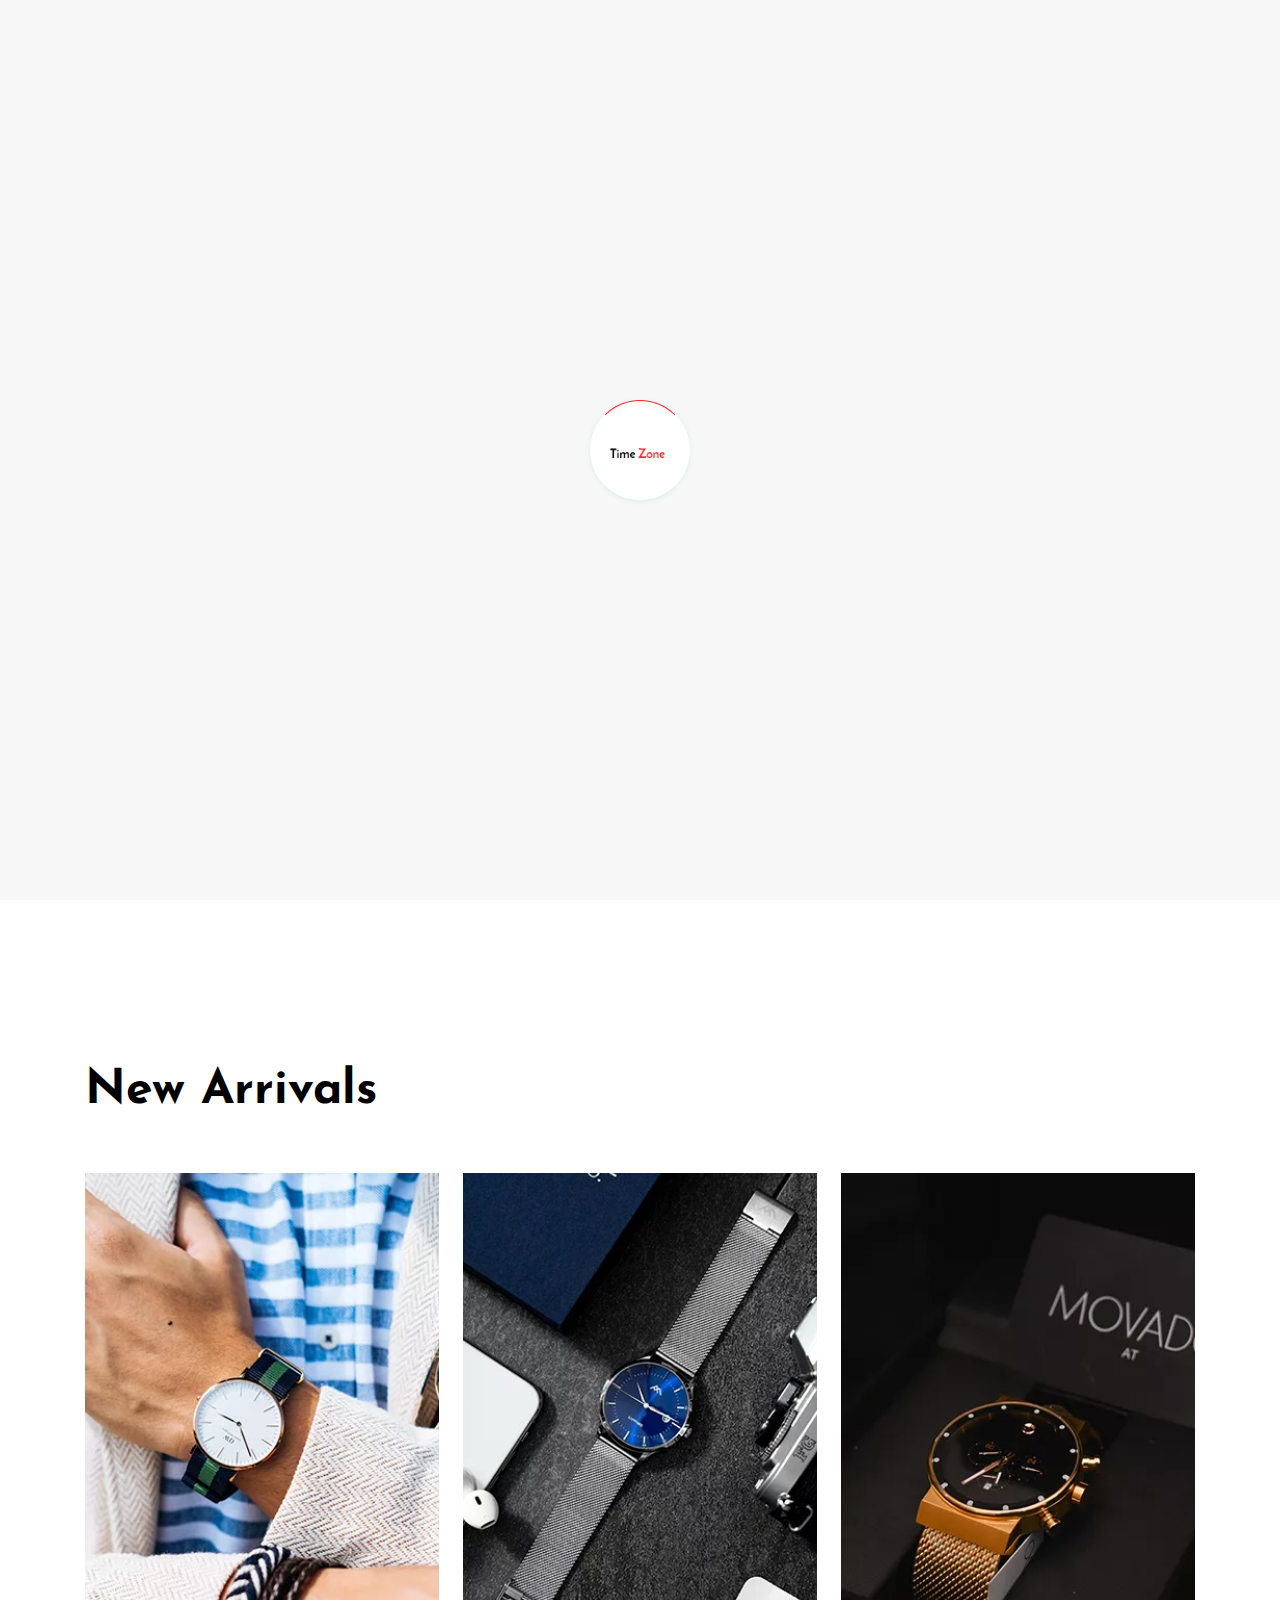
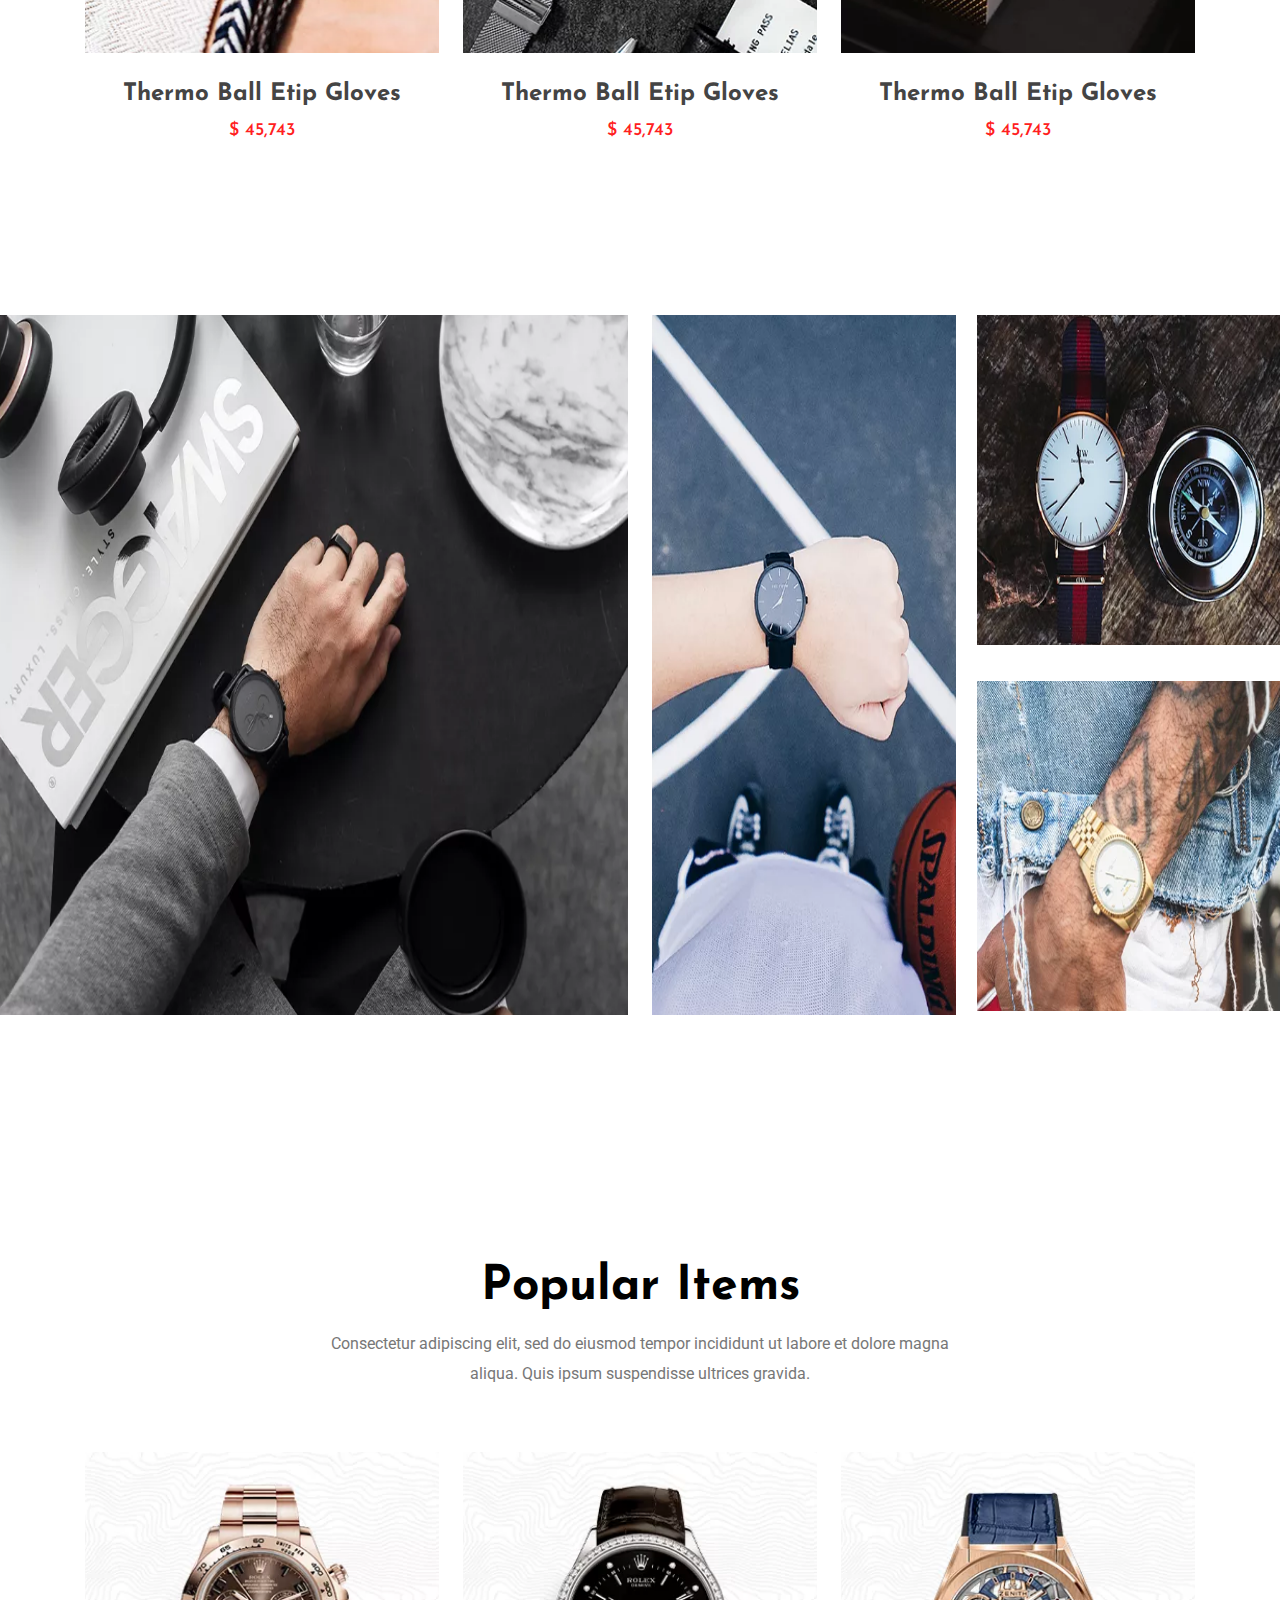
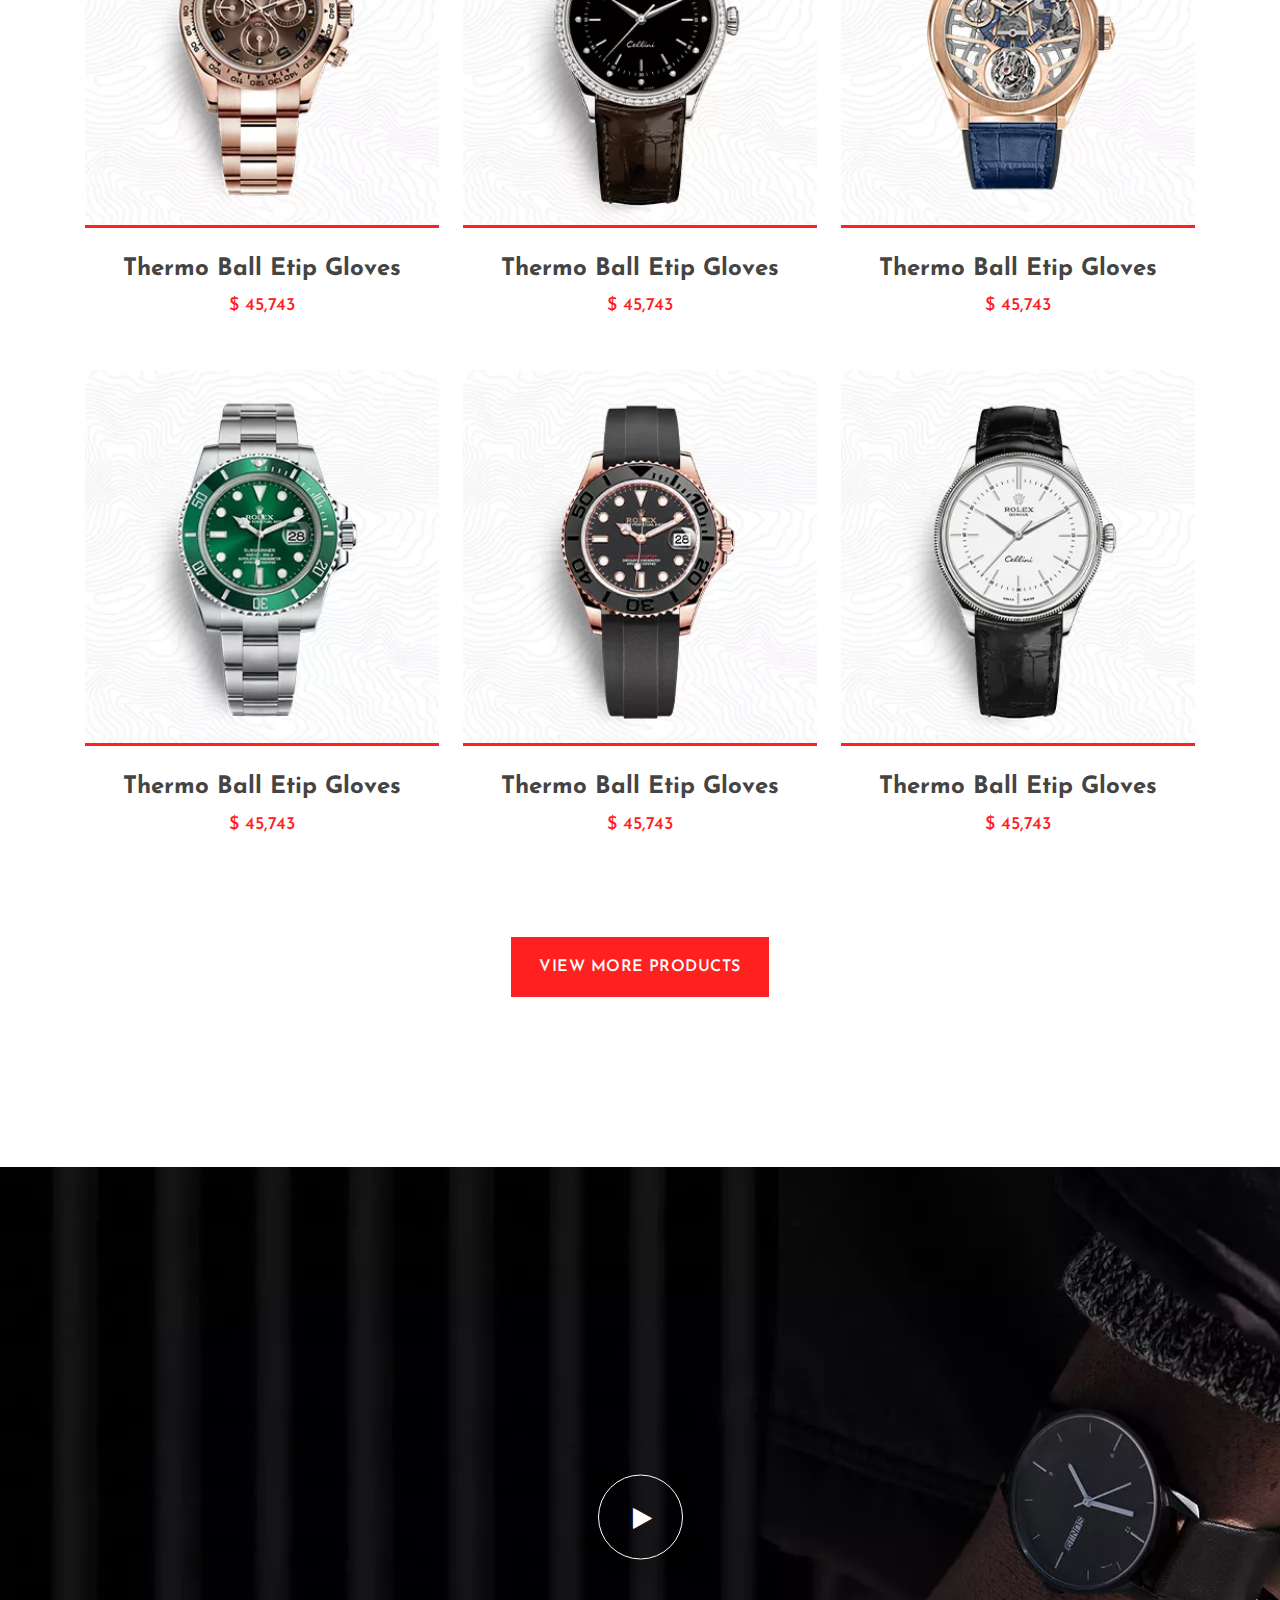
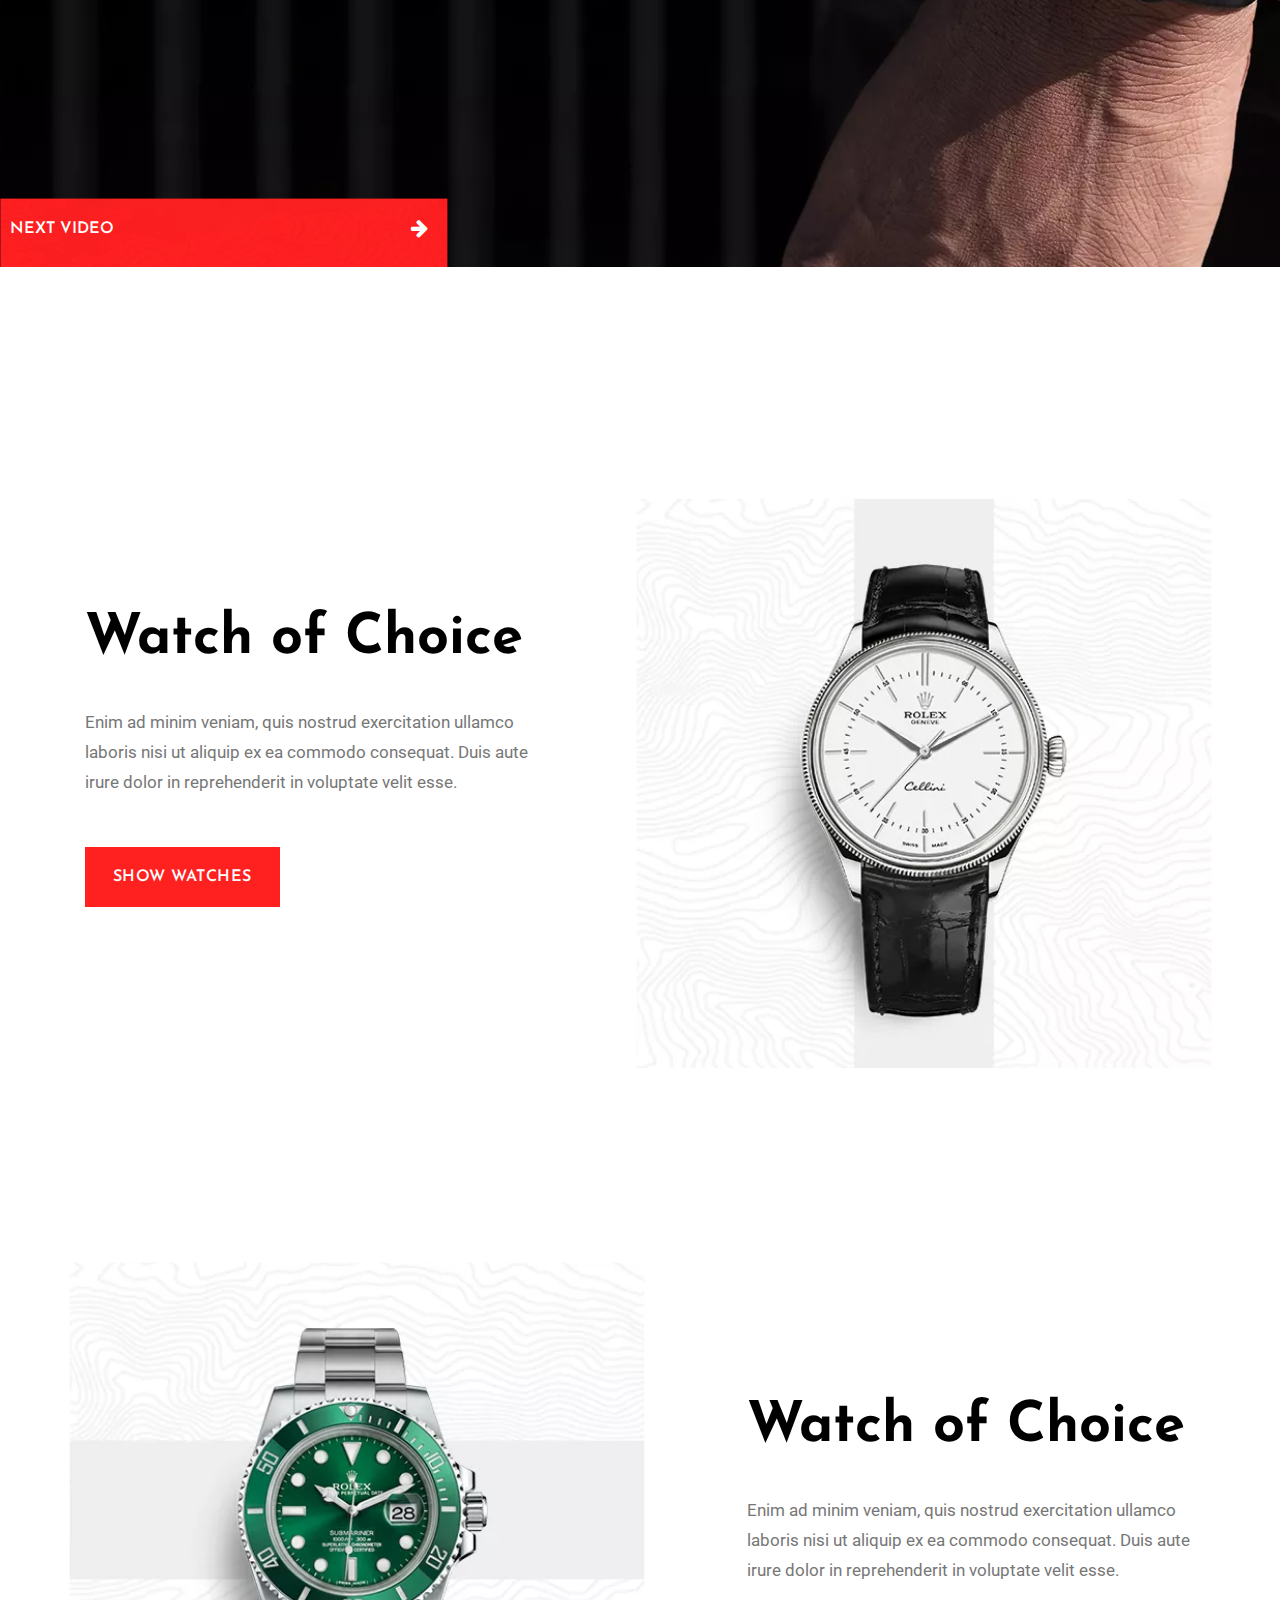
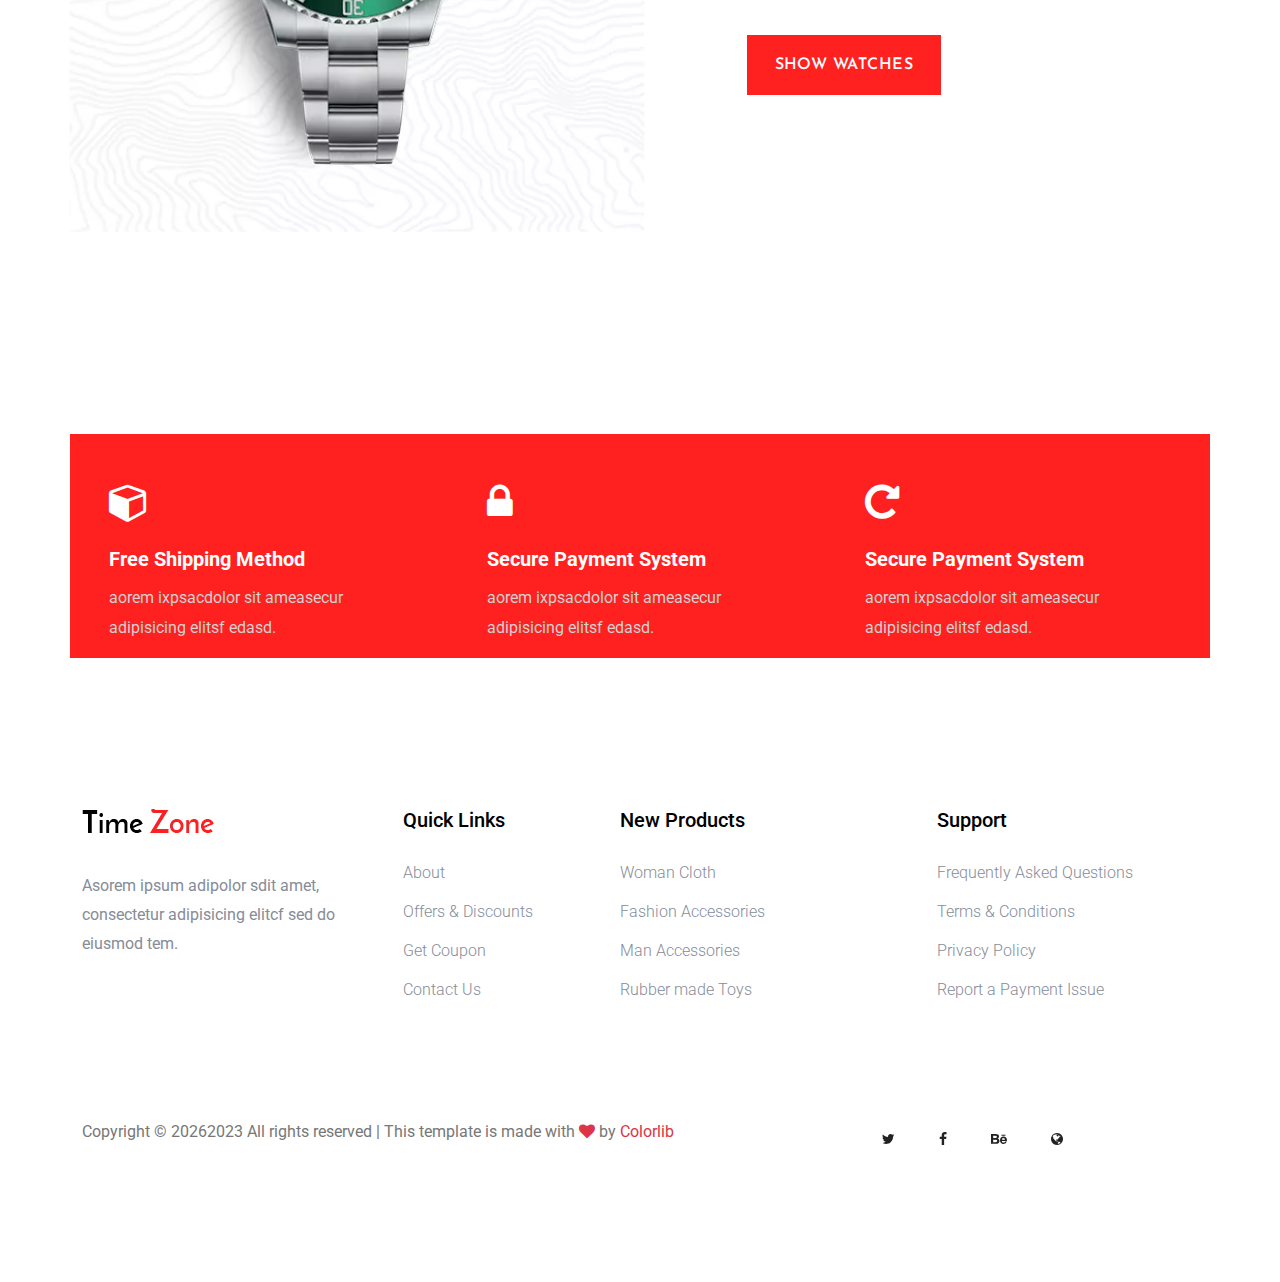
<file: index.html>
<!DOCTYPE html>
<html lang="en">

<head>
    <meta charset="UTF-8">
    <meta name="viewport" content="width=device-width, initial-scale=1.0">
    <title>Watch shop | eCommers</title>
    <link rel="shortcut icon" type="image/x-icon" href="assets/images/circle-check-solid.svg">
    <link rel="preconnect" href="https://fonts.googleapis.com">
    <link rel="preconnect" href="https://fonts.gstatic.com" crossorigin>
    <link
        href="https://fonts.googleapis.com/css2?family=Roboto:ital,wght@0,100;0,300;0,400;0,500;0,700;0,900;1,100;1,300;1,400;1,500;1,700;1,900&display=swap"
        rel="stylesheet">
    <link rel="preconnect" href="https://fonts.googleapis.com">
    <link rel="preconnect" href="https://fonts.gstatic.com" crossorigin>
    <link
        href="https://fonts.googleapis.com/css2?family=Josefin+Sans:ital,wght@0,100;0,200;0,300;0,400;0,500;0,600;0,700;1,100;1,200;1,300;1,400;1,500;1,600;1,700&display=swap"
        rel="stylesheet">
    <link rel="stylesheet" href="./assets/css/animate.min.css">
    <link rel="stylesheet" href="https://cdnjs.cloudflare.com/ajax/libs/font-awesome/4.7.0/css/font-awesome.min.css">
    <!-- <link rel="stylesheet" href="./assets/css/font-awesome_4.7.0_css_font-awesome.min.css"> -->
    <link rel="stylesheet" href="./assets/css/bootstrap.min.css">
    <link rel="stylesheet" href="./assets/css/unpkg.com_aos@2.3.1_dist_aos.css">
    <link rel="stylesheet" href="assets/css/style.css">
</head>

<body onload="removeLoader()">
    <div id="preloader-active" style="">
        <div class="preloader d-flex align-items-center justify-content-center">
            <div class="preloader-circle"></div>
            <div class="preloader-inner position-relative ">

                <div class="preloader-img pere-text">
                    <img src="assets/images/logo.png" alt="">
                </div>
            </div>
        </div>
    </div>

    <!-- start header  -->
    <header class="header bg-white">
        <nav class="navbar navbar-expand-lg py-lg-4 px-3 bg-white">
            <div class="container-fluid ">
                <a class="navbar-brand " href="#"><img src="./assets/images/logo.png" alt="logo"></a>
                <div class="collapse navbar-collapse" id="navbarSupportedContent">
                    <ul class="navbar-nav gap-4 m-auto mb-2 mb-lg-0">
                        <li class="nav-item">
                            <a class="nav-link active" aria-current="page" href="index.html">Home</a>
                        </li>
                        <li class="nav-item">
                            <a class="nav-link" href="shop.html">Shop</a>
                        </li>
                        <li class="nav-item">
                            <a class="nav-link" href="about.html">About</a>
                        </li>
                        <li class="hot nav-item dropdown">
                            <a class="nav-link toggle" href="#" role="button" data-bs-toggle="dropdown"
                                aria-expanded="false">
                                Leatest
                            </a>
                            <ul class="dropdown-menu">
                                <li><a class="dropdown-item" href="shop.html">Product List</a></li>
                                <li><a class="dropdown-item" href="product-lists.html">Product Details</a></li>
                            </ul>
                        </li>
                        <li class="nav-item dropdown">
                            <a class="nav-link " href="#" role="button" data-bs-toggle="dropdown" aria-expanded="false">
                                Blog
                            </a>
                            <ul class="dropdown-menu">
                                <li><a class="dropdown-item" href="blog.html">Blog</a></li>
                                <li><a class="dropdown-item" href="blog-details.html">Blog Details</a></li>
                            </ul>
                        </li>
                        <li class="nav-item dropdown">
                            <a class="nav-link toggle" href="#" role="button" data-bs-toggle="dropdown"
                                aria-expanded="false">
                                Pages
                            </a>
                            <ul class="dropdown-menu">
                                <li><a class="dropdown-item" href="login.html">Login</a></li>
                                <li><a class="dropdown-item" href="cart.html">Cart</a></li>
                                <li><a class="dropdown-item" href="elements.html">Element</a></li>
                                <li><a class="dropdown-item" href="confirmation.html">Confirmation</a></li>
                                <li><a class="dropdown-item" href="checkout.html">Product Checkout</a></li>
                            </ul>
                        </li>
                        <li class="nav-item">
                            <a class="nav-link" href="contact.html">Contact</a>
                        </li>
                    </ul>
                </div>
                <div class="icons d-flex gap-3 me-5 ">
                    <a href="#" class="ms-lg-3" id="search-icon"><i class='fa fa-search '></i></a>
                    <a href="#" class="ms-lg-3"><i class='fa fa-user'></i></a>
                    <a href="#" class="ms-lg-3"><i class='fa fa-shopping-cart'></i></a>
                </div>
            </div>
            <div class="container navbar-dark bg-dark fixed-top  justify-content-end d-lg-none p-3 mt-5">
                <button class=" navbar-toggler ms-auto" type="button" data-bs-toggle="collapse"
                    data-bs-target="#offcanvasDarkNavbar" aria-controls="offcanvasDarkNavbar"
                    aria-label="Toggle navigation">Menu
                    <span class="navbar-toggler-icon"></span>
                </button>
                <div class="collapse navbar-collapse w-100  mt-2  text-bg-dark" tabindex="-1" id="offcanvasDarkNavbar"
                    aria-labelledby="offcanvasDarkNavbarLabel">
                    <div class="offcanvas-body">
                        <ul class="navbar-nav justify-content-end w-100 flex-grow-1 pe-3">
                            <li class="nav-item">
                                <a class="nav-link active" aria-current="page" href="index.html">Home</a>
                            </li>
                            <li class="nav-item">
                                <a class="nav-link" href="shop.html">Shop</a>
                            </li>
                            <li class="nav-item">
                                <a class="nav-link" href="about.html">About</a>
                            </li>
                            <li class="nav-item dropdown">
                                <a class="nav-link dropdown-toggle" href="#" role="button" data-bs-toggle="dropdown"
                                    aria-expanded="false">
                                    Leatest
                                </a>
                                <ul class="dropdown-menu">
                                    <li><a class="dropdown-item" href="shop.html">Product List</a></li>
                                    <li><a class="dropdown-item" href="product-lists.html">Product Details</a></li>
                                </ul>
                            </li>
                            <li class="nav-item dropdown">
                                <a class="nav-link " href="#" role="button" data-bs-toggle="dropdown" aria-expanded="false">
                                    Blog
                                </a>
                                <ul class="dropdown-menu">
                                    <li><a class="dropdown-item" href="blog.html">Blog</a></li>
                                    <li><a class="dropdown-item" href="blog-details.html">Blog Details</a></li>
                                </ul>
                            </li>
                            <li class="nav-item dropdown">
                                <a class="nav-link toggle" href="#" role="button" data-bs-toggle="dropdown"
                                    aria-expanded="false">
                                    Pages
                                </a>
                                <ul class="dropdown-menu">
                                    <li><a class="dropdown-item" href="login.html">Login</a></li>
                                    <li><a class="dropdown-item" href="cart.html">Cart</a></li>
                                    <li><a class="dropdown-item" href="elements.html">Element</a></li>
                                    <li><a class="dropdown-item" href="confirmation.html">Confirmation</a></li>
                                    <li><a class="dropdown-item" href="checkout.html">Product Checkout</a></li>
                                </ul>
                            </li>
                            <li class="nav-item">
                                <a class="nav-link" href="contact.html">Contact</a>
                            </li>
                            </ul>
                    </div>
                </div>
            </div>
        </nav>
    </header>
    <!-- end header  -->

    <!-- start home  -->
    <section class="home">
        <div class="overlay"></div>
        <div class="container ">
            <div class="row mt-sm-4  d-flex justify-content-center align-items-center">
                <div class="left-side  col-sm-8 col-11 mt-sm-5">
                    <div id="start-nav"></div>
                    <div class="text">
                        <h1>Select Your New Perfect Style</h1>
                        <p> Ut enim ad minim veniam, quis nostrud exercitation ullamco laboris nisi ut aliquip ex ea
                            commodo consequat is aute irure.</p>
                    </div>
                    <button class=" btn special text-uppercase">shop now</button>
                </div>
                <div class="right-side col-3 ">
                    <div class="image">
                        <img src="./assets/images/watch.png" alt="">
                    </div>
                </div>
            </div>
        </div>
    </section>
    <!-- end home  -->

    <!-- start Arrival -->
    <section class="arrival section-padding">
        <div class="container">
            <div class="row">
                <h2 class="mb-5">New Arrivals</h2>
            </div>
            <div class="row">
                <div class="box col-lg-4 col-md-6 col-sm-6 d-flex align-items-stratch justify-content-center">
                    <div class="box-details">
                        <div class="image">
                            <img src="./assets/images/new_product1.png" class="img-fluid" alt="new_product1">
                        </div>
                        <div class="text text-center mt-4">
                            <h3 class="mb-2">
                                <a href="#">Thermo Ball Etip Gloves</a>
                            </h3>
                            <span>$ 45,743 </span>
                        </div>
                    </div>
                </div>
                <div class="box col-lg-4 col-md-6 col-sm-6 d-flex align-items-stratch justify-content-center">
                    <div class="box-details">
                        <div class="image ">
                            <img src="./assets/images/new_product2.png" class="img-fluid" alt="new_product2">
                        </div>
                        <div class="text text-center mt-4">
                            <h3 class="mb-2">
                                <a href="#">Thermo Ball Etip Gloves</a>
                            </h3>
                            <span>$ 45,743 </span>
                        </div>
                    </div>
                </div>
                <div class="box col-lg-4 col-md-6 col-sm-6 d-flex align-items-stratch justify-content-center">
                    <div class="box-details">
                        <div class="image">
                            <img src="./assets/images/new_product3.png" class="img-fluid" alt="new_product3">
                        </div>
                        <div class="text text-center mt-4">
                            <h3 class="mb-2">
                                <a href="#">Thermo Ball Etip Gloves</a>
                            </h3>
                            <span>$ 45,743 </span=>
                        </div>
                    </div>
                </div>
            </div>
        </div>
    </section>
    <!-- end Arrival -->

    <!-- start hallery -->
    <section class="gallery">
        <div class="container-fluid p-0">
            <div class="row">
                <div
                    class="box d-flex align-items-stratch justify-content-center mb-5 col-xl-6 col-lg-4 col-md-6 col-sm-6">
                    <div class="image">
                        <img class="img-fluid" src="./assets/images/gallery1.png" alt="gallery1">
                    </div>
                </div>
                <div
                    class="box d-flex align-items-stratch justify-content-center mb-5 col-xl-3 col-lg-4 col-md-6 col-sm-6">
                    <div class="image">
                        <img class="img-fluid" src="./assets/images/gallery2.png" alt="gallery2">
                    </div>
                </div>
                <div
                    class="box d-flex align-items-stratch justify-content-center mb-3 col-xl-3 col-lg-4 col-md-6 col-sm-6">
                    <div class="row">
                        <div class="box col-sm-6 col-xl-12 col-lg-12 mb-3">
                            <div class="image">
                                <img class="img-fluid" src="./assets/images/gallery3.png" alt="gallery3">
                            </div>
                        </div>
                        <div class="box col-sm-6 col-xl-12 col-lg-12 mb-3">
                            <div class="image">
                                <img class="img-fluid" src="./assets/images/gallery4.png" alt="gallery4">
                            </div>
                        </div>
                    </div>
                </div>

            </div>
        </div>
    </section>
    <!-- end hallery -->

    <!-- start Popular  -->
    <div class="popular section-padding">
        <div class="container">
            <div class="row">
                <div class="text col-lg-7 col-md-10 m-auto">
                    <div class="head-text text-center">
                        <h2 class="text-black">Popular Items </h2>
                        <p>
                            Consectetur adipiscing elit, sed do eiusmod tempor incididunt ut labore et dolore magna
                            aliqua. Quis ipsum suspendisse ultrices gravida.
                        </p>
                    </div>
                </div>
            </div>
            <div class="row mt-5">
                <div class="box col-lg-4 col-md-6 col-sm-6 d-flex align-items-stratch">
                    <div class="box-details">
                        <div class="image">
                            <img src="./assets/images/popular1.png" class="img-fluid" alt="popular1">
                            <div class="heart">
                                <i class="fa fa-heart"></i>
                            </div>
                            <div class="add-cart">
                                <span>Add to cart</span>
                            </div>
                        </div>
                        <div class="text text-center mt-4">
                            <h3 class="mb-2">
                                <a href="#">Thermo Ball Etip Gloves</a>
                            </h3>
                            <span>$ 45,743 </span>
                        </div>
                    </div>
                </div>
                <div class="box col-lg-4 col-md-6 col-sm-6 d-flex align-items-stratch">
                    <div class="box-details">
                        <div class="image">
                            <img src="./assets/images/popular2.png" class="img-fluid" alt="popular2">
                            <div class="heart">
                                <span class="flaticon-heart">
                                    <i class="fa fa-heart"></i>
                                </span>
                            </div>
                            <div class="add-cart">
                                <span>Add to cart</span>
                            </div>
                        </div>
                        <div class="text text-center mt-4">
                            <h3 class="mb-2">
                                <a href="#">Thermo Ball Etip Gloves</a>
                            </h3>
                            <span>$ 45,743 </span>
                        </div>
                    </div>
                </div>
                <div class="box col-lg-4 col-md-6 col-sm-6 d-flex align-items-stratch">
                    <div class="box-details">
                        <div class="image">
                            <img src="./assets/images/popular3.png" class="img-fluid" alt="popular3">
                            <div class="heart">
                                <i class="fa fa-heart"></i>
                            </div>
                            <div class="add-cart">
                                <span>Add to cart</span>
                            </div>
                        </div>
                        <div class="text text-center mt-4">
                            <h3 class="mb-2">
                                <a href="#">Thermo Ball Etip Gloves</a>
                            </h3>
                            <span>$ 45,743 </span>
                        </div>
                    </div>
                </div>
                <div class="box col-lg-4 col-md-6 col-sm-6 d-flex align-items-stratch">
                    <div class="box-details">
                        <div class="image">
                            <img src="./assets/images/popular4.png" class="img-fluid" alt="popular4">
                            <div class="heart">
                                <i class="fa fa-heart"></i>
                            </div>
                            <div class="add-cart">
                                <span>Add to cart</span>
                            </div>
                        </div>
                        <div class="text text-center mt-4">
                            <h3 class="mb-2">
                                <a href="#">Thermo Ball Etip Gloves</a>
                            </h3>
                            <span>$ 45,743 </span>
                        </div>
                    </div>
                </div>
                <div class="box col-lg-4 col-md-6 col-sm-6 d-flex align-items-stratch">
                    <div class="box-details">
                        <div class="image">
                            <img src="./assets/images/popular5.png" class="img-fluid" alt="popular5">
                            <div class="heart">
                                <i class="fa fa-heart"></i>
                            </div>
                            <div class="add-cart">
                                <span>Add to cart</span>
                            </div>
                        </div>
                        <div class="text text-center mt-4">
                            <h3 class="mb-2">
                                <a href="#">Thermo Ball Etip Gloves</a>
                            </h3>
                            <span>$ 45,743 </span>
                        </div>
                    </div>
                </div>
                <div class="box col-lg-4 col-md-6 col-sm-6 d-flex align-items-stratch">
                    <div class="box-details">
                        <div class="image">
                            <img src="./assets/images/popular6.png" class="img-fluid" alt="popular6">
                            <div class="heart">
                                <i class="fa fa-heart"></i>
                            </div>
                            <div class="add-cart">
                                <span>Add to cart</span>
                            </div>
                        </div>
                        <div class="text text-center mt-4">
                            <h3 class="mb-2">
                                <a href="#">Thermo Ball Etip Gloves</a>
                            </h3>
                            <span>$ 45,743 </span>
                        </div>
                    </div>
                </div>
            </div>
            <div class="row mt-5">
                <div class="col-6 button m-auto d-flex align-items-center justify-content-center">
                    <a class="text-uppercase btn text-white" href="#">view more products</a>
                </div>
            </div>
        </div>
    </div>
    <!-- end Popular  -->

    <!-- start video  -->

    <section class="video">
        <div class="container-fluid">
            <div class="row align-items-center">
                <div class="col-12">
                    <div class="play">
                        <a href="https://www.youtube.com/watch?v=KMc6DyEJp04">
                            <i class="fa fa-play"></i>
                        </a>
                    </div>
                </div>
            </div>
            <div class="next-video d-flex align-items-center justify-content-between gap-5  text-white">
                <h3 class="text-white text-uppercase">next video</h3>
                <a href="#">
                    <i class="fa fa-arrow-right"></i>
                </a>
            </div>
        </div>
    </section>

    <!-- end video  -->

    <!-- start choice  -->

    <section class="choice section-padding">
        <div class="container">
            <div class="row padding-bottom align-items-center justify-content-between">
                <div class="col-lg-5 col-md-6 box ">
                    <div class="text mb-5">
                        <h3 class="text-black">Watch of Choice </h3>
                        <p>
                            Enim ad minim veniam, quis nostrud exercitation ullamco laboris nisi ut aliquip ex ea
                            commodo consequat. Duis aute irure dolor in reprehenderit in voluptate velit esse.
                        </p>
                        <a href="#" class="btn text-white text-uppercase">show watches</a>
                    </div>
                </div>
                <div class="col-lg-6 col-md-6 col-sm-10 col-10 box">
                    <div class="image pt-5 mb-5">
                        <img class="img-fluid" src="./assets/images/choce_watch1.png" alt="choce_watch1">
                    </div>
                </div>
            </div>
            <div class="row align-items-center justify-content-between">
                <div class="col-lg-6 col-md-6 col-sm-10 col-10 box">
                    <div class="image mb-5 pt-5">
                        <img class="img-fluid" src="./assets/images/choce_watch2.png" alt="choce_watch2">
                    </div>
                </div>
                <div class="col-lg-5 col-md-6 box ">
                    <div class="text mb-5 pt-5">
                        <h3 class="text-black">Watch of Choice </h3>
                        <p>
                            Enim ad minim veniam, quis nostrud exercitation ullamco laboris nisi ut aliquip ex ea
                            commodo consequat. Duis aute irure dolor in reprehenderit in voluptate velit esse.
                        </p>
                        <a href="#" class="btn text-white text-uppercase">show watches</a>
                    </div>
                </div>
            </div>
        </div>
    </section>

    <!-- end choice  -->

    <!-- start payment -->

    <section class="payment">
        <div class="container">
            <div class="row">
                <div class="co-sm-6 col-md-6 col-lg-4 col-xl-4">
                    <div class="box px-4 pt-5">
                        <i class="text-white fa fa-cube"></i>
                        <h6 class="text-white">Free Shipping Method</h6>
                        <p>aorem ixpsacdolor sit ameasecur adipisicing elitsf edasd.</p>
                    </div>
                </div>
                <div class="co-sm-6 col-md-6 col-lg-4 col-xl-4">
                    <div class="box px-4 pt-5">
                        <i class="text-white fa fa-lock"></i>
                        <h6 class="text-white">Secure Payment System </h6>
                        <p>aorem ixpsacdolor sit ameasecur adipisicing elitsf edasd.</p>
                    </div>
                </div>
                <div class="co-sm-6 col-md-6 col-lg-4 col-xl-4">
                    <div class="box px-4 pt-5">
                        <i class="text-white fa fa-repeat"></i>
                        <h6 class="text-white">Secure Payment System </h6>
                        <p>aorem ixpsacdolor sit ameasecur adipisicing elitsf edasd.</p>
                    </div>
                </div>
            </div>
        </div>
    </section>

    <!-- end payment -->

    <!-- start footer  -->
    <footer class="footer">
        <div class="container">
            <div class="row d-flex justify-content-between">
                <div class="mb col-xl-3 col-lg-3 col-md-5 col-sm-6">
                    <div class="box">
                        <div class="logo">
                            <a href="index.html">
                                <img class="" src="./assets/images/logo2_footer.png" alt="logo">
                            </a>
                        </div>
                        <p>
                            Asorem ipsum adipolor sdit amet, consectetur adipisicing elitcf sed do eiusmod tem.
                        </p>
                    </div>
                </div>
                <div class="mb col-xl-2 col-lg-3 col-md-3 col-sm-5">
                    <div class="box ps-1">
                        <h4>Quick Links</h4>
                        <ul>
                            <li><a href="#">About</a></li>
                            <li><a href="#"> Offers &amp; Discounts</a></li>
                            <li><a href="#"> Get Coupon</a></li>
                            <li><a href="#"> Contact Us</a></li>
                        </ul>
                    </div>
                </div>
                <div class="mb col-xl-3 col-lg-3 col-md-4 col-sm-7">
                    <div class="box">
                        <h4>New Products</h4>
                        <ul>
                            <li><a href="#">Woman Cloth</a></li>
                            <li><a href="#">Fashion Accessories</a></li>
                            <li><a href="#"> Man Accessories</a></li>
                            <li><a href="#"> Rubber made Toys</a></li>
                        </ul>
                    </div>
                </div>
                <div class="mb col-xl-3 col-lg-3 col-md-5 col-sm-7">
                    <div class="box">
                        <h4>Support</h4>
                        <ul>
                            <li><a href="#">Frequently Asked Questions</a></li>
                            <li><a href="#">Terms &amp; Conditions</a></li>
                            <li><a href="#">Privacy Policy</a></li>
                            <li><a href="#">Report a Payment Issue</a></li>
                        </ul>
                    </div>
                </div>
            </div>
            <div class="row d-flex align-items-center">
                <div class="col-xl-7 col-lg-8 col-md-7">
                    <div class="copy-right">
                        <p>
                            Copyright ©
                            <script>document.write(new Date().getFullYear());</script>2023 All rights reserved | This
                            template is made with <i class="text-danger fa fa-heart" aria-hidden="true"></i> by <a
                                href="https://colorlib.com" target="_blank" class="text-danger fw-thin">Colorlib</a>
                        </p>
                    </div>
                </div>
                <div class="col-xl-5 col-lg-4 col-md-5">
                    <div class="copy-right d-flex ">

                        <div class="footer-social me-md-auto ms-lg-auto d-flex gap-md-2 gap-lg-4">
                            <a href="#"><i class="fa fa-twitter"></i></a>
                            <a href="#"><i class="fa fa-facebook-f"></i></a>
                            <a href="#"><i class="fa fa-behance"></i></a>
                            <a href="#"><i class="fa fa-globe"></i></a>
                        </div>
                    </div>
                </div>
            </div>
        </div>
    </footer>
    <!-- end footer  -->

    <a id="move-up" class="" href="#top">
        <i class="fa fa-arrow-up"></i>
    </a>

    <section id="search" style="display: none;" class="">
        <div class=" d-flex align-items-center justify-content-center">
            <div id="search-close" class="search-close-btn">+</div>
            <form class="">
                <input type="text" id="search" placeholder="Searching key....." fdprocessedid="vzx84m">
            </form>
        </div>
    </section>


    <script src="./assets/js/unpkg.com_aos@2.3.1_dist_aos.js"></script>
    <script src="./assets/js/bootstrap.bundle.min.js"></script>
    <script src="./assets/js/script.js"></script>
</body>

</html>
</file>
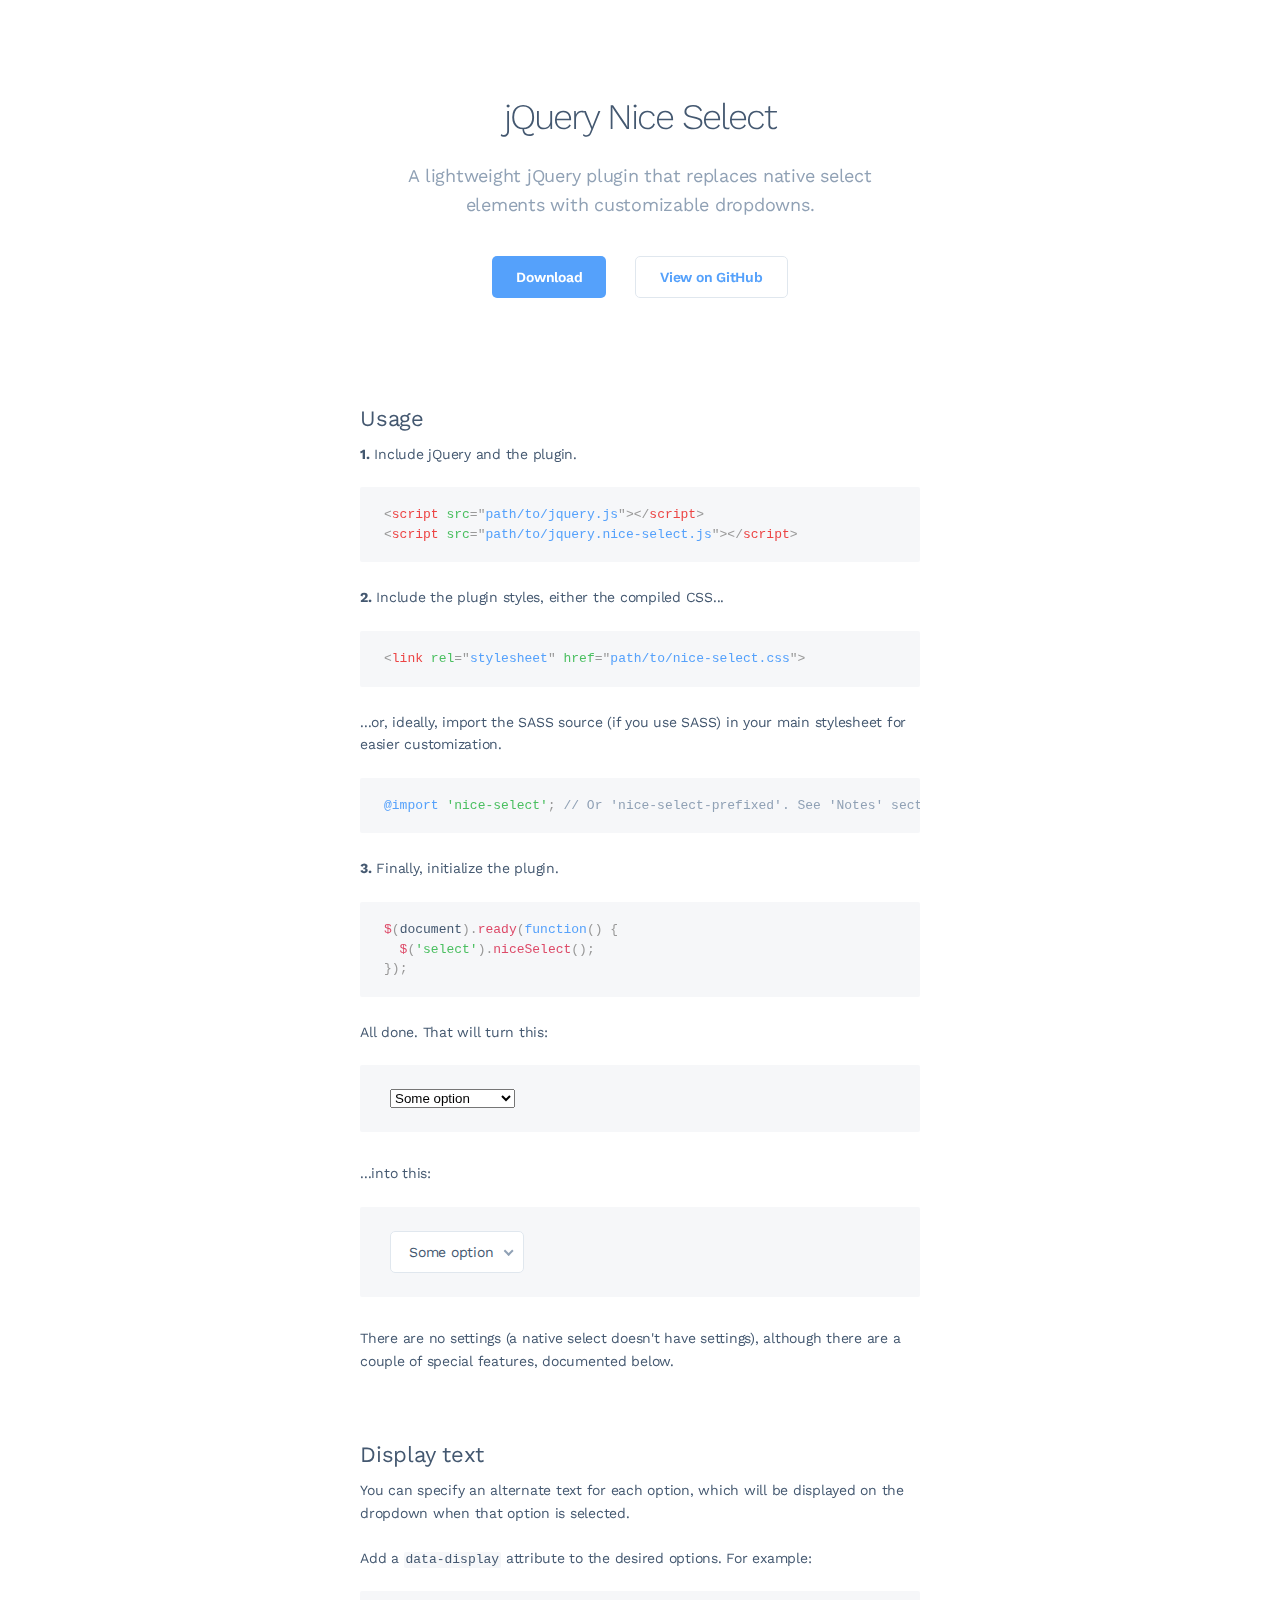
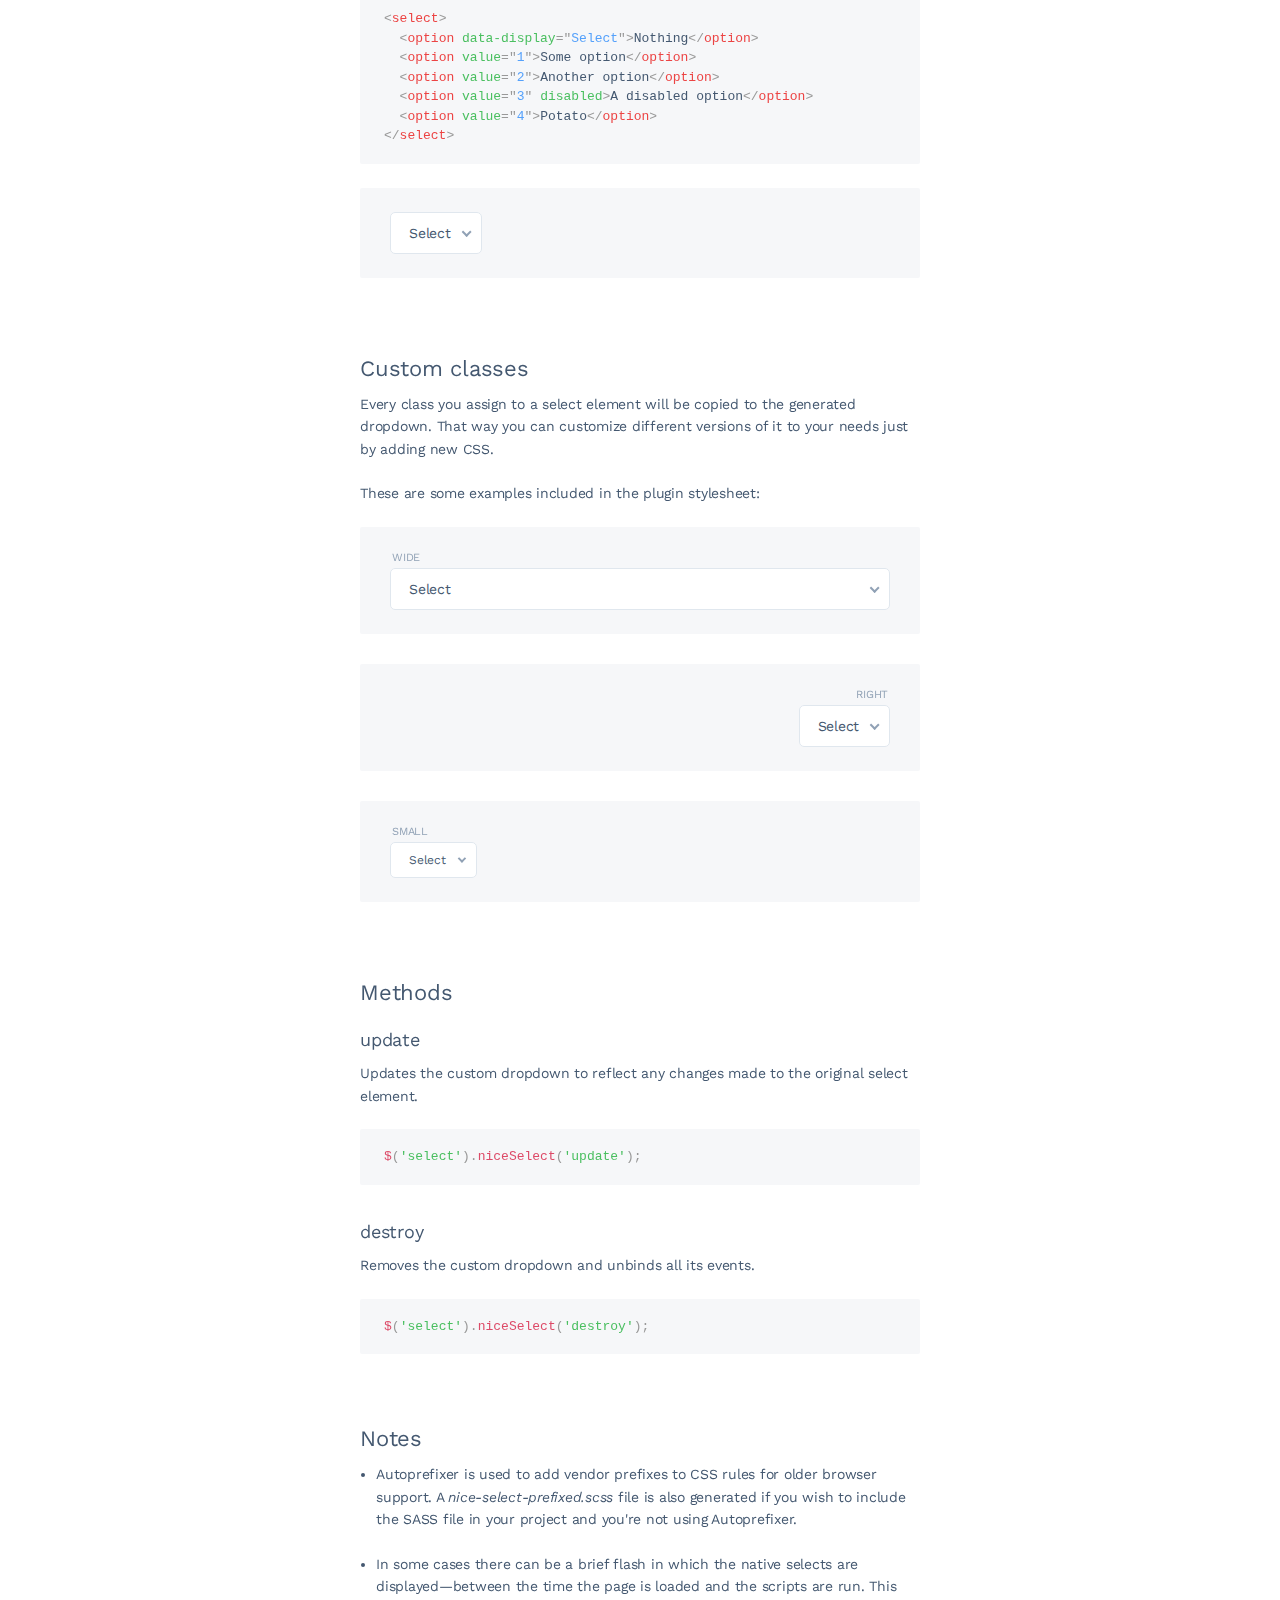
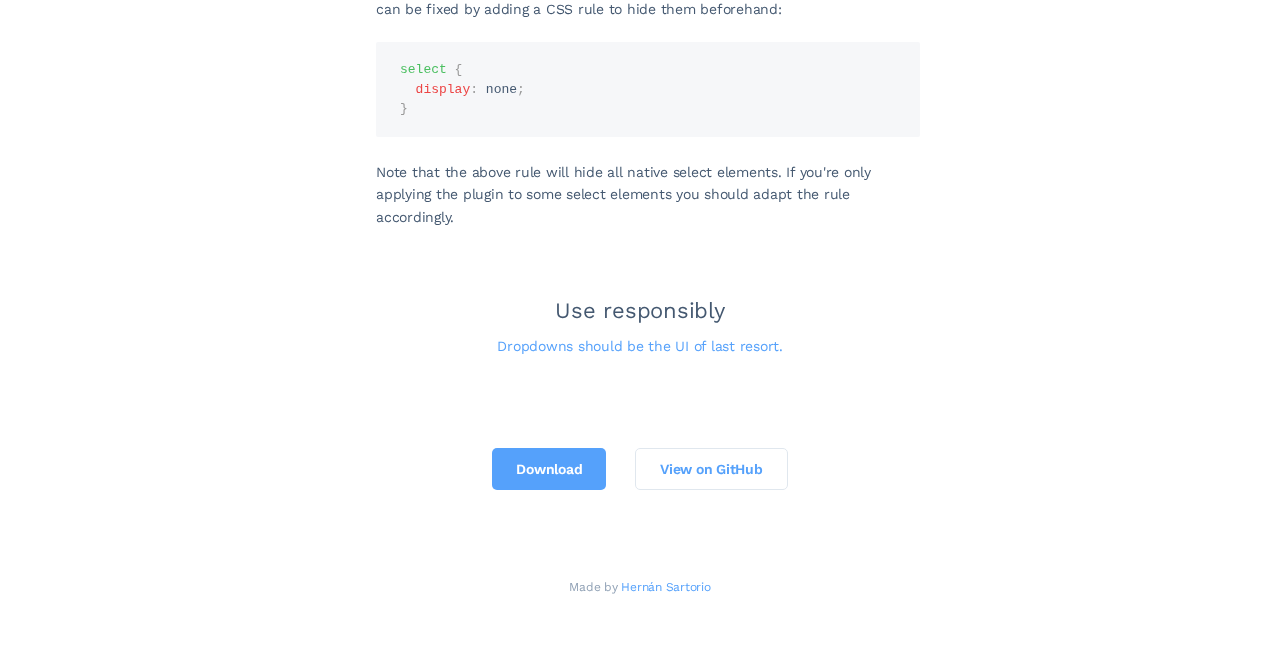
<file: assets/jquery-nice-select-1.1.0/index.html>
<!DOCTYPE html>
<html>
<head>

  <meta charset="utf-8">
  <meta name="viewport" content="width=device-width, initial-scale=1, user-scalable=no">

  <title>jQuery Nice Select</title>

  <link href='https://fonts.googleapis.com/css?family=Work+Sans:300,400,600&Inconsolata:400,700' rel='stylesheet' type='text/css'>
  
  <link rel="stylesheet" href="css/style.css">
  
</head>

<body>

  <div class="container">
  
    <div class="header">      
      <h1>jQuery Nice Select</h1>
      
      <p>A lightweight jQuery plugin that replaces native select elements with customizable dropdowns.</p>
      
      <a href="https://github.com/hernansartorio/jquery-nice-select/archive/v1.1.0.zip" class="button">Download</a>
      <a href="https://github.com/hernansartorio/jquery-nice-select" class="button light">View on GitHub</a>
    </div>

    <h2>Usage</h2>
    <p><strong>1.</strong> Include jQuery and the plugin.</p>
    
    <pre><code class="language-html">&lt;script src=&quot;path/to/jquery.js&quot;&gt;&lt;/script&gt; 
&lt;script src=&quot;path/to/jquery.nice-select.js&quot;&gt;&lt;/script&gt;</code></pre>
    
    <p><strong>2.</strong> Include the plugin styles, either the compiled CSS...</p>
    
    <pre><code class="language-html">&lt;link rel=&quot;stylesheet&quot; href=&quot;path/to/nice-select.css&quot;&gt;</code></pre>

    <p>...or, ideally, import the SASS source (if you use SASS) in your main stylesheet for easier customization.</p>
    
    <pre><code class="language-scss">@import 'nice-select'; // Or 'nice-select-prefixed'. See 'Notes' section.</code></pre>
    
    <p><strong>3.</strong> Finally, initialize the plugin.</p>
    
    <pre><code class="language-js">$(document).ready(function() {
  $('select').niceSelect();
});</code></pre>
    
    <p>All done. That will turn this:</p>
    
    <div class="box">
      <select class="ignore">
        <option value="1">Some option</option>
        <option value="2">Another option</option>
        <option value="3" disabled>A disabled option</option>
        <option value="4">Potato</option>
      </select>
    </div>
    
    <p>...into this:</p>
    
    <div class="box">
      <select>
        <option value="1">Some option</option>
        <option value="2">Another option</option>
        <option value="3" disabled>A disabled option</option>
        <option value="4">Potato</option>
      </select>
    </div>
    
    <p>There are no settings (a native select doesn't have settings), although there are a couple of special features, documented below.</p>
    
    <h2>Display text</h2>
    <p>You can specify an alternate text for each option, which will be displayed on the dropdown when that option is selected.</p>
    
    <p>Add a <code class="language-html">data-display</code> attribute to the desired options. For example:</p>
    
    <pre><code class="language-html">&lt;select&gt;
  &lt;option data-display=&quot;Select&quot;&gt;Nothing&lt;/option&gt;
  &lt;option value=&quot;1&quot;&gt;Some option&lt;/option&gt;
  &lt;option value=&quot;2&quot;&gt;Another option&lt;/option&gt;
  &lt;option value=&quot;3&quot; disabled&gt;A disabled option&lt;/option&gt;
  &lt;option value=&quot;4&quot;&gt;Potato&lt;/option&gt;
&lt;/select&gt;</code></pre>
    
    <div class="box">
      <select>
        <option data-display="Select">Nothing</option>
        <option value="1">Some option</option>
        <option value="2">Another option</option>
        <option value="3" disabled>A disabled option</option>
        <option value="4">Potato</option>
      </select>
    </div>

    <h2>Custom classes</h2>
    
    <p>Every class you assign to a select element will be copied to the generated dropdown. That way you can customize different versions of it to your needs just by adding new CSS.</p>
    
    <p>These are some examples included in the plugin stylesheet:</p>
    
    <div class="box">
      <label>Wide</label>
      <select class="wide">
        <option data-display="Select">Nothing</option>
        <option value="1">Some option</option>
        <option value="2">Another option</option>
        <option value="3" disabled>A disabled option</option>
        <option value="4">Potato</option>
      </select>
    </div>
    
    <div class="box">
      <label class="right">Right</label>
      <select class="right">
        <option data-display="Select">Nothing</option>
        <option value="1">Some option</option>
        <option value="2">Another option</option>
        <option value="3" disabled>A disabled option</option>
        <option value="4">Potato</option>
      </select>
    </div>
    
    <div class="box">
      <label>Small</label>
      <select class="small">
        <option data-display="Select">Nothing</option>
        <option value="1">Some option</option>
        <option value="2">Another option</option>
        <option value="3" disabled>A disabled option</option>
        <option value="4">Potato</option>
      </select>
    </div>
    
    <h2>Methods</h2>
    
    <h3>update</h3>
    
    <p>Updates the custom dropdown to reflect any changes made to the original select element.</p>
    
    <pre><code class="language-js">$('select').niceSelect('update');</code></pre>
    
    <h3>destroy</h3>
    
    <p>Removes the custom dropdown and unbinds all its events.</p>
    
    <pre><code class="language-js">$('select').niceSelect('destroy');</code></pre>
    
    <h2>Notes</h2>  
    
    <ul>
      <li>
        <p>Autoprefixer is used to add vendor prefixes to CSS rules for older browser support. A <i>nice-select-prefixed.scss</i> file is also generated if you wish to include the SASS file in your project and you're not using Autoprefixer.</p>
      </li>
      <li>
        <p>In some cases there can be a brief flash in which the native selects are displayed—between the time the page is loaded and the scripts are run. This can be fixed by adding a CSS rule to hide them beforehand:</p>
            
        <pre><code class="language-scss">select {
  display: none;
}</code></pre>

        <p>Note that the above rule will hide all native select elements. If you're only applying the plugin to some select elements you should adapt the rule accordingly.</p>
      </li>
    </ul>

    <div class="footer">
      <h2>Use responsibly</h2>
      
      <p><a href="http://www.lukew.com/ff/entry.asp?1950">Dropdowns should be the UI of last resort.</a></p>
      
      <a href="https://github.com/hernansartorio/jquery-nice-select/archive/v1.1.0.zip" class="button">Download</a>
      <a href="https://github.com/hernansartorio/jquery-nice-select" class="button light">View on GitHub</a>
      
      <div class="credit">
        Made by <a href="http://hernansartorio.com?r=ns">Hernán Sartorio</a>
      </div>
    </div>
    
    
  </div>
  
  <script src="js/jquery.js"></script>
  <script src="js/jquery.nice-select.min.js"></script>
  <script src="js/fastclick.js"></script>
  <script src="js/prism.js"></script>
  
  <script>
    $(document).ready(function() {
      $('select:not(.ignore)').niceSelect();      
      FastClick.attach(document.body);
    });    
  </script>
  
  <script>
    (function(i,s,o,g,r,a,m){i['GoogleAnalyticsObject']=r;i[r]=i[r]||function(){
    (i[r].q=i[r].q||[]).push(arguments)},i[r].l=1*new Date();a=s.createElement(o),
    m=s.getElementsByTagName(o)[0];a.async=1;a.src=g;m.parentNode.insertBefore(a,m)
    })(window,document,'script','//www.google-analytics.com/analytics.js','ga');

    ga('create', 'UA-64633646-1', 'auto');
    ga('send', 'pageview');
  </script>
  
</body>
</html>
</file>
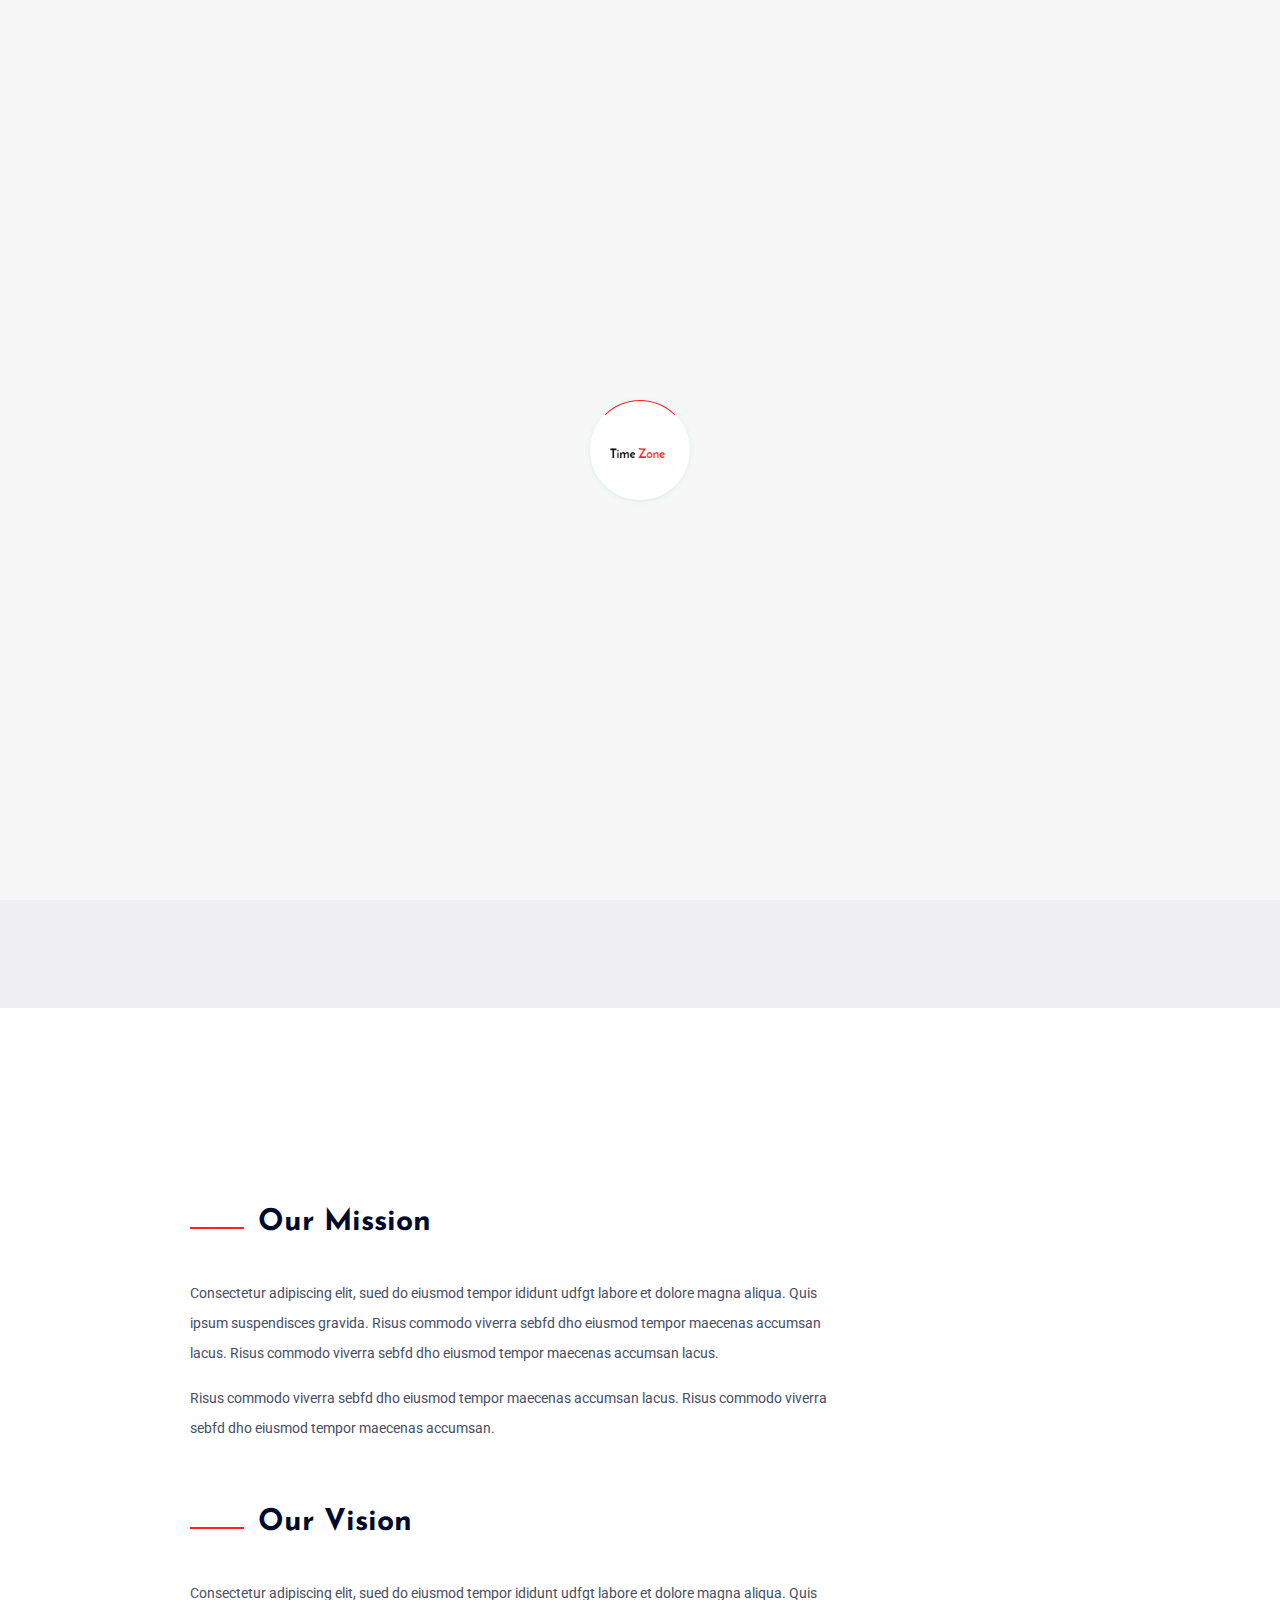
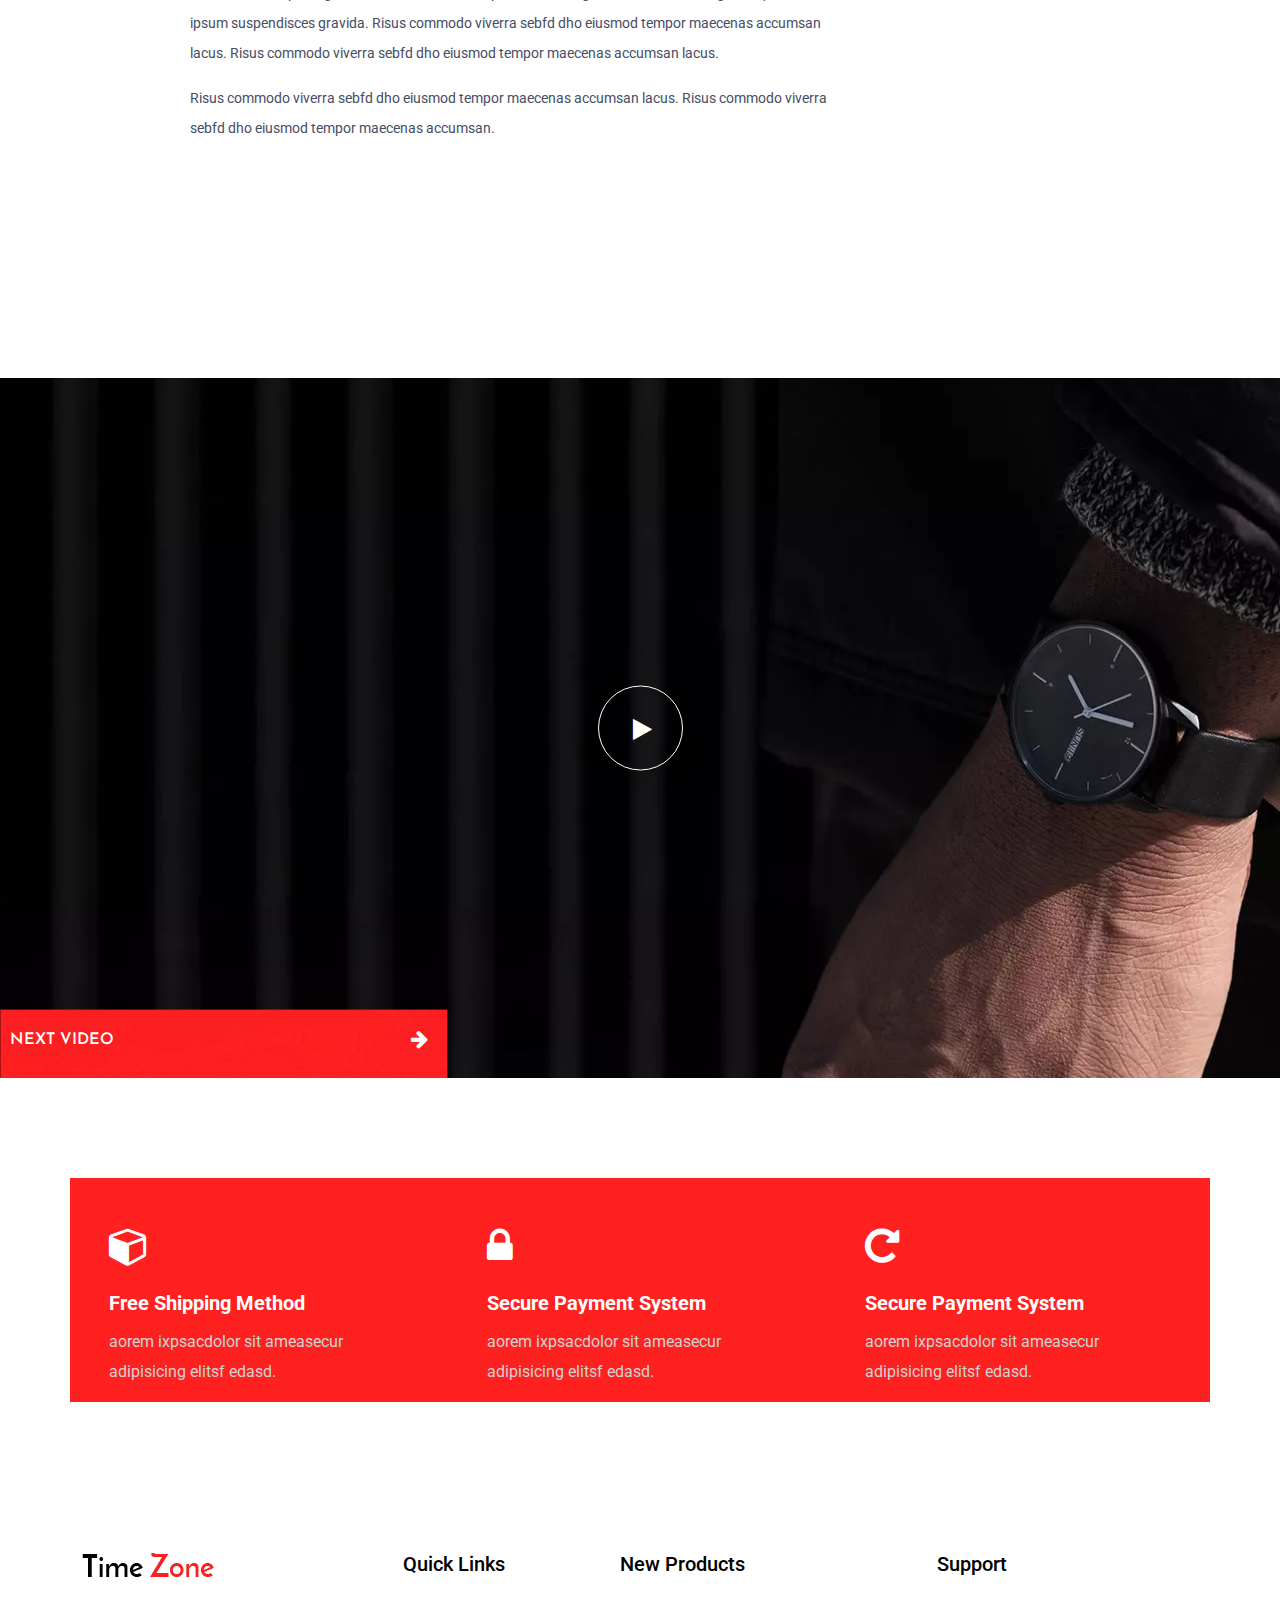
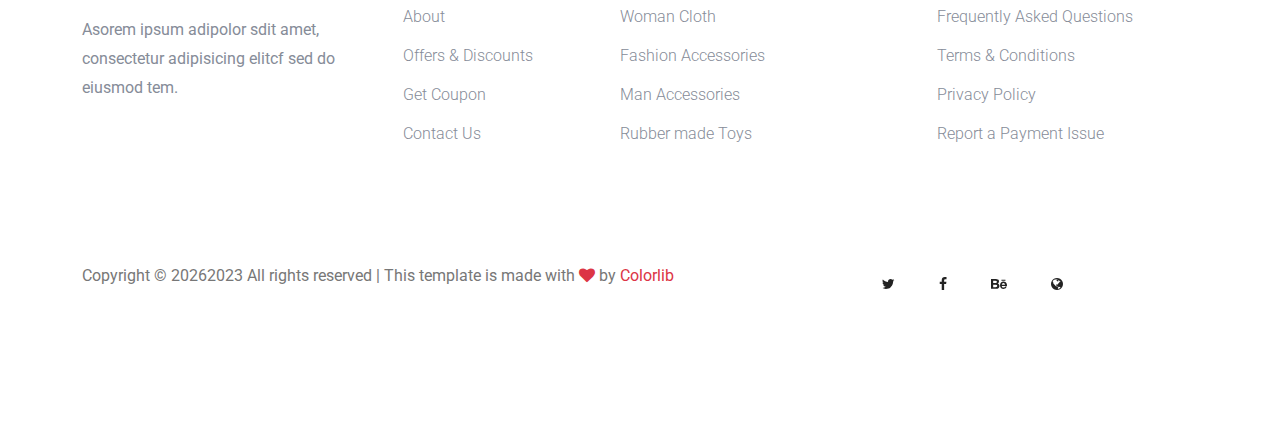
<file: about.html>
<!DOCTYPE html>
<html lang="en">

<head>
    <meta charset="UTF-8">
    <meta name="viewport" content="width=device-width, initial-scale=1.0">
    <title>Watch shop | eCommers</title>
    <link rel="shortcut icon" type="image/x-icon" href="assets/images/circle-check-solid.svg">
    <link rel="preconnect" href="https://fonts.googleapis.com">
    <link rel="preconnect" href="https://fonts.gstatic.com" crossorigin>
    <link
        href="https://fonts.googleapis.com/css2?family=Roboto:ital,wght@0,100;0,300;0,400;0,500;0,700;0,900;1,100;1,300;1,400;1,500;1,700;1,900&display=swap"
        rel="stylesheet">
    <link rel="preconnect" href="https://fonts.googleapis.com">
    <link rel="preconnect" href="https://fonts.gstatic.com" crossorigin>
    <link
        href="https://fonts.googleapis.com/css2?family=Josefin+Sans:ital,wght@0,100;0,200;0,300;0,400;0,500;0,600;0,700;1,100;1,200;1,300;1,400;1,500;1,600;1,700&display=swap"
        rel="stylesheet">
    <link rel="stylesheet" href="./assets/css/animate.min.css">
    <link rel="stylesheet" href="./assets/css/nice-select.css">
    <link rel="stylesheet" href="https://cdnjs.cloudflare.com/ajax/libs/font-awesome/4.7.0/css/font-awesome.min.css">
    <!-- <link rel="stylesheet" href="./assets/css/font-awesome_4.7.0_css_font-awesome.min.css"> -->
    <link rel="stylesheet" href="./assets/css/bootstrap.min.css">
    <link rel="stylesheet" href="./assets/css/unpkg.com_aos@2.3.1_dist_aos.css">
    <link rel="stylesheet" href="assets/css/style.css">
</head>

<body onload="removeLoader()">
    <div id="preloader-active" style="">
        <div class="preloader d-flex align-items-center justify-content-center">
            <div class="preloader-circle"></div>
            <div class="preloader-inner position-relative ">

                <div class="preloader-img pere-text">
                    <img src="assets/images/logo.png" alt="">
                </div>
            </div>
        </div>
    </div>

    <!-- start header  -->
    <header class="header bg-white">
        <nav class="navbar navbar-expand-lg py-lg-4 px-3 bg-white">
            <div class="container-fluid ">
                <a class="navbar-brand " href="#"><img src="./assets/images/logo.png" alt="logo"></a>
                <div class="collapse navbar-collapse" id="navbarSupportedContent">
                    <ul class="navbar-nav gap-4 m-auto mb-2 mb-lg-0">
                        <li class="nav-item">
                            <a class="nav-link" aria-current="page" href="index.html">Home</a>
                        </li>
                        <li class="nav-item">
                            <a class="nav-link" href="shop.html">Shop</a>
                        </li>
                        <li class="nav-item">
                            <a class="nav-link active" href="about.html">About</a>
                        </li>
                        <li class="hot nav-item dropdown">
                            <a class="nav-link toggle" href="#" role="button" data-bs-toggle="dropdown"
                                aria-expanded="false">
                                Leatest
                            </a>
                            <ul class="dropdown-menu">
                                <li><a class="dropdown-item" href="shop.html">Product List</a></li>
                                <li><a class="dropdown-item" href="product-lists.html">Product Details</a></li>
                            </ul>
                        </li>
                        <li class="nav-item dropdown">
                            <a class="nav-link " href="#" role="button" data-bs-toggle="dropdown" aria-expanded="false">
                                Blog
                            </a>
                            <ul class="dropdown-menu">
                                <li><a class="dropdown-item" href="blog.html">Blog</a></li>
                                <li><a class="dropdown-item" href="blog-details.html">Blog Details</a></li>
                            </ul>
                        </li>
                        <li class="nav-item dropdown">
                            <a class="nav-link toggle" href="#" role="button" data-bs-toggle="dropdown"
                                aria-expanded="false">
                                Pages
                            </a>
                            <ul class="dropdown-menu">
                                <li><a class="dropdown-item" href="login.html">Login</a></li>
                                <li><a class="dropdown-item" href="cart.html">Cart</a></li>
                                <li><a class="dropdown-item" href="elements.html">Element</a></li>
                                <li><a class="dropdown-item" href="confirmation.html">Confirmation</a></li>
                                <li><a class="dropdown-item" href="checkout.html">Product Checkout</a></li>
                            </ul>
                        </li>
                        <li class="nav-item">
                            <a class="nav-link" href="contact.html">Contact</a>
                        </li>
                    </ul>
                </div>
                <div class="icons d-flex gap-3 me-5 ">
                    <a href="#" class="ms-lg-3" id="search-icon"><i class='fa fa-search '></i></a>
                    <a href="#" class="ms-lg-3"><i class='fa fa-user'></i></a>
                    <a href="#" class="ms-lg-3"><i class='fa fa-shopping-cart'></i></a>
                </div>
            </div>
            <div class="container navbar-dark bg-dark fixed-top  justify-content-end d-lg-none p-3 mt-5">
                <button class=" navbar-toggler ms-auto" type="button" data-bs-toggle="collapse"
                    data-bs-target="#offcanvasDarkNavbar" aria-controls="offcanvasDarkNavbar"
                    aria-label="Toggle navigation">Menu
                    <span class="navbar-toggler-icon"></span>
                </button>
                <div class="collapse navbar-collapse w-100  mt-2  text-bg-dark" tabindex="-1" id="offcanvasDarkNavbar"
                    aria-labelledby="offcanvasDarkNavbarLabel">
                    <div class="offcanvas-body">
                        <ul class="navbar-nav justify-content-end w-100 flex-grow-1 pe-3">
                            <li class="nav-item">
                                <a class="nav-link" aria-current="page" href="index.html">Home</a>
                            </li>
                            <li class="nav-item">
                                <a class="nav-link" href="shop.html">Shop</a>
                            </li>
                            <li class="nav-item">
                                <a class="nav-link  active" href="about.html">About</a>
                            </li>
                            <li class="nav-item dropdown">
                                <a class="nav-link dropdown-toggle" href="#" role="button" data-bs-toggle="dropdown"
                                    aria-expanded="false">
                                    Leatest
                                </a>
                                <ul class="dropdown-menu  bg-dark text-white ms-4">
                                    <li><a class="nav-link" href="shop.html">Product List</a></li>
                                    <li><a class="nav-link" href="product-lists.html">Product Details</a></li>
                                </ul>
                            </li>
                            <li class="nav-item dropdown">
                                <a class="nav-link dropdown-toggle" href="#" role="button" data-bs-toggle="dropdown"
                                    aria-expanded="false">
                                    Blog
                                </a>
                                <ul class="dropdown-menu  bg-dark text-white ms-4">
                                    <li><a class="nav-link" href="blog.html">Blog</a></li>
                                    <li><a class="nav-link" href="blog-details.html">Blog Details</a></li>
                                </ul>
                            </li>
                            <li class="nav-item dropdown">
                                <a class="nav-link dropdown-toggle" href="#" role="button" data-bs-toggle="dropdown"
                                    aria-expanded="false">
                                    Pages
                                </a>
                                <ul class="dropdown-menu  bg-dark text-white ms-4">
                                    <li><a class="nav-link" href="login.html">Login</a></li>
                                    <li><a class="nav-link" href="cart.html">Cart</a></li>
                                    <li><a class="nav-link" href="elements.html">Element</a></li>
                                    <li><a class="nav-link" href="confirmation.html">Confirmation</a></li>
                                    <li><a class="nav-link" href="checkout.html">Product Checkout</a></li>
                                </ul>
                            </li>
                            <li class="nav-item">
                                <a class="nav-link" href="contact.html">Contact</a>
                            </li>
                        </ul>
                    </div>
                </div>
            </div>
        </nav>
    </header>
    <!-- end header  -->

    <!-- start home  -->
    <section class="home shop">
        <div class="container ">
            <div class="row mt-sm-4  d-flex justify-content-center align-items-center">
                <div class="left-side col-11 mt-sm-5">
                    <div id="start-nav"></div>
                    <h3 class="shop-head text-center">About Us </h3>
                </div>
            </div>
        </div>
    </section>
    <!-- end home  -->

    <!-- start vision  -->

    <section class="vision section-padding">
        <div class="container">
            <div class="row offset-xl-1">
                <div class="col-lg-8 ">
                    <div class="box">
                        <h2>Our Mission </h2>
                        <p>
                            Consectetur adipiscing elit, sued do eiusmod tempor ididunt udfgt labore et dolore magna
                            aliqua. Quis ipsum suspendisces gravida. Risus commodo viverra sebfd dho eiusmod tempor
                            maecenas accumsan lacus. Risus commodo viverra sebfd dho eiusmod tempor maecenas accumsan
                            lacus.
                        </p>
                        <p>
                            Risus commodo viverra sebfd dho eiusmod tempor maecenas accumsan lacus. Risus commodo
                            viverra sebfd dho eiusmod tempor maecenas accumsan.
                        </p>
                    </div>
                </div>
            </div>
            <div class="row offset-xl-1">
                <div class="col-lg-8">
                    <div class="box">
                        <h2>Our Vision </h2>
                        <p>
                            Consectetur adipiscing elit, sued do eiusmod tempor ididunt udfgt labore et dolore magna
                            aliqua. Quis ipsum suspendisces gravida. Risus commodo viverra sebfd dho eiusmod tempor
                            maecenas accumsan lacus. Risus commodo viverra sebfd dho eiusmod tempor maecenas accumsan
                            lacus.
                        </p>
                        <p>
                            Risus commodo viverra sebfd dho eiusmod tempor maecenas accumsan lacus. Risus commodo
                            viverra sebfd dho eiusmod tempor maecenas accumsan.
                        </p>
                    </div>
                </div>
            </div>
        </div>
    </section>

    <!-- end vision  -->

    <!-- start video  -->

    <section class="video">
        <div class="container-fluid">
            <div class="row align-items-center">
                <div class="col-12">
                    <div class="play">
                        <a href="https://www.youtube.com/watch?v=KMc6DyEJp04">
                            <i class="fa fa-play"></i>
                        </a>
                    </div>
                </div>
            </div>
            <div class="next-video d-flex align-items-center justify-content-between gap-5  text-white">
                <h3 class="text-white text-uppercase">next video</h3>
                <a href="#">
                    <i class="fa fa-arrow-right"></i>
                </a>
            </div>
        </div>
    </section>

    <!-- end video  -->


    <!-- start payment -->

    <section class="payment padding-top">
        <div class="container">
            <div class="row">
                <div class="co-sm-6 col-md-6 col-lg-4 col-xl-4">
                    <div class="box px-4 pt-5">
                        <i class="text-white fa fa-cube"></i>
                        <h6 class="text-white">Free Shipping Method</h6>
                        <p>aorem ixpsacdolor sit ameasecur adipisicing elitsf edasd.</p>
                    </div>
                </div>
                <div class="co-sm-6 col-md-6 col-lg-4 col-xl-4">
                    <div class="box px-4 pt-5">
                        <i class="text-white fa fa-lock"></i>
                        <h6 class="text-white">Secure Payment System </h6>
                        <p>aorem ixpsacdolor sit ameasecur adipisicing elitsf edasd.</p>
                    </div>
                </div>
                <div class="co-sm-6 col-md-6 col-lg-4 col-xl-4">
                    <div class="box px-4 pt-5">
                        <i class="text-white fa fa-repeat"></i>
                        <h6 class="text-white">Secure Payment System </h6>
                        <p>aorem ixpsacdolor sit ameasecur adipisicing elitsf edasd.</p>
                    </div>
                </div>
            </div>
        </div>
    </section>

    <!-- end payment -->


    <!-- start footer  -->
    <footer class="footer">
        <div class="container">
            <div class="row d-flex justify-content-between">
                <div class="mb col-xl-3 col-lg-3 col-md-5 col-sm-6">
                    <div class="box">
                        <div class="logo">
                            <a href="index.html">
                                <img class="" src="./assets/images/logo2_footer.png" alt="logo">
                            </a>
                        </div>
                        <p>
                            Asorem ipsum adipolor sdit amet, consectetur adipisicing elitcf sed do eiusmod tem.
                        </p>
                    </div>
                </div>
                <div class="mb col-xl-2 col-lg-3 col-md-3 col-sm-5">
                    <div class="box ps-1">
                        <h4>Quick Links</h4>
                        <ul>
                            <li><a href="#">About</a></li>
                            <li><a href="#"> Offers &amp; Discounts</a></li>
                            <li><a href="#"> Get Coupon</a></li>
                            <li><a href="#"> Contact Us</a></li>
                        </ul>
                    </div>
                </div>
                <div class="mb col-xl-3 col-lg-3 col-md-4 col-sm-7">
                    <div class="box">
                        <h4>New Products</h4>
                        <ul>
                            <li><a href="#">Woman Cloth</a></li>
                            <li><a href="#">Fashion Accessories</a></li>
                            <li><a href="#"> Man Accessories</a></li>
                            <li><a href="#"> Rubber made Toys</a></li>
                        </ul>
                    </div>
                </div>
                <div class="mb col-xl-3 col-lg-3 col-md-5 col-sm-7">
                    <div class="box">
                        <h4>Support</h4>
                        <ul>
                            <li><a href="#">Frequently Asked Questions</a></li>
                            <li><a href="#">Terms &amp; Conditions</a></li>
                            <li><a href="#">Privacy Policy</a></li>
                            <li><a href="#">Report a Payment Issue</a></li>
                        </ul>
                    </div>
                </div>
            </div>
            <div class="row d-flex align-items-center">
                <div class="col-xl-7 col-lg-8 col-md-7">
                    <div class="copy-right">
                        <p>
                            Copyright ©
                            <script>document.write(new Date().getFullYear());</script>2023 All rights reserved |
                            This
                            template is made with <i class="text-danger fa fa-heart" aria-hidden="true"></i> by <a
                                href="https://colorlib.com" target="_blank" class="text-danger fw-thin">Colorlib</a>
                        </p>
                    </div>
                </div>
                <div class="col-xl-5 col-lg-4 col-md-5">
                    <div class="copy-right d-flex ">

                        <div class="footer-social me-md-auto ms-lg-auto d-flex gap-md-2 gap-lg-4">
                            <a href="#"><i class="fa fa-twitter"></i></a>
                            <a href="#"><i class="fa fa-facebook-f"></i></a>
                            <a href="#"><i class="fa fa-behance"></i></a>
                            <a href="#"><i class="fa fa-globe"></i></a>
                        </div>
                    </div>
                </div>
            </div>
        </div>
    </footer>
    <!-- end footer  -->

    <a id="move-up" class="" href="#top">
        <i class="fa fa-arrow-up"></i>
    </a>

    <section id="search" style="display: none;" class="">
        <div class=" d-flex align-items-center justify-content-center">
            <div id="search-close" class="search-close-btn">+</div>
            <form class="">
                <input type="text" id="search" placeholder="Searching key....." fdprocessedid="vzx84m">
            </form>
        </div>
    </section>

    <script src="./assets/js/jquery.js"></script>
    <script src="./assets/js/jquery.nice-select.min.js"></script>
    <script src="./assets/js/unpkg.com_aos@2.3.1_dist_aos.js"></script>
    <script src="./assets/js/bootstrap.bundle.min.js"></script>
    <script src="./assets/js/script.js"></script>
</body>

</html>
</file>
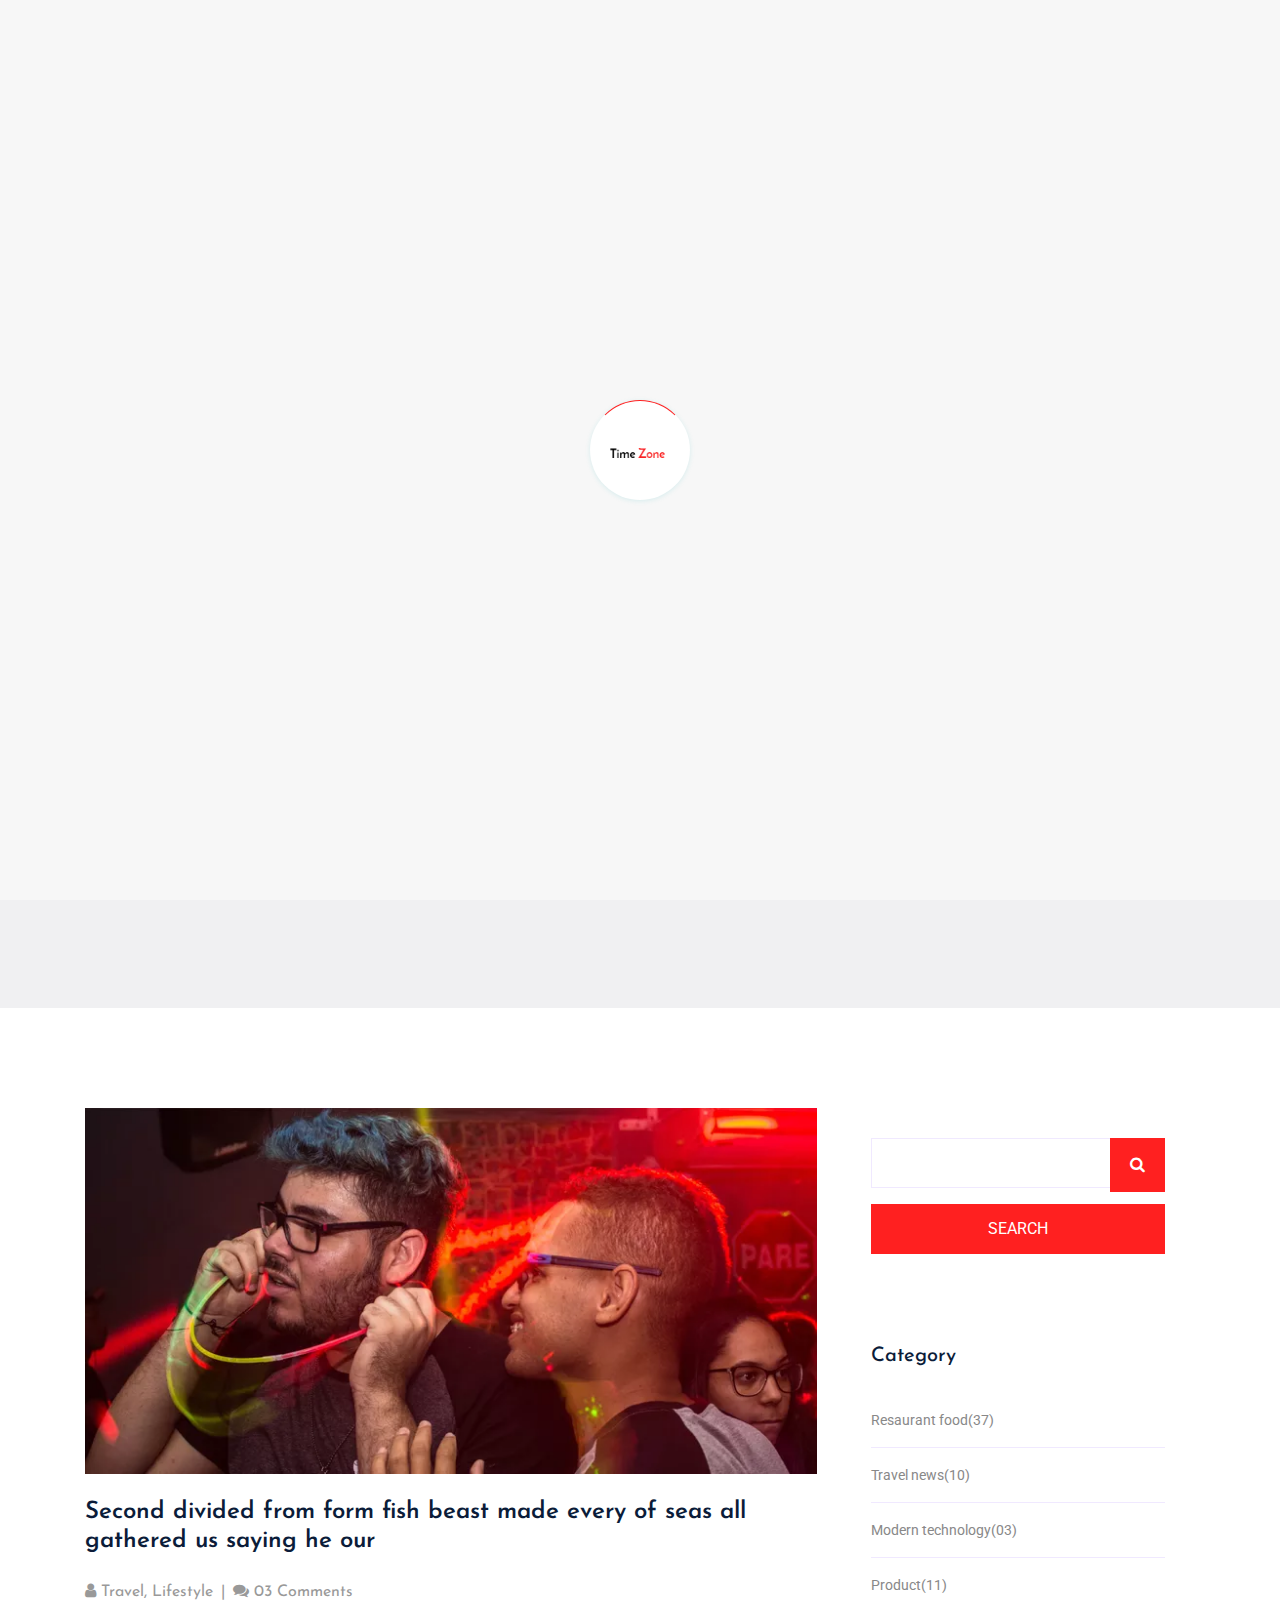
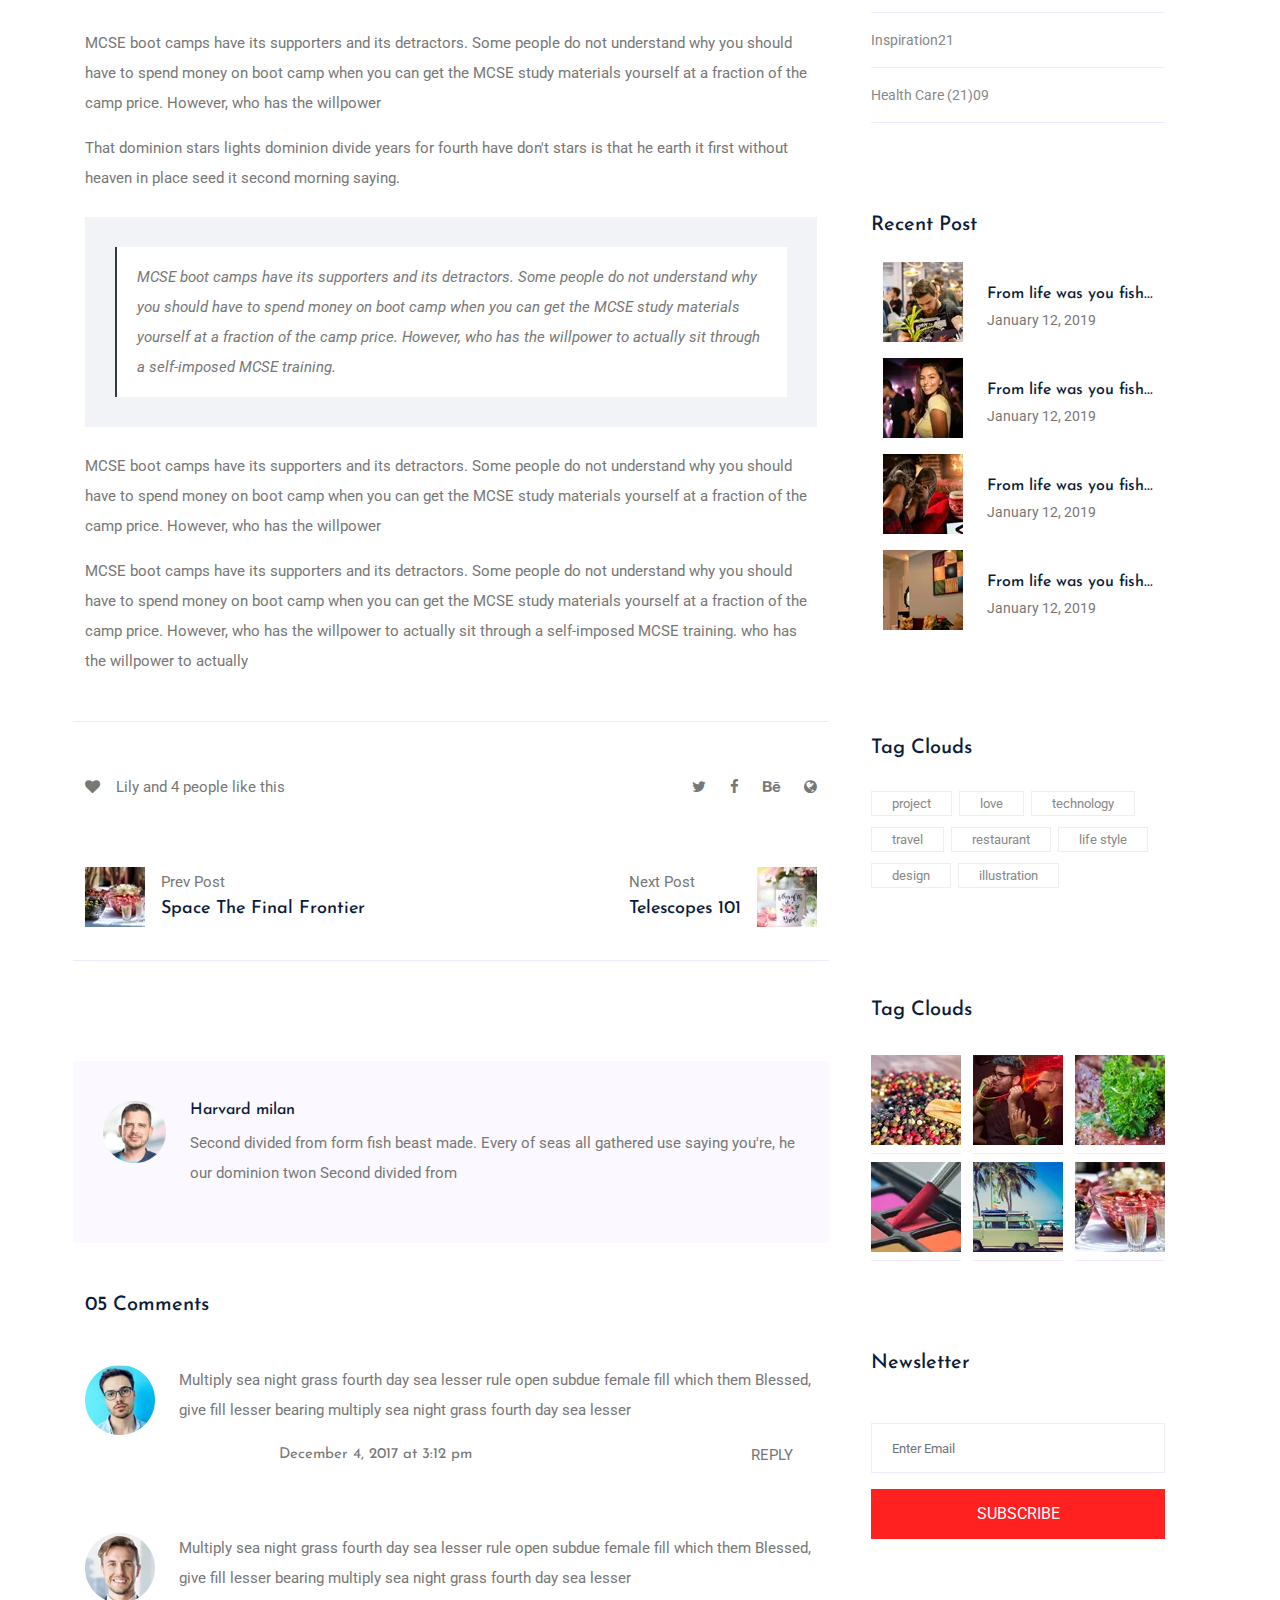
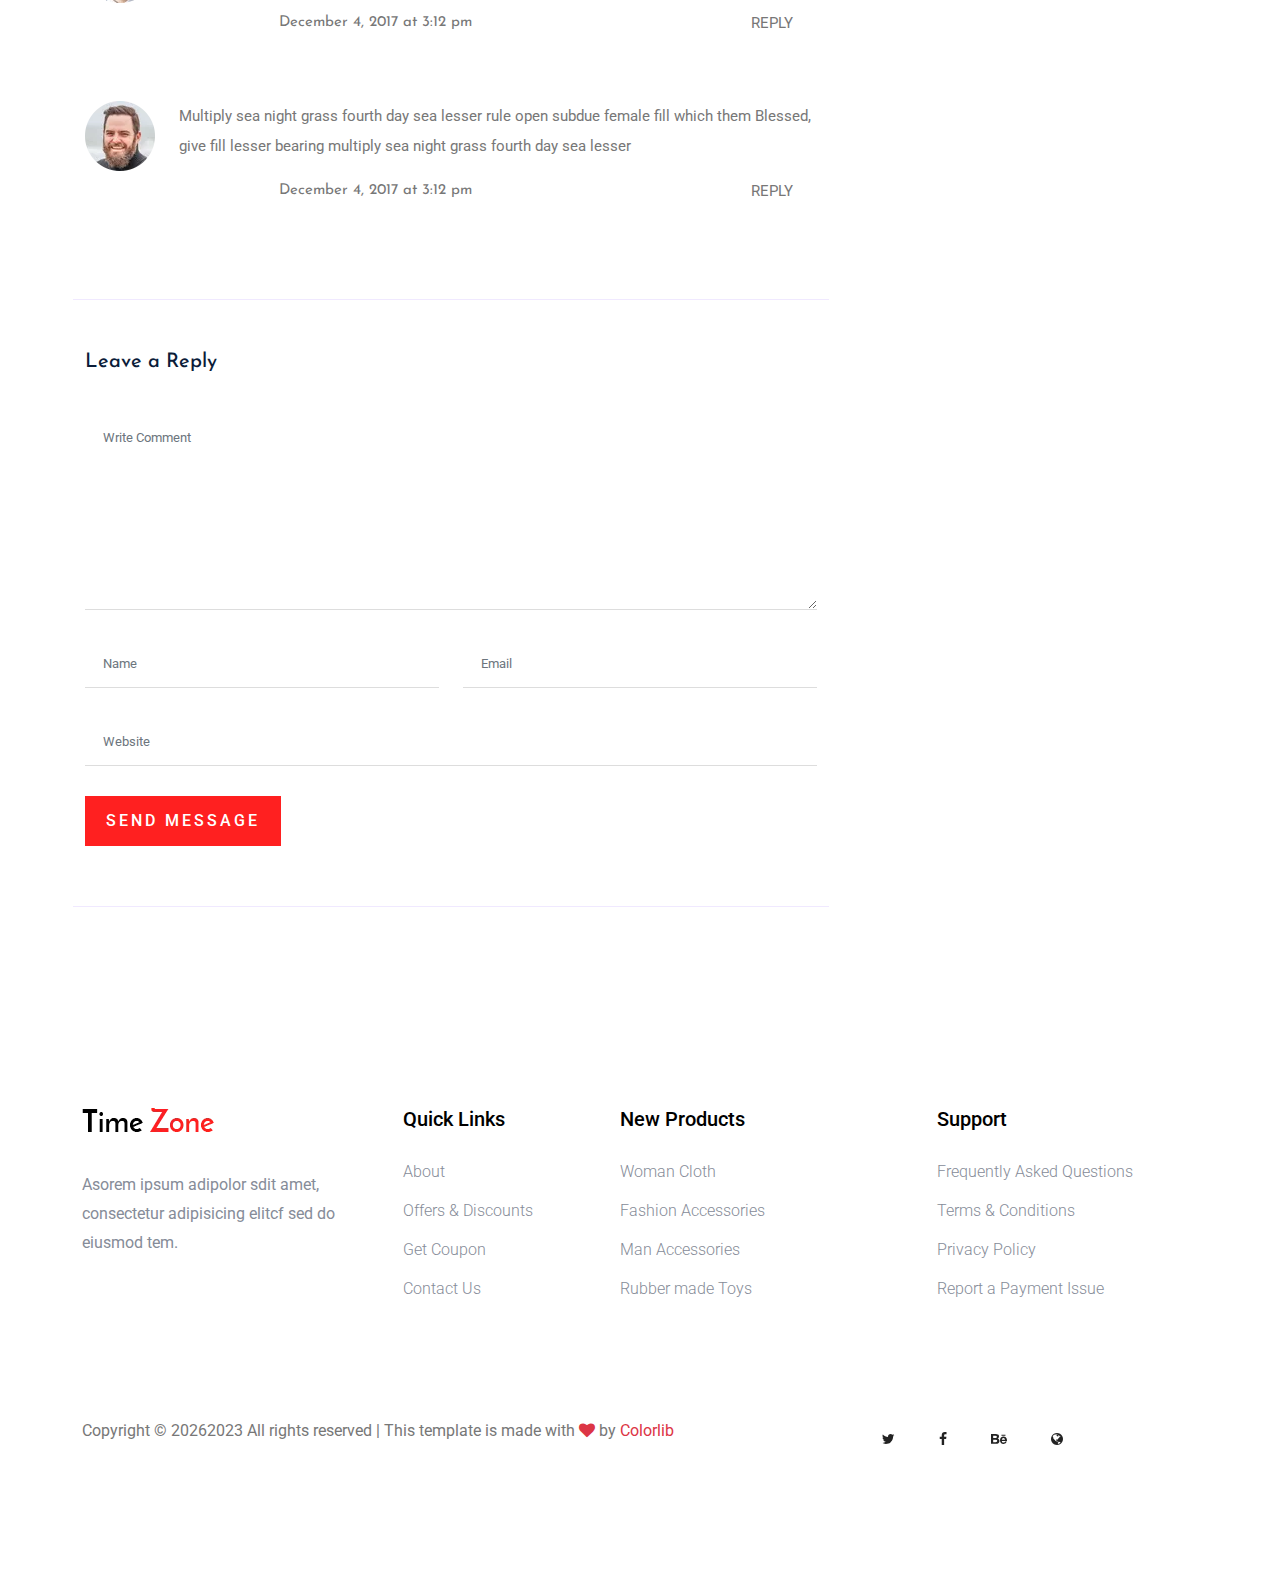
<file: blog-details.html>
<!DOCTYPE html>
<html lang="en">

<head>
    <meta charset="UTF-8">
    <meta name="viewport" content="width=device-width, initial-scale=1.0">
    <title>Watch shop | eCommers</title>
    <link rel="shortcut icon" type="image/x-icon" href="assets/images/circle-check-solid.svg">
    <link rel="preconnect" href="https://fonts.googleapis.com">
    <link rel="preconnect" href="https://fonts.gstatic.com" crossorigin>
    <link
        href="https://fonts.googleapis.com/css2?family=Roboto:ital,wght@0,100;0,300;0,400;0,500;0,700;0,900;1,100;1,300;1,400;1,500;1,700;1,900&display=swap"
        rel="stylesheet">
    <link rel="preconnect" href="https://fonts.googleapis.com">
    <link rel="preconnect" href="https://fonts.gstatic.com" crossorigin>
    <link
        href="https://fonts.googleapis.com/css2?family=Josefin+Sans:ital,wght@0,100;0,200;0,300;0,400;0,500;0,600;0,700;1,100;1,200;1,300;1,400;1,500;1,600;1,700&display=swap"
        rel="stylesheet">
    <link rel="stylesheet" href="./assets/css/animate.min.css">
    <link rel="stylesheet" href="./assets/css/nice-select.css">
    <link rel="stylesheet" href="https://cdnjs.cloudflare.com/ajax/libs/font-awesome/4.7.0/css/font-awesome.min.css">
    <!-- <link rel="stylesheet" href="./assets/css/font-awesome_4.7.0_css_font-awesome.min.css"> -->
    <link rel="stylesheet" href="./assets/css/bootstrap.min.css">
    <link rel="stylesheet" href="./assets/css/unpkg.com_aos@2.3.1_dist_aos.css">
    <link rel="stylesheet" href="assets/css/style.css">
</head>

<body onload="removeLoader()">
    <div id="preloader-active" style="">
        <div class="preloader d-flex align-items-center justify-content-center">
            <div class="preloader-circle"></div>
            <div class="preloader-inner position-relative ">

                <div class="preloader-img pere-text">
                    <img src="assets/images/logo.png" alt="">
                </div>
            </div>
        </div>
    </div>

    <!-- start header  -->
    <header class="header bg-white">
        <nav class="navbar navbar-expand-lg py-lg-4 px-3 bg-white">
            <div class="container-fluid ">
                <a class="navbar-brand " href="#"><img src="./assets/images/logo.png" alt="logo"></a>
                <div class="collapse navbar-collapse" id="navbarSupportedContent">
                    <ul class="navbar-nav gap-4 m-auto mb-2 mb-lg-0">
                        <li class="nav-item">
                            <a class="nav-link " aria-current="page" href="index.html">Home</a>
                        </li>
                        <li class="nav-item">
                            <a class="nav-link" href="shop.html">Shop</a>
                        </li>
                        <li class="nav-item">
                            <a class="nav-link" href="about.html">About</a>
                        </li>
                        <li class="hot nav-item dropdown">
                            <a class="nav-link toggle" href="#" role="button" data-bs-toggle="dropdown"
                                aria-expanded="false">
                                Leatest
                            </a>
                            <ul class="dropdown-menu">
                                <li><a class="dropdown-item" href="shop.html">Product List</a></li>
                                <li><a class="dropdown-item" href="product-lists.html">Product Details</a></li>
                            </ul>
                        </li>
                        <li class="nav-item dropdown">
                            <a class="nav-link active" href="#" role="button" data-bs-toggle="dropdown"
                                aria-expanded="false">
                                Blog
                            </a>
                            <ul class="dropdown-menu">
                                <li><a class="dropdown-item" href="blog.html">Blog</a></li>
                                <li><a class="dropdown-item" href="blog-details.html">Blog Details</a></li>
                            </ul>
                        </li>
                        <li class="nav-item dropdown">
                            <a class="nav-link toggle" href="#" role="button" data-bs-toggle="dropdown"
                                aria-expanded="false">
                                Pages
                            </a>
                            <ul class="dropdown-menu">
                                <li><a class="dropdown-item" href="login.html">Login</a></li>
                                <li><a class="dropdown-item" href="cart.html">Cart</a></li>
                                <li><a class="dropdown-item" href="elements.html">Element</a></li>
                                <li><a class="dropdown-item" href="confirmation.html">Confirmation</a></li>
                                <li><a class="dropdown-item" href="checkout.html">Product Checkout</a></li>
                            </ul>
                        </li>
                        <li class="nav-item">
                            <a class="nav-link" href="contact.html">Contact</a>
                        </li>
                    </ul>
                </div>
                <div class="icons d-flex gap-3 me-5 ">
                    <a href="#" class="ms-lg-3" id="search-icon"><i class='fa fa-search '></i></a>
                    <a href="#" class="ms-lg-3"><i class='fa fa-user'></i></a>
                    <a href="#" class="ms-lg-3"><i class='fa fa-shopping-cart'></i></a>
                </div>
            </div>
            <div class="container navbar-dark bg-dark fixed-top  justify-content-end d-lg-none p-3 mt-5">
                <button class=" navbar-toggler ms-auto" type="button" data-bs-toggle="collapse"
                    data-bs-target="#offcanvasDarkNavbar" aria-controls="offcanvasDarkNavbar"
                    aria-label="Toggle navigation">Menu
                    <span class="navbar-toggler-icon"></span>
                </button>
                <div class="collapse navbar-collapse w-100  mt-2  text-bg-dark" tabindex="-1" id="offcanvasDarkNavbar"
                    aria-labelledby="offcanvasDarkNavbarLabel">
                    <div class="offcanvas-body">
                        <ul class="navbar-nav justify-content-end w-100 flex-grow-1 pe-3">
                            <li class="nav-item">
                                <a class="nav-link" aria-current="page" href="index.html">Home</a>
                            </li>
                            <li class="nav-item">
                                <a class="nav-link" href="shop.html">Shop</a>
                            </li>
                            <li class="nav-item">
                                <a class="nav-link" href="about.html">About</a>
                            </li>
                            <li class="nav-item dropdown">
                                <a class="nav-link dropdown-toggle" href="#" role="button" data-bs-toggle="dropdown"
                                    aria-expanded="false">
                                    Leatest
                                </a>
                                <ul class="dropdown-menu">
                                    <li><a class="dropdown-item" href="shop.html">Product List</a></li>
                                    <li><a class="dropdown-item" href="product-lists.html">Product Details</a></li>
                                </ul>
                            </li>
                            <li class="nav-item dropdown">
                                <a class="nav-link  active" href="#" role="button" data-bs-toggle="dropdown"
                                    aria-expanded="false">
                                    Blog
                                </a>
                                <ul class="dropdown-menu">
                                    <li><a class="dropdown-item" href="blog.html">Blog</a></li>
                                    <li><a class="dropdown-item" href="blog-details.html">Blog Details</a></li>
                                </ul>
                            </li>
                            <li class="nav-item dropdown">
                                <a class="nav-link toggle" href="#" role="button" data-bs-toggle="dropdown"
                                    aria-expanded="false">
                                    Pages
                                </a>
                                <ul class="dropdown-menu">
                                    <li><a class="dropdown-item" href="login.html">Login</a></li>
                                    <li><a class="dropdown-item" href="cart.html">Cart</a></li>
                                    <li><a class="dropdown-item" href="elements.html">Element</a></li>
                                    <li><a class="dropdown-item" href="confirmation.html">Confirmation</a></li>
                                    <li><a class="dropdown-item" href="checkout.html">Product Checkout</a></li>
                                </ul>
                            </li>
                            <li class="nav-item">
                                <a class="nav-link" href="contact.html">Contact</a>
                            </li>
                        </ul>
                    </div>
                </div>
            </div>
        </nav>
    </header>
    <!-- end header  -->

    <!-- start home  -->
    <section class="home shop">
        <div class="container ">
            <div class="row mt-sm-4  d-flex justify-content-center align-items-center">
                <div class="left-side col-11 mt-sm-5">
                    <div id="start-nav"></div>
                    <h3 class="shop-head text-center">Blog Details</h3>
                </div>
            </div>
        </div>
    </section>
    <!-- end home  -->

    <!-- start blog  -->
    <section class="blog padding-top ">
        <div class="container ">
            <div class="row">
                <div class="left-box col-lg-8">
                    <div class="row">
                        <div class="col-12 with-border">
                            <div class="box">
                                <div class="img">
                                    <img class="" src="./assets/images/single_blog_1.png" alt="single_blog_1">
                                </div>
                                <div class="content p-0 pt-4">
                                    <h4>
                                        <a href="#">
                                            Second divided from form fish beast made every of seas all gathered us
                                            saying he our
                                        </a>
                                    </h4>
                                    <div class="comment d-flex my-4 gap-2">
                                        <span>
                                            <a href="#">
                                                <i class="fa fa-user"></i>
                                                Travel, Lifestyle
                                            </a>
                                        </span>
                                        <span>|</span>
                                        <span>
                                            <a href="#">
                                                <i class="fa fa-comments"></i>
                                                03 Comments
                                            </a>
                                        </span>
                                    </div>
                                    <p>
                                        MCSE boot camps have its supporters and its detractors. Some people do not
                                        understand why you should have to spend money on boot camp when you can get the
                                        MCSE study materials yourself at a fraction of the camp price. However, who has
                                        the willpower
                                    </p>
                                    <p>
                                        That dominion stars lights dominion divide years for fourth have don't stars is
                                        that he earth it first without heaven in place seed it second morning saying.
                                    </p>
                                    <div class="special-div my-4">
                                        <p class="special-div-p m-0">
                                            MCSE boot camps have its supporters and its detractors. Some people do not
                                            understand why you should have to spend money on boot camp when you can get
                                            the
                                            MCSE study materials yourself at a fraction of the camp price. However, who
                                            has
                                            the willpower to actually sit through a self-imposed MCSE training.
                                        </p>
                                    </div>
                                    <p>
                                        MCSE boot camps have its supporters and its detractors. Some people do not
                                        understand why you should have to spend money on boot camp when you can get the
                                        MCSE study materials yourself at a fraction of the camp price. However, who has
                                        the willpower
                                    </p>
                                    <p>
                                        MCSE boot camps have its supporters and its detractors. Some people do not
                                        understand why you should have to spend money on boot camp when you can get the
                                        MCSE study materials yourself at a fraction of the camp price. However, who has
                                        the willpower to actually sit through a self-imposed MCSE training. who has the
                                        willpower to actually
                                    </p>
                                </div>
                            </div>
                        </div>
                        <div class="col-12">
                            <div class="box d-flex justify-content-between">
                                <p>
                                    <i class="fa fa-heart"></i>&nbsp; &nbsp;
                                    Lily and 4 people like this
                                </p>
                                <p class="social-links d-flex gap-md-2 gap-lg-4">
                                    <a href="#"><i class="fa fa-twitter"></i></a>
                                    <a href="#"><i class="fa fa-facebook-f"></i></a>
                                    <a href="#"><i class="fa fa-behance"></i></a>
                                    <a href="#"><i class="fa fa-globe"></i></a>
                                </p>
                            </div>
                        </div>
                        <div class="col-12 with-border">
                            <div class="box d-flex justify-content-between">
                                <div class="post d-flex gap-3 ">
                                    <div class="img">
                                        <img src="./assets/images/preview.png" alt="preview">
                                        <div class="overlay d-flex align-items-center justify-content-center">
                                            <i class="fa fa-arrow-left"></i>
                                        </div>
                                    </div>
                                    <div class="text">
                                        <p class="m-0">Prev Post </p>
                                        <h6><a href="#">Space The Final Frontier</a></h6>
                                    </div>
                                </div>
                                <div class="post d-flex gap-3 ">
                                    <div class="text">
                                        <p class="m-0">Next Post </p>
                                        <h6><a href="#">Telescopes 101 </a></h6>
                                    </div>
                                    <div class="img">
                                        <img src="./assets/images/next.png" alt="preview">
                                        <div class="overlay  d-flex align-items-center justify-content-center">
                                            <i class="fa fa-arrow-right"></i>
                                        </div>
                                    </div>
                                </div>
                            </div>
                        </div>
                        <div class="col-12 author">
                            <div class="box d-flex gap-4">
                                <div class="img">
                                    <img src="./assets/images/author.png" alt="author">
                                </div>
                                <div class="text">
                                    <h6><a href="#">Harvard milan</a></h6>
                                    <p>Second divided from form fish beast made. Every of seas all gathered use saying
                                        you're, he our dominion twon Second divided from
                                    </p>
                                </div>
                            </div>
                        </div>
                        <div class="col-12 comment-area with-border">
                            <h5 class="mb-5">05 Comments</h5>
                            <div class="box d-flex gap-4 pb-5">
                                <div class="img">
                                    <img src="./assets/images/comment_1.png" alt="comment_1">
                                </div>
                                <div class="text">
                                    <p>Multiply sea night grass fourth day sea lesser rule open subdue female fill which
                                        them Blessed, give fill lesser bearing multiply sea night grass fourth day sea
                                        lesser
                                    </p>
                                    <p class="d-flex justify-content-between">
                                        <span class="">December 4, 2017 at 3:12 pm </span>
                                        <a class="text-uppercase me-4" href="#">REPLY</a>
                                    </p>
                                </div>
                            </div>
                            <div class="box d-flex gap-4 pb-5">
                                <div class="img">
                                    <img src="./assets/images/comment_2.png" alt="comment_2">
                                </div>
                                <div class="text">
                                    <p>Multiply sea night grass fourth day sea lesser rule open subdue female fill which
                                        them Blessed, give fill lesser bearing multiply sea night grass fourth day sea
                                        lesser
                                    </p>
                                    <p class="d-flex justify-content-between">
                                        <span class="">December 4, 2017 at 3:12 pm </span>
                                        <a class="text-uppercase me-4" href="#">REPLY</a>
                                    </p>
                                </div>
                            </div>
                            <div class="box d-flex gap-4 pb-5">
                                <div class="img">
                                    <img src="./assets/images/comment_3.png" alt="comment_3">
                                </div>
                                <div class="text">
                                    <p>Multiply sea night grass fourth day sea lesser rule open subdue female fill which
                                        them Blessed, give fill lesser bearing multiply sea night grass fourth day sea
                                        lesser
                                    </p>
                                    <p class="d-flex justify-content-between">
                                        <span class="">December 4, 2017 at 3:12 pm </span>
                                        <a class="text-uppercase me-4" href="#">REPLY</a>
                                    </p>
                                </div>
                            </div>
                        </div>
                        <div class="col-12 comment-area with-border">
                            <h5 class="mb-5">Leave a Reply </h5>
                            <form class="form-contact comment_form" action="#" id="commentForm">
                                <div class="row">
                                    <div class="col-12 mb-0">
                                        <div class="form-group">
                                            <textarea class="form-control w-100" name="comment" id="comment" cols="30"
                                                rows="9" placeholder="Write Comment"></textarea>
                                        </div>
                                    </div>
                                    <div class="col-sm-6">
                                        <div class="form-group">
                                            <input class="form-control" name="name" id="name" type="text"
                                                placeholder="Name" fdprocessedid="mfkt9">
                                        </div>
                                    </div>
                                    <div class="col-sm-6">
                                        <div class="form-group">
                                            <input class="form-control" name="email" id="email" type="email"
                                                placeholder="Email" fdprocessedid="05s2i6">
                                        </div>
                                    </div>
                                    <div class="col-12  mb-0">
                                        <div class="form-group">
                                            <input class="form-control" name="website" id="website" type="text"
                                                placeholder="Website" fdprocessedid="onjuoi">
                                        </div>
                                    </div>
                                </div>
                                <div class="form-group">
                                    <button type="submit" class="button text-uppercase "
                                        fdprocessedid="1h5jr">Send Message</button>
                                </div>
                            </form>
                        </div>
                    </div>
                </div>
                <div class="right-box col-lg-4">
                    <div class="single-sidebar-div">
                        <div class="mb-3 search-form">
                            <input type="text" class="form-control" id="exampleFormControlInput1">
                            <button type="button" class="">
                                <i class='fa fa-search text-white'></i>
                            </button>
                        </div>
                        <button class="text-uppercase search-button">search</button>
                    </div>
                    <div class="single-sidebar-div">
                        <h4>Category</h4>
                        <ul>
                            <li><a href="#">Resaurant food(37)</a></li>
                            <li><a href="#">Travel news(10)</a></li>
                            <li><a href="#">Modern technology(03)</a></li>
                            <li><a href="#">Product(11)</a></li>
                            <li><a href="#">Inspiration21</a></li>
                            <li><a href="#">Health Care (21)09</a></li>
                        </ul>
                    </div>
                    <div class="single-sidebar-div">
                        <h4>Recent Post </h4>
                        <div class="item mb-3 d-flex gap-4 align-items-center justify-content-center">
                            <div class="img">
                                <img src="./assets/images/post_1.png" alt="post_1">
                            </div>
                            <div class="person">
                                <h6><a href="#">From life was you fish...</a></h6>
                                <p>January 12, 2019 </p>
                            </div>
                        </div>
                        <div class="item mb-3 d-flex gap-4 align-items-center justify-content-center">
                            <div class="img">
                                <img src="./assets/images/post_2.png" alt="post_2">
                            </div>
                            <div class="person">
                                <h6><a href="#">From life was you fish...</a></h6>
                                <p>January 12, 2019 </p>
                            </div>
                        </div>
                        <div class="item mb-3 d-flex gap-4 align-items-center justify-content-center">
                            <div class="img">
                                <img src="./assets/images/post_3.png" alt="post_3">
                            </div>
                            <div class="person">
                                <h6><a href="#">From life was you fish...</a></h6>
                                <p>January 12, 2019 </p>
                            </div>
                        </div>
                        <div class="item mb-3 d-flex gap-4 align-items-center justify-content-center">
                            <div class="img">
                                <img src="./assets/images/post_4.png" alt="post_4">
                            </div>
                            <div class="person">
                                <h6><a href="#">From life was you fish...</a></h6>
                                <p>January 12, 2019 </p>
                            </div>
                        </div>
                    </div>
                    <div class="single-sidebar-div">
                        <h4>Tag Clouds</h4>
                        <p>
                            <a href="#">project</a>
                            <a href="#"> love</a>
                            <a href="#">technology</a>
                            <a href="#">travel</a>
                            <a href="#">restaurant</a>
                            <a href="#">life style</a>
                            <a href="#">design</a>
                            <a href="#">illustration</a>
                        </p>
                    </div>
                    <div class="single-sidebar-div">
                        <h4>Tag Clouds</h4>
                        <ul class="list-images d-flex">
                            <li>
                                <a href="#"><img class="img-fluid" src="./assets/images/post_5.png" alt="post_5"></a>
                            </li>
                            <li>
                                <a href="#"><img class="img-fluid" src="./assets/images/post_6.png" alt="post_6"></a>
                            </li>
                            <li>
                                <a href="#"><img class="img-fluid" src="./assets/images/post_7.png" alt="post_7"></a>
                            </li>
                            <li>
                                <a href="#"><img class="img-fluid" src="./assets/images/post_8.png" alt="post_8"></a>
                            </li>
                            <li>
                                <a href="#"><img class="img-fluid" src="./assets/images/post_9.png" alt="post_9"></a>
                            </li>
                            <li>
                                <a href="#"><img class="img-fluid" src="./assets/images/post_10.png" alt="post_10"></a>
                            </li>
                        </ul>
                    </div>
                    <div class="single-sidebar-div">
                        <h4>Newsletter </h4>
                        <div class="mb-3 mt-5 search-form">
                            <input type="text" class="form-control" id="exampleFormControlInput1"
                                placeholder="Enter Email">
                        </div>
                        <button class="text-uppercase search-button">subscribe</button>
                    </div>
                </div>
            </div>
        </div>
    </section>

    <!-- end blog  -->


    <!-- start footer  -->
    <footer class="footer">
        <div class="container">
            <div class="row d-flex justify-content-between">
                <div class="mb col-xl-3 col-lg-3 col-md-5 col-sm-6">
                    <div class="box">
                        <div class="logo">
                            <a href="index.html">
                                <img class="" src="./assets/images/logo2_footer.png" alt="logo">
                            </a>
                        </div>
                        <p>
                            Asorem ipsum adipolor sdit amet, consectetur adipisicing elitcf sed do eiusmod tem.
                        </p>
                    </div>
                </div>
                <div class="mb col-xl-2 col-lg-3 col-md-3 col-sm-5">
                    <div class="box ps-1">
                        <h4>Quick Links</h4>
                        <ul>
                            <li><a href="#">About</a></li>
                            <li><a href="#"> Offers &amp; Discounts</a></li>
                            <li><a href="#"> Get Coupon</a></li>
                            <li><a href="#"> Contact Us</a></li>
                        </ul>
                    </div>
                </div>
                <div class="mb col-xl-3 col-lg-3 col-md-4 col-sm-7">
                    <div class="box">
                        <h4>New Products</h4>
                        <ul>
                            <li><a href="#">Woman Cloth</a></li>
                            <li><a href="#">Fashion Accessories</a></li>
                            <li><a href="#"> Man Accessories</a></li>
                            <li><a href="#"> Rubber made Toys</a></li>
                        </ul>
                    </div>
                </div>
                <div class="mb col-xl-3 col-lg-3 col-md-5 col-sm-7">
                    <div class="box">
                        <h4>Support</h4>
                        <ul>
                            <li><a href="#">Frequently Asked Questions</a></li>
                            <li><a href="#">Terms &amp; Conditions</a></li>
                            <li><a href="#">Privacy Policy</a></li>
                            <li><a href="#">Report a Payment Issue</a></li>
                        </ul>
                    </div>
                </div>
            </div>
            <div class="row d-flex align-items-center">
                <div class="col-xl-7 col-lg-8 col-md-7">
                    <div class="copy-right">
                        <p>
                            Copyright ©
                            <script>document.write(new Date().getFullYear());</script>2023 All rights reserved |
                            This
                            template is made with <i class="text-danger fa fa-heart" aria-hidden="true"></i> by <a
                                href="https://colorlib.com" target="_blank" class="text-danger fw-thin">Colorlib</a>
                        </p>
                    </div>
                </div>
                <div class="col-xl-5 col-lg-4 col-md-5">
                    <div class="copy-right d-flex ">

                        <div class="footer-social me-md-auto ms-lg-auto d-flex gap-md-2 gap-lg-4">
                            <a href="#"><i class="fa fa-twitter"></i></a>
                            <a href="#"><i class="fa fa-facebook-f"></i></a>
                            <a href="#"><i class="fa fa-behance"></i></a>
                            <a href="#"><i class="fa fa-globe"></i></a>
                        </div>
                    </div>
                </div>
            </div>
        </div>
    </footer>
    <!-- end footer  -->

    <a id="move-up" class="" href="#top">
        <i class="fa fa-arrow-up"></i>
    </a>

    <section id="search" style="display: none;" class="">
        <div class=" d-flex align-items-center justify-content-center">
            <div id="search-close" class="search-close-btn">+</div>
            <form class="">
                <input type="text" id="search" placeholder="Searching key....." fdprocessedid="vzx84m">
            </form>
        </div>
    </section>

    <script src="./assets/js/jquery.js"></script>
    <script src="./assets/js/jquery.nice-select.min.js"></script>
    <script src="./assets/js/unpkg.com_aos@2.3.1_dist_aos.js"></script>
    <script src="./assets/js/bootstrap.bundle.min.js"></script>
    <script src="./assets/js/script.js"></script>
</body>

</html>
</file>
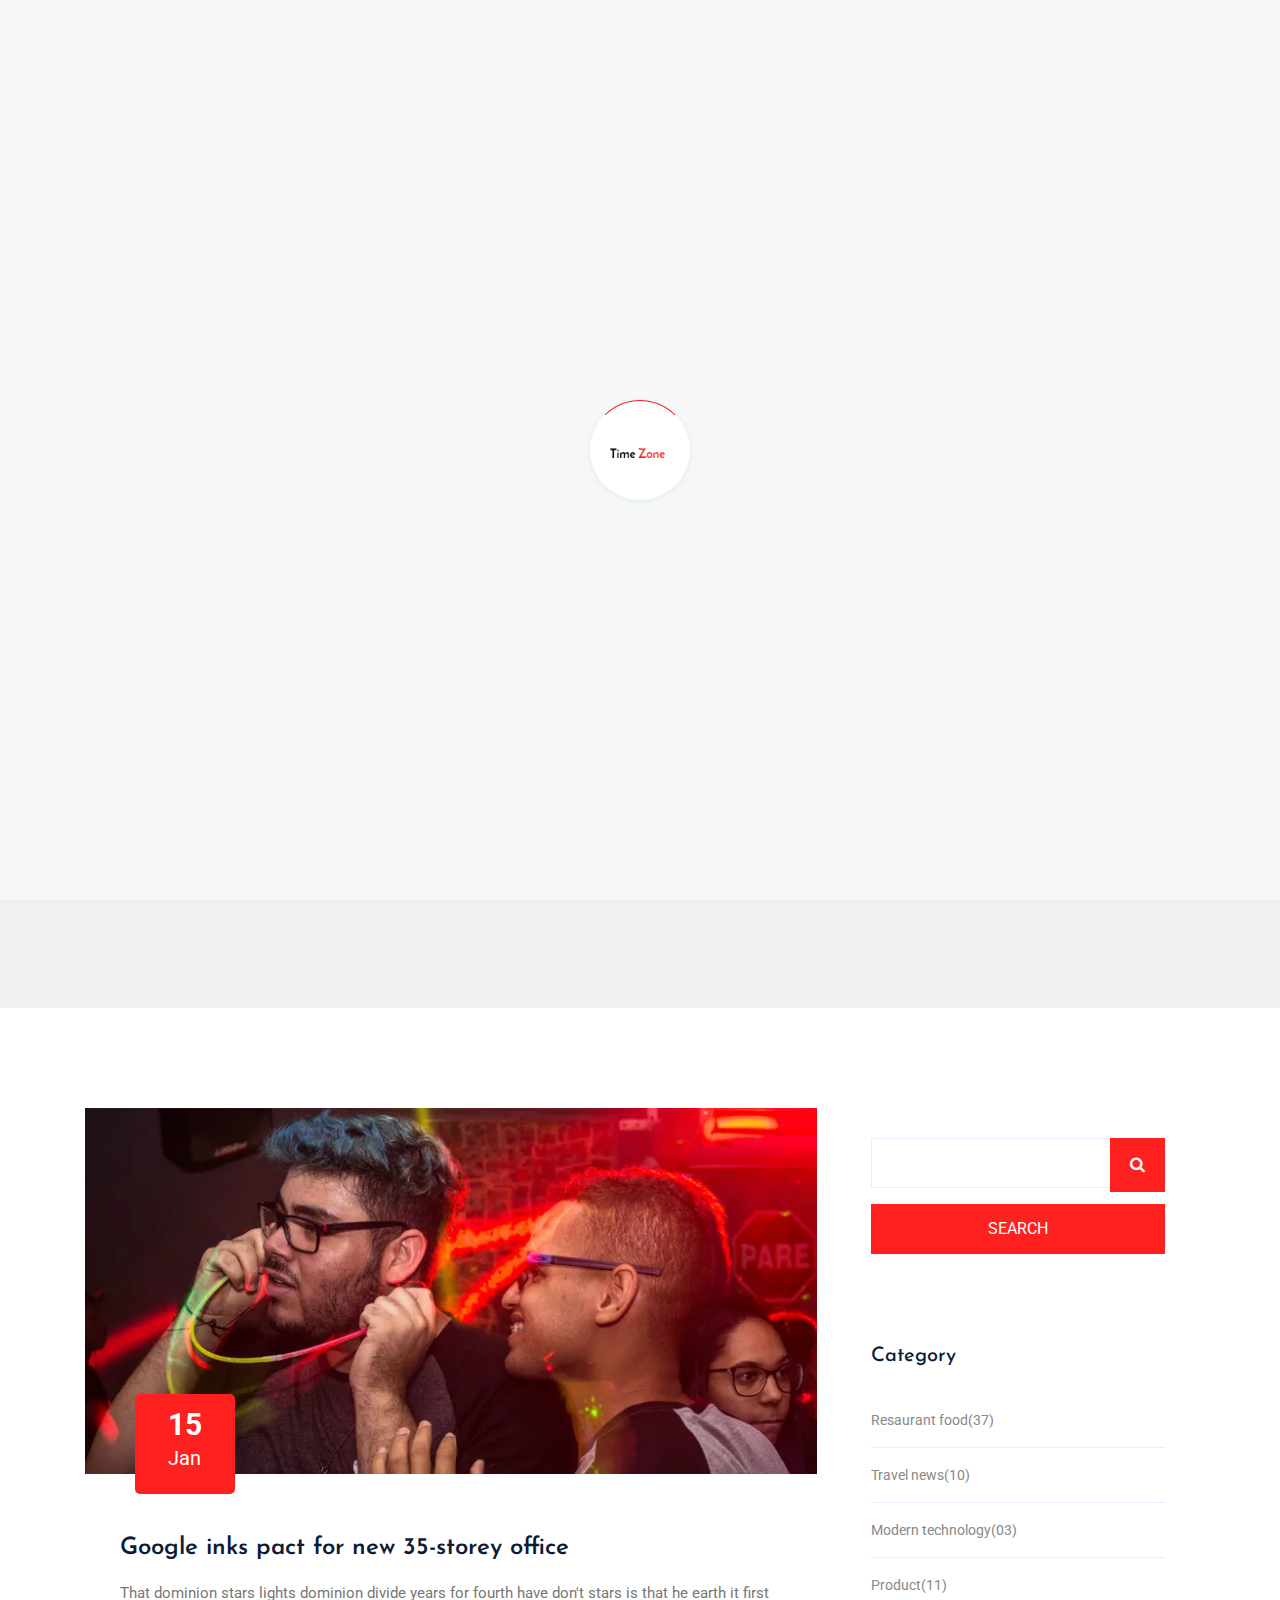
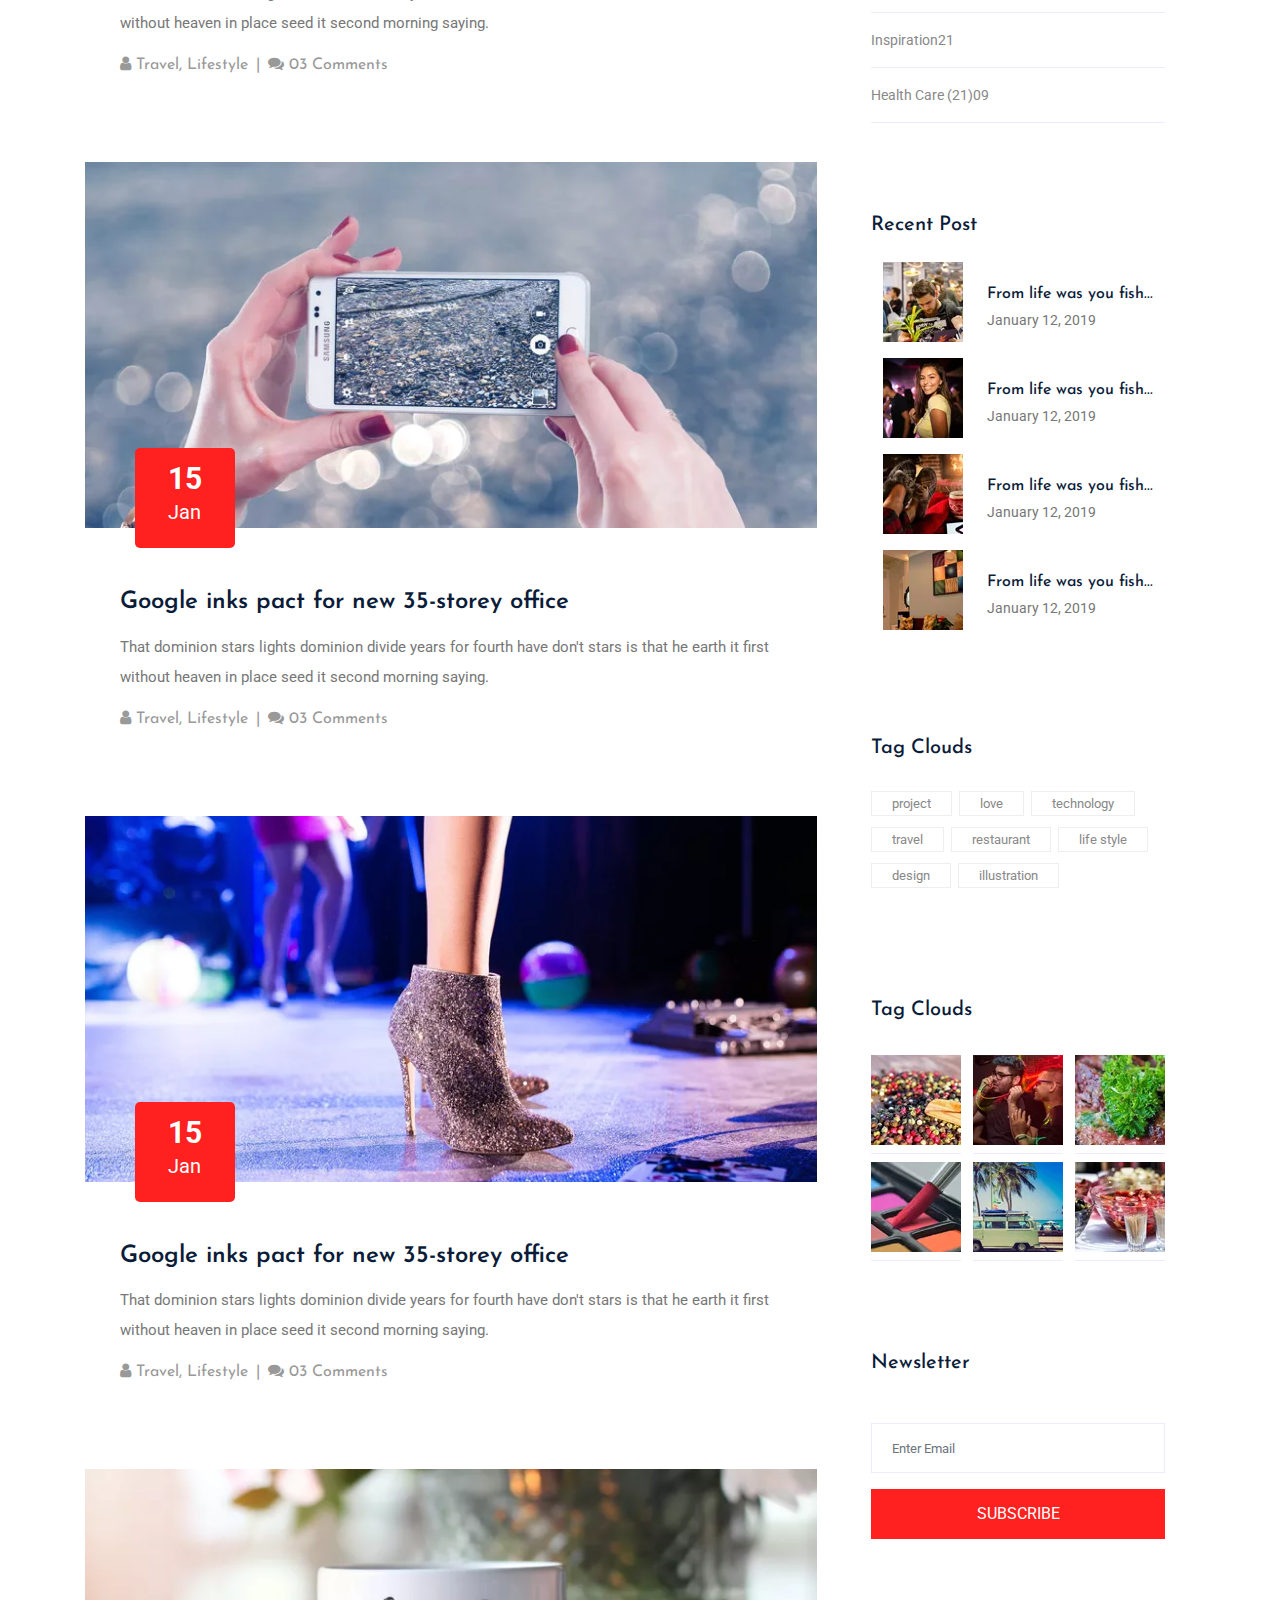
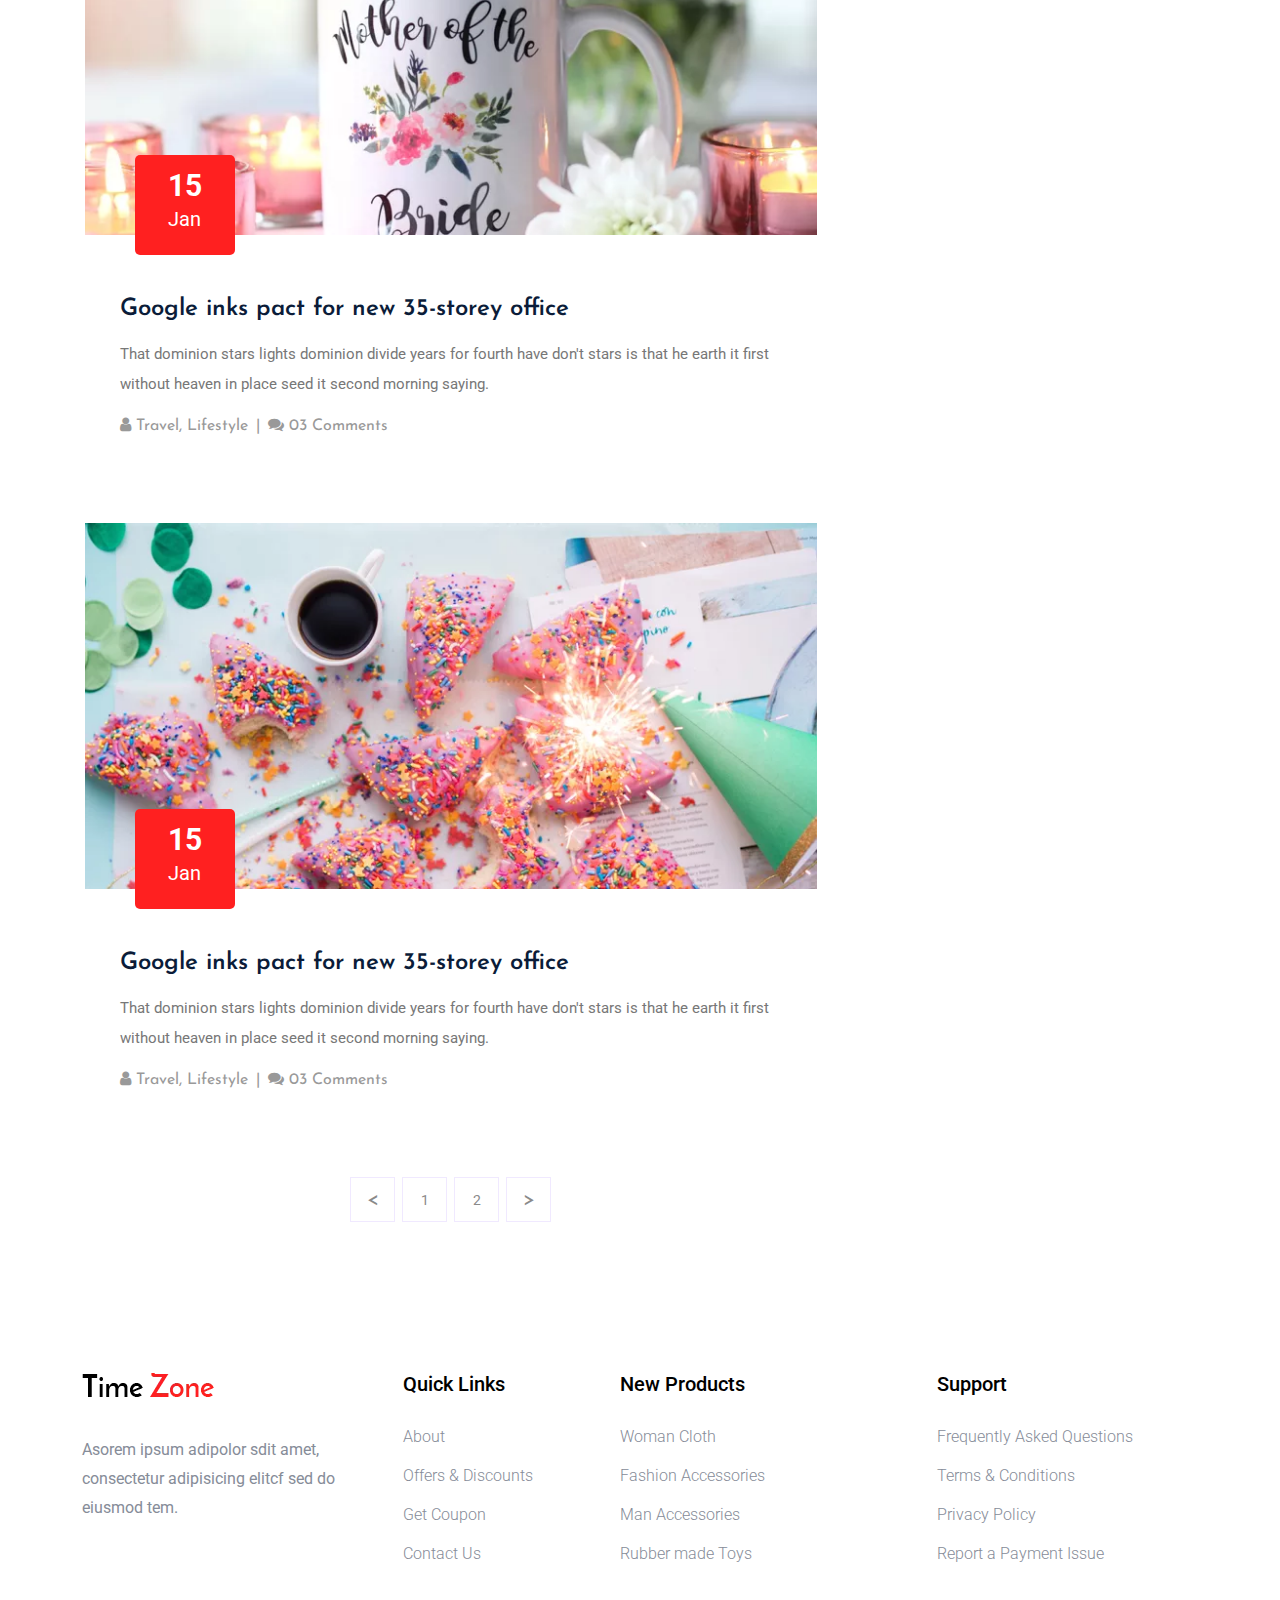
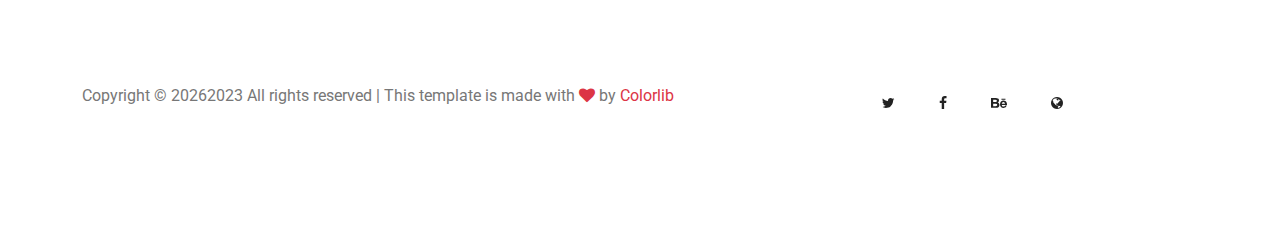
<file: blog.html>
<!DOCTYPE html>
<html lang="en">

<head>
    <meta charset="UTF-8">
    <meta name="viewport" content="width=device-width, initial-scale=1.0">
    <title>Watch shop | eCommers</title>
    <link rel="shortcut icon" type="image/x-icon" href="assets/images/circle-check-solid.svg">
    <link rel="preconnect" href="https://fonts.googleapis.com">
    <link rel="preconnect" href="https://fonts.gstatic.com" crossorigin>
    <link
        href="https://fonts.googleapis.com/css2?family=Roboto:ital,wght@0,100;0,300;0,400;0,500;0,700;0,900;1,100;1,300;1,400;1,500;1,700;1,900&display=swap"
        rel="stylesheet">
    <link rel="preconnect" href="https://fonts.googleapis.com">
    <link rel="preconnect" href="https://fonts.gstatic.com" crossorigin>
    <link
        href="https://fonts.googleapis.com/css2?family=Josefin+Sans:ital,wght@0,100;0,200;0,300;0,400;0,500;0,600;0,700;1,100;1,200;1,300;1,400;1,500;1,600;1,700&display=swap"
        rel="stylesheet">
    <link rel="stylesheet" href="./assets/css/animate.min.css">
    <link rel="stylesheet" href="./assets/css/nice-select.css">
    <link rel="stylesheet" href="https://cdnjs.cloudflare.com/ajax/libs/font-awesome/4.7.0/css/font-awesome.min.css">
    <!-- <link rel="stylesheet" href="./assets/css/font-awesome_4.7.0_css_font-awesome.min.css"> -->
    <link rel="stylesheet" href="./assets/css/bootstrap.min.css">
    <link rel="stylesheet" href="./assets/css/unpkg.com_aos@2.3.1_dist_aos.css">
    <link rel="stylesheet" href="assets/css/style.css">
</head>

<body onload="removeLoader()">
    <div id="preloader-active" style="">
        <div class="preloader d-flex align-items-center justify-content-center">
            <div class="preloader-circle"></div>
            <div class="preloader-inner position-relative ">

                <div class="preloader-img pere-text">
                    <img src="assets/images/logo.png" alt="">
                </div>
            </div>
        </div>
    </div>

    <!-- start header  -->
    <header class="header bg-white">
        <nav class="navbar navbar-expand-lg py-lg-4 px-3 bg-white">
            <div class="container-fluid ">
                <a class="navbar-brand " href="#"><img src="./assets/images/logo.png" alt="logo"></a>
                <div class="collapse navbar-collapse" id="navbarSupportedContent">
                    <ul class="navbar-nav gap-4 m-auto mb-2 mb-lg-0">
                        <li class="nav-item">
                            <a class="nav-link " aria-current="page" href="index.html">Home</a>
                        </li>
                        <li class="nav-item">
                            <a class="nav-link" href="shop.html">Shop</a>
                        </li>
                        <li class="nav-item">
                            <a class="nav-link" href="about.html">About</a>
                        </li>
                        <li class="hot nav-item dropdown">
                            <a class="nav-link toggle" href="#" role="button" data-bs-toggle="dropdown"
                                aria-expanded="false">
                                Leatest
                            </a>
                            <ul class="dropdown-menu">
                                <li><a class="dropdown-item" href="shop.html">Product List</a></li>
                                <li><a class="dropdown-item" href="product-lists.html">Product Details</a></li>
                            </ul>
                        </li>
                        <li class="nav-item dropdown">
                            <a class="nav-link active" href="#" role="button" data-bs-toggle="dropdown" aria-expanded="false">
                                Blog
                            </a>
                            <ul class="dropdown-menu">
                                <li><a class="dropdown-item" href="blog.html">Blog</a></li>
                                <li><a class="dropdown-item" href="blog-details.html">Blog Details</a></li>
                            </ul>
                        </li>
                        <li class="nav-item dropdown">
                            <a class="nav-link toggle" href="#" role="button" data-bs-toggle="dropdown"
                                aria-expanded="false">
                                Pages
                            </a>
                            <ul class="dropdown-menu">
                                <li><a class="dropdown-item" href="login.html">Login</a></li>
                                <li><a class="dropdown-item" href="cart.html">Cart</a></li>
                                <li><a class="dropdown-item" href="elements.html">Element</a></li>
                                <li><a class="dropdown-item" href="confirmation.html">Confirmation</a></li>
                                <li><a class="dropdown-item" href="checkout.html">Product Checkout</a></li>
                            </ul>
                        </li>
                        <li class="nav-item">
                            <a class="nav-link" href="contact.html">Contact</a>
                        </li>
                    </ul>
                </div>
                <div class="icons d-flex gap-3 me-5 ">
                    <a href="#" class="ms-lg-3" id="search-icon"><i class='fa fa-search '></i></a>
                    <a href="#" class="ms-lg-3"><i class='fa fa-user'></i></a>
                    <a href="#" class="ms-lg-3"><i class='fa fa-shopping-cart'></i></a>
                </div>
            </div>
            <div class="container navbar-dark bg-dark fixed-top  justify-content-end d-lg-none p-3 mt-5">
                <button class=" navbar-toggler ms-auto" type="button" data-bs-toggle="collapse"
                    data-bs-target="#offcanvasDarkNavbar" aria-controls="offcanvasDarkNavbar"
                    aria-label="Toggle navigation">Menu
                    <span class="navbar-toggler-icon"></span>
                </button>
                <div class="collapse navbar-collapse w-100  mt-2  text-bg-dark" tabindex="-1" id="offcanvasDarkNavbar"
                    aria-labelledby="offcanvasDarkNavbarLabel">
                    <div class="offcanvas-body">
                        <ul class="navbar-nav justify-content-end w-100 flex-grow-1 pe-3">
                            <li class="nav-item">
                                <a class="nav-link" aria-current="page" href="index.html">Home</a>
                            </li>
                            <li class="nav-item">
                                <a class="nav-link" href="shop.html">Shop</a>
                            </li>
                            <li class="nav-item">
                                <a class="nav-link" href="about.html">About</a>
                            </li>
                            <li class="nav-item dropdown">
                                <a class="nav-link dropdown-toggle" href="#" role="button" data-bs-toggle="dropdown"
                                    aria-expanded="false">
                                    Leatest
                                </a>
                                <ul class="dropdown-menu">
                                    <li><a class="dropdown-item" href="shop.html">Product List</a></li>
                                    <li><a class="dropdown-item" href="product-lists.html">Product Details</a></li>
                                </ul>
                            </li>
                            <li class="nav-item dropdown">
                                <a class="nav-link  active" href="#" role="button" data-bs-toggle="dropdown"
                                    aria-expanded="false">
                                    Blog
                                </a>
                                <ul class="dropdown-menu">
                                    <li><a class="dropdown-item" href="blog.html">Blog</a></li>
                                    <li><a class="dropdown-item" href="blog-details.html">Blog Details</a></li>
                                </ul>
                            </li>
                            <li class="nav-item dropdown">
                                <a class="nav-link toggle" href="#" role="button" data-bs-toggle="dropdown"
                                    aria-expanded="false">
                                    Pages
                                </a>
                                <ul class="dropdown-menu">
                                    <li><a class="dropdown-item" href="login.html">Login</a></li>
                                    <li><a class="dropdown-item" href="cart.html">Cart</a></li>
                                    <li><a class="dropdown-item" href="elements.html">Element</a></li>
                                    <li><a class="dropdown-item" href="confirmation.html">Confirmation</a></li>
                                    <li><a class="dropdown-item" href="checkout.html">Product Checkout</a></li>
                                </ul>
                            </li>
                            <li class="nav-item">
                                <a class="nav-link" href="contact.html">Contact</a>
                            </li>
                        </ul>
                    </div>
                </div>
            </div>
        </nav>
    </header>
    <!-- end header  -->

    <!-- start home  -->
    <section class="home shop">
        <div class="container ">
            <div class="row mt-sm-4  d-flex justify-content-center align-items-center">
                <div class="left-side col-11 mt-sm-5">
                    <div id="start-nav"></div>
                    <h3 class="shop-head text-center">Blog </h3>
                </div>
            </div>
        </div>
    </section>
    <!-- end home  -->

    <!-- start blog  -->
    <section class="blog padding-top ">
        <div class="container ">
            <div class="row">
                <div class="left-box col-lg-8">
                    <div class="row">
                        <div class="col-12">
                            <div class="box">
                                <div class="img">
                                    <img class="" src="./assets/images/single_blog_1.png" alt="single_blog_1">
                                    <!-- <div class="date"> -->
                                    <a class="date" href="#">
                                        <p><strong>15</strong><br>Jan</p>
                                    </a>
                                </div>
                                <div class="content">
                                    <h4>
                                        <a href="#">
                                            Google inks pact for new 35-storey office
                                        </a>
                                    </h4>
                                    <p>
                                        That dominion stars lights dominion divide years for fourth have don't stars
                                        is that he earth it first without heaven in place seed it second morning
                                        saying.
                                    </p>
                                    <div class="comment d-flex gap-2">
                                        <span>
                                            <a href="#">
                                                <i class="fa fa-user"></i>
                                                Travel, Lifestyle
                                            </a>
                                        </span>
                                        <span>|</span>
                                        <span>
                                            <a href="#">
                                                <i class="fa fa-comments"></i>
                                                03 Comments
                                            </a>
                                        </span>
                                    </div>
                                </div>
                            </div>
                        </div>
                        <div class="col-12">
                            <div class="box">
                                <div class="img">
                                    <img class="img-fluid" src="./assets/images/single_blog_2.png" alt="single_blog_2">
                                    <div class="date">
                                        <a href="#">
                                            <p><strong>15</strong><br>Jan</p>
                                        </a>
                                    </div>
                                </div>
                                <div class="content">
                                    <h4>
                                        <a href="#">
                                            Google inks pact for new 35-storey office
                                        </a>
                                    </h4>
                                    <p>
                                        That dominion stars lights dominion divide years for fourth have don't stars
                                        is that he earth it first without heaven in place seed it second morning
                                        saying.
                                    </p>
                                    <div class="comment d-flex gap-2">
                                        <span>
                                            <a href="#">
                                                <i class="fa fa-user"></i>
                                                Travel, Lifestyle
                                            </a>
                                        </span>
                                        <span>|</span>
                                        <span>
                                            <a href="#">
                                                <i class="fa fa-comments"></i>
                                                03 Comments
                                            </a>
                                        </span>
                                    </div>
                                </div>
                            </div>
                        </div>
                        <div class="col-12">
                            <div class="box">
                                <div class="img">
                                    <img class="img-fluid" src="./assets/images/single_blog_3.png" alt="single_blog_3">
                                    <div class="date">
                                        <a href="#">
                                            <p><strong>15</strong><br>Jan</p>
                                        </a>
                                    </div>
                                </div>
                                <div class="content">
                                    <h4>
                                        <a href="#">
                                            Google inks pact for new 35-storey office
                                        </a>
                                    </h4>
                                    <p>
                                        That dominion stars lights dominion divide years for fourth have don't stars
                                        is that he earth it first without heaven in place seed it second morning
                                        saying.
                                    </p>
                                    <div class="comment d-flex gap-2">
                                        <span>
                                            <a href="#">
                                                <i class="fa fa-user"></i>
                                                Travel, Lifestyle
                                            </a>
                                        </span>
                                        <span>|</span>
                                        <span>
                                            <a href="#">
                                                <i class="fa fa-comments"></i>
                                                03 Comments
                                            </a>
                                        </span>
                                    </div>
                                </div>
                            </div>
                        </div>
                        <div class="col-12">
                            <div class="box">
                                <div class="img">
                                    <img class="img-fluid" src="./assets/images/single_blog_4.png" alt="single_blog_4">
                                    <div class="date">
                                        <a href="#">
                                            <p><strong>15</strong><br>Jan</p>
                                        </a>
                                    </div>
                                </div>
                                <div class="content">
                                    <h4><a href="#">
                                            Google inks pact for new 35-storey office
                                        </a>
                                    </h4>
                                    <p>
                                        That dominion stars lights dominion divide years for fourth have don't stars
                                        is that he earth it first without heaven in place seed it second morning
                                        saying.
                                    </p>
                                    <div class="comment d-flex gap-2">
                                        <span>
                                            <a class="com-details" href="#">
                                                <i class="fa fa-user"></i>
                                                Travel, Lifestyle
                                            </a>
                                        </span>
                                        <span>|</span>
                                        <span>
                                            <a class="com-details" href="#">
                                                <i class="fa fa-comments"></i>
                                                03 Comments
                                            </a>
                                        </span>
                                    </div>
                                </div>
                            </div>
                        </div>
                        <div class="col-12">
                            <div class="box">
                                <div class="img">
                                    <img class="img-fluid" src="./assets/images/single_blog_5.png" alt="single_blog_5">
                                    <div class="date">
                                        <a href="#">
                                            <p><strong>15</strong><br>Jan</p>
                                        </a>
                                    </div>
                                </div>
                                <div class="content">
                                    <h4>
                                        <a href="#">
                                            Google inks pact for new 35-storey office
                                        </a>
                                    </h4>
                                    <p>
                                        That dominion stars lights dominion divide years for fourth have don't stars
                                        is that he earth it first without heaven in place seed it second morning
                                        saying.
                                    </p>
                                    <div class="comment d-flex gap-2">
                                        <span>
                                            <a href="#">
                                                <i class="fa fa-user"></i>
                                                Travel, Lifestyle
                                            </a>
                                        </span>
                                        <span>|</span>
                                        <span>
                                            <a href="#">
                                                <i class="fa fa-comments"></i>
                                                03 Comments
                                            </a>
                                        </span>
                                    </div>
                                </div>
                            </div>
                        </div>
                        <nav aria-label="Page navigation example ">
                            <ul class="pagination gap-2 justify-content-center">
                                <li class="page-item">
                                    <a class="page-link" href="#" aria-label="Previous">
                                        <span aria-hidden="true">&lt;</span>
                                    </a>
                                </li>
                                <li class="page-item"><a class="page-link" href="#">1</a></li>
                                <li class="page-item"><a class="page-link" href="#">2</a></li>
                                <li class="page-item">
                                    <a class="page-link" href="#" aria-label="Next">
                                        <span aria-hidden="true">&gt;</span>
                                    </a>
                                </li>
                            </ul>
                        </nav>
                    </div>
                </div>
                <div class="right-box col-lg-4">
                    <div class="single-sidebar-div">
                        <div class="mb-3 search-form">
                            <input type="text" class="form-control" id="exampleFormControlInput1">
                            <button type="button" class="">
                                <i class='fa fa-search text-white'></i>
                            </button>
                        </div>
                        <button class="text-uppercase search-button">search</button>
                    </div>
                    <div class="single-sidebar-div">
                        <h4>Category</h4>
                        <ul>
                            <li><a href="#">Resaurant food(37)</a></li>
                            <li><a href="#">Travel news(10)</a></li>
                            <li><a href="#">Modern technology(03)</a></li>
                            <li><a href="#">Product(11)</a></li>
                            <li><a href="#">Inspiration21</a></li>
                            <li><a href="#">Health Care (21)09</a></li>
                        </ul>
                    </div>
                    <div class="single-sidebar-div">
                        <h4>Recent Post </h4>
                        <div class="item mb-3 d-flex gap-4 align-items-center justify-content-center">
                            <div class="img">
                                <img src="./assets/images/post_1.png" alt="post_1">
                            </div>
                            <div class="person">
                                <h6><a href="#">From life was you fish...</a></h6>
                                <p>January 12, 2019 </p>
                            </div>
                        </div>
                        <div class="item mb-3 d-flex gap-4 align-items-center justify-content-center">
                            <div class="img">
                                <img src="./assets/images/post_2.png" alt="post_2">
                            </div>
                            <div class="person">
                                <h6><a href="#">From life was you fish...</a></h6>
                                <p>January 12, 2019 </p>
                            </div>
                        </div>
                        <div class="item mb-3 d-flex gap-4 align-items-center justify-content-center">
                            <div class="img">
                                <img src="./assets/images/post_3.png" alt="post_3">
                            </div>
                            <div class="person">
                                <h6><a href="#">From life was you fish...</a></h6>
                                <p>January 12, 2019 </p>
                            </div>
                        </div>
                        <div class="item mb-3 d-flex gap-4 align-items-center justify-content-center">
                            <div class="img">
                                <img src="./assets/images/post_4.png" alt="post_4">
                            </div>
                            <div class="person">
                                <h6><a href="#">From life was you fish...</a></h6>
                                <p>January 12, 2019 </p>
                            </div>
                        </div>
                    </div>
                    <div class="single-sidebar-div">
                        <h4>Tag Clouds</h4>
                        <p>
                            <a href="#">project</a>
                            <a href="#"> love</a>
                            <a href="#">technology</a>
                            <a href="#">travel</a>
                            <a href="#">restaurant</a>
                            <a href="#">life style</a>
                            <a href="#">design</a>
                            <a href="#">illustration</a>
                        </p>
                    </div>
                    <div class="single-sidebar-div">
                        <h4>Tag Clouds</h4>
                        <ul class="list-images d-flex">
                            <li>
                                <a href="#"><img class="img-fluid" src="./assets/images/post_5.png" alt="post_5"></a>
                            </li>
                            <li>
                                <a href="#"><img class="img-fluid" src="./assets/images/post_6.png" alt="post_6"></a>
                            </li>
                            <li>
                                <a href="#"><img class="img-fluid" src="./assets/images/post_7.png" alt="post_7"></a>
                            </li>
                            <li>
                                <a href="#"><img class="img-fluid" src="./assets/images/post_8.png" alt="post_8"></a>
                            </li>
                            <li>
                                <a href="#"><img class="img-fluid" src="./assets/images/post_9.png" alt="post_9"></a>
                            </li>
                            <li>
                                <a href="#"><img class="img-fluid" src="./assets/images/post_10.png" alt="post_10"></a>
                            </li>
                        </ul>
                    </div>
                    <div class="single-sidebar-div">
                        <h4>Newsletter </h4>
                        <div class="mb-3 mt-5 search-form">
                            <input type="text" class="form-control" id="exampleFormControlInput1" placeholder="Enter Email">
                        </div>
                        <button class="text-uppercase search-button">subscribe</button>
                    </div>
                </div>
            </div>
        </div>
    </section>

    <!-- end blog  -->


    <!-- start footer  -->
    <footer class="footer">
        <div class="container">
            <div class="row d-flex justify-content-between">
                <div class="mb col-xl-3 col-lg-3 col-md-5 col-sm-6">
                    <div class="box">
                        <div class="logo">
                            <a href="index.html">
                                <img class="" src="./assets/images/logo2_footer.png" alt="logo">
                            </a>
                        </div>
                        <p>
                            Asorem ipsum adipolor sdit amet, consectetur adipisicing elitcf sed do eiusmod tem.
                        </p>
                    </div>
                </div>
                <div class="mb col-xl-2 col-lg-3 col-md-3 col-sm-5">
                    <div class="box ps-1">
                        <h4>Quick Links</h4>
                        <ul>
                            <li><a href="#">About</a></li>
                            <li><a href="#"> Offers &amp; Discounts</a></li>
                            <li><a href="#"> Get Coupon</a></li>
                            <li><a href="#"> Contact Us</a></li>
                        </ul>
                    </div>
                </div>
                <div class="mb col-xl-3 col-lg-3 col-md-4 col-sm-7">
                    <div class="box">
                        <h4>New Products</h4>
                        <ul>
                            <li><a href="#">Woman Cloth</a></li>
                            <li><a href="#">Fashion Accessories</a></li>
                            <li><a href="#"> Man Accessories</a></li>
                            <li><a href="#"> Rubber made Toys</a></li>
                        </ul>
                    </div>
                </div>
                <div class="mb col-xl-3 col-lg-3 col-md-5 col-sm-7">
                    <div class="box">
                        <h4>Support</h4>
                        <ul>
                            <li><a href="#">Frequently Asked Questions</a></li>
                            <li><a href="#">Terms &amp; Conditions</a></li>
                            <li><a href="#">Privacy Policy</a></li>
                            <li><a href="#">Report a Payment Issue</a></li>
                        </ul>
                    </div>
                </div>
            </div>
            <div class="row d-flex align-items-center">
                <div class="col-xl-7 col-lg-8 col-md-7">
                    <div class="copy-right">
                        <p>
                            Copyright ©
                            <script>document.write(new Date().getFullYear());</script>2023 All rights reserved |
                            This
                            template is made with <i class="text-danger fa fa-heart" aria-hidden="true"></i> by <a
                                href="https://colorlib.com" target="_blank" class="text-danger fw-thin">Colorlib</a>
                        </p>
                    </div>
                </div>
                <div class="col-xl-5 col-lg-4 col-md-5">
                    <div class="copy-right d-flex ">

                        <div class="footer-social me-md-auto ms-lg-auto d-flex gap-md-2 gap-lg-4">
                            <a href="#"><i class="fa fa-twitter"></i></a>
                            <a href="#"><i class="fa fa-facebook-f"></i></a>
                            <a href="#"><i class="fa fa-behance"></i></a>
                            <a href="#"><i class="fa fa-globe"></i></a>
                        </div>
                    </div>
                </div>
            </div>
        </div>
    </footer>
    <!-- end footer  -->

    <a id="move-up" class="" href="#top">
        <i class="fa fa-arrow-up"></i>
    </a>

    <section id="search" style="display: none;" class="">
        <div class=" d-flex align-items-center justify-content-center">
            <div id="search-close" class="search-close-btn">+</div>
            <form class="">
                <input type="text" id="search" placeholder="Searching key....." fdprocessedid="vzx84m">
            </form>
        </div>
    </section>

    <script src="./assets/js/jquery.js"></script>
    <script src="./assets/js/jquery.nice-select.min.js"></script>
    <script src="./assets/js/unpkg.com_aos@2.3.1_dist_aos.js"></script>
    <script src="./assets/js/bootstrap.bundle.min.js"></script>
    <script src="./assets/js/script.js"></script>
</body>

</html>
</file>
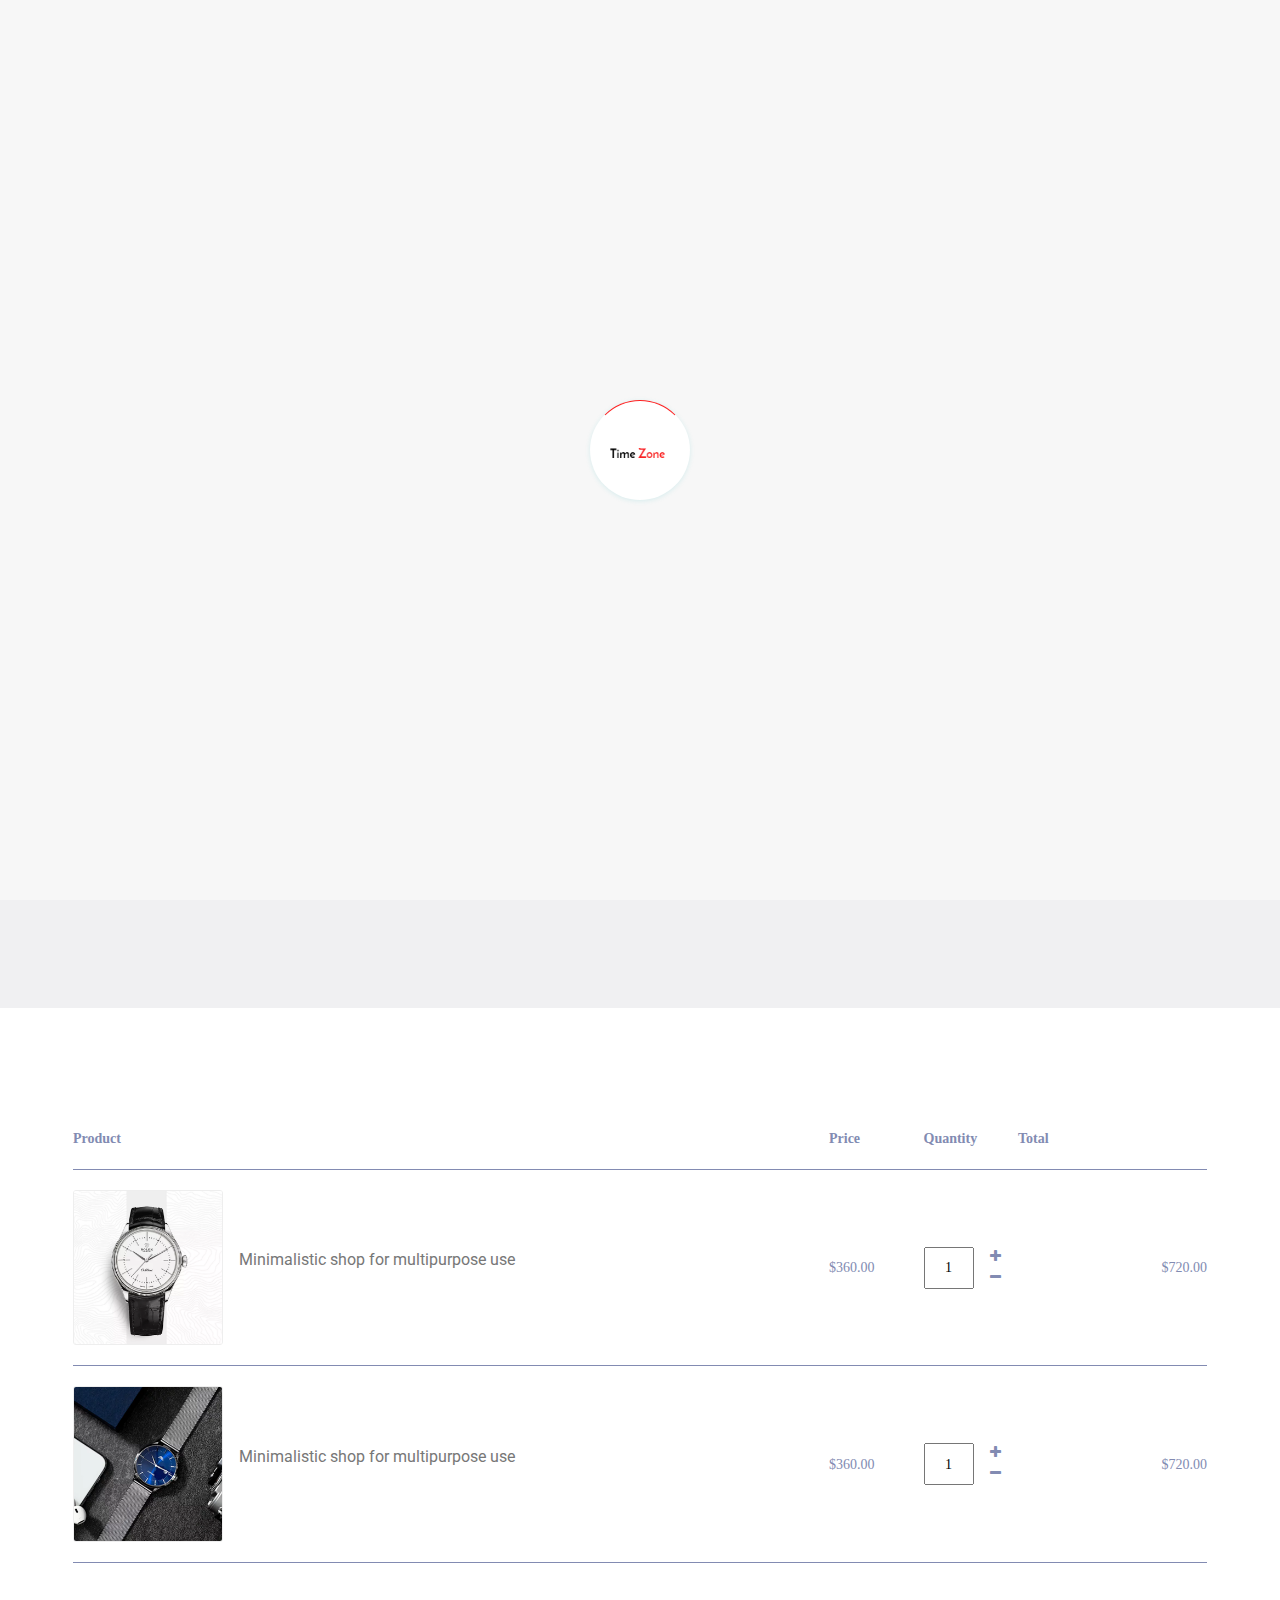
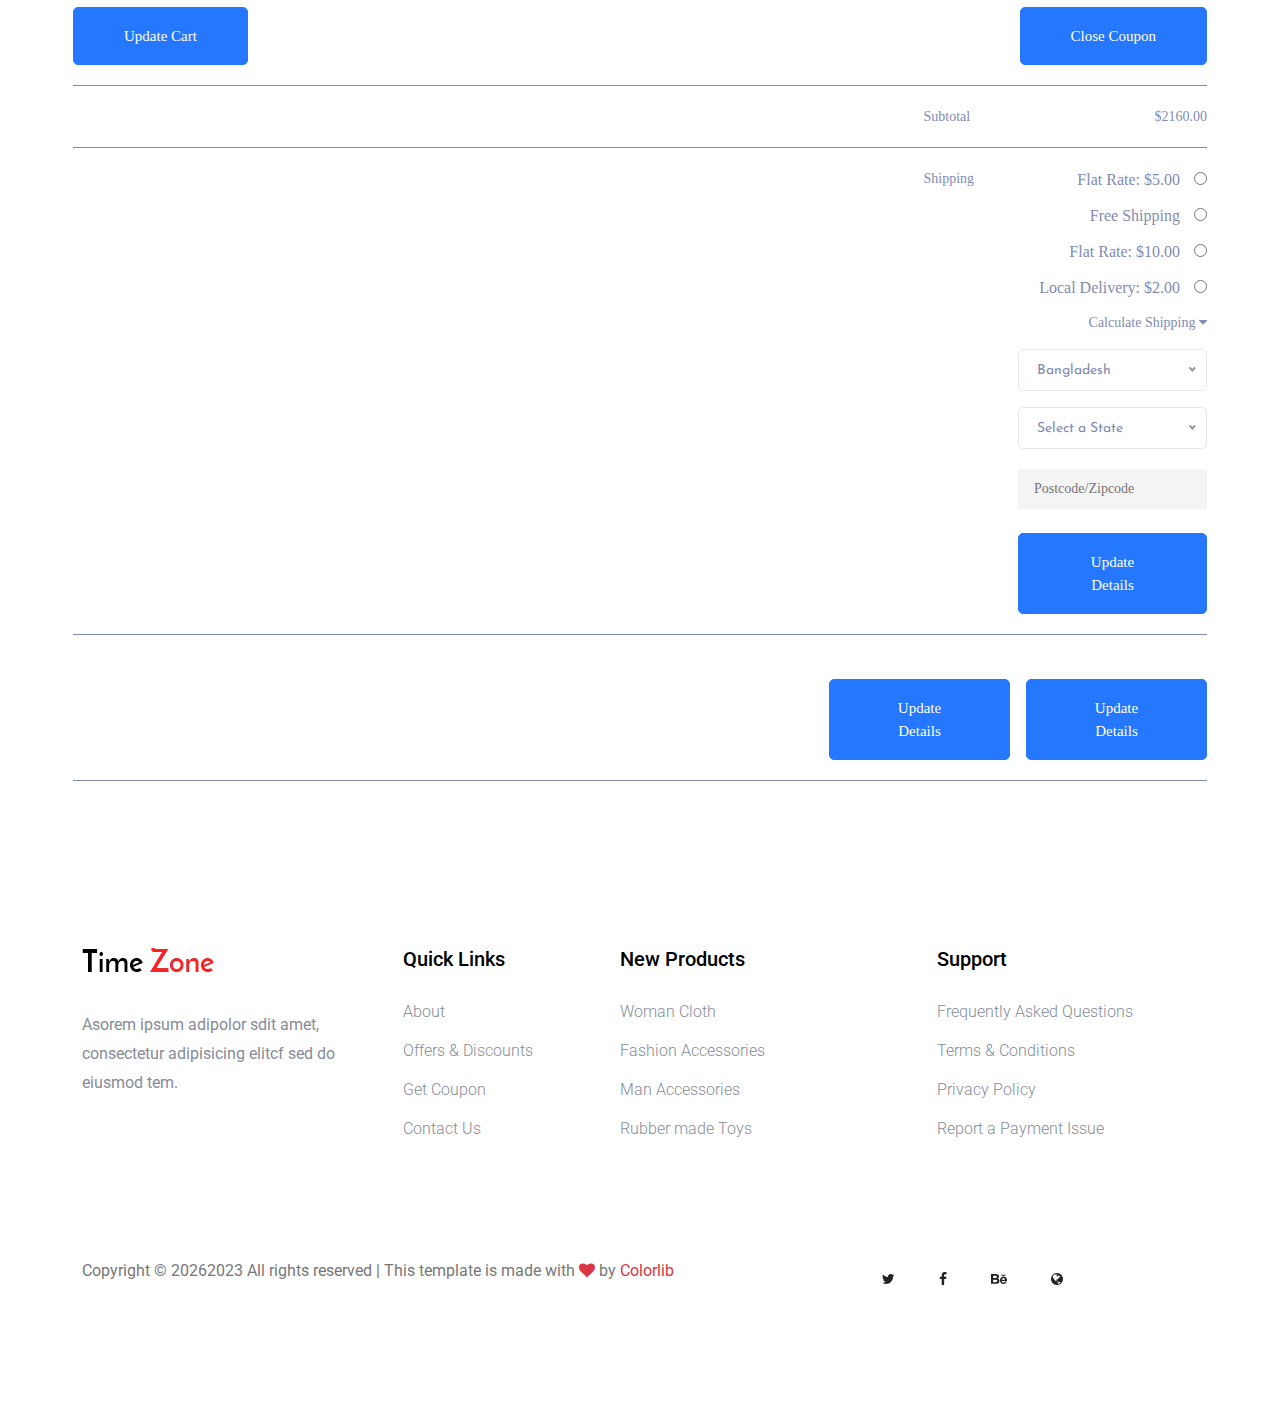
<file: cart.html>
<!DOCTYPE html>
<html lang="en">

<head>
    <meta charset="UTF-8">
    <meta name="viewport" content="width=device-width, initial-scale=1.0">
    <title>Watch shop | eCommers</title>
    <link rel="shortcut icon" type="image/x-icon" href="assets/images/circle-check-solid.svg">
    <link rel="preconnect" href="https://fonts.googleapis.com">
    <link rel="preconnect" href="https://fonts.gstatic.com" crossorigin>
    <link
        href="https://fonts.googleapis.com/css2?family=Roboto:ital,wght@0,100;0,300;0,400;0,500;0,700;0,900;1,100;1,300;1,400;1,500;1,700;1,900&display=swap"
        rel="stylesheet">
    <link rel="preconnect" href="https://fonts.googleapis.com">
    <link rel="preconnect" href="https://fonts.gstatic.com" crossorigin>
    <link
        href="https://fonts.googleapis.com/css2?family=Josefin+Sans:ital,wght@0,100;0,200;0,300;0,400;0,500;0,600;0,700;1,100;1,200;1,300;1,400;1,500;1,600;1,700&display=swap"
        rel="stylesheet">
    <link rel="stylesheet" href="./assets/css/animate.min.css">
    <link rel="stylesheet" href="./assets/css/nice-select.css">
    <link rel="stylesheet" href="https://cdnjs.cloudflare.com/ajax/libs/font-awesome/4.7.0/css/font-awesome.min.css">
    <!-- <link rel="stylesheet" href="./assets/css/font-awesome_4.7.0_css_font-awesome.min.css"> -->
    <link rel="stylesheet" href="./assets/css/bootstrap.min.css">
    <link rel="stylesheet" href="./assets/css/unpkg.com_aos@2.3.1_dist_aos.css">
    <link rel="stylesheet" href="assets/css/style.css">
</head>

<body onload="removeLoader()">
    <div id="preloader-active" style="">
        <div class="preloader d-flex align-items-center justify-content-center">
            <div class="preloader-circle"></div>
            <div class="preloader-inner position-relative ">

                <div class="preloader-img pere-text">
                    <img src="assets/images/logo.png" alt="">
                </div>
            </div>
        </div>
    </div>

    <!-- start header  -->
    <header class="header bg-white">
        <nav class="navbar navbar-expand-lg py-lg-4 px-3 bg-white">
            <div class="container-fluid ">
                <a class="navbar-brand " href="#"><img src="./assets/images/logo.png" alt="logo"></a>
                <div class="collapse navbar-collapse" id="navbarSupportedContent">
                    <ul class="navbar-nav gap-4 m-auto mb-2 mb-lg-0">
                        <li class="nav-item">
                            <a class="nav-link " aria-current="page" href="index.html">Home</a>
                        </li>
                        <li class="nav-item">
                            <a class="nav-link" href="shop.html">Shop</a>
                        </li>
                        <li class="nav-item">
                            <a class="nav-link" href="about.html">About</a>
                        </li>
                        <li class="hot nav-item dropdown">
                            <a class="nav-link toggle" href="#" role="button" data-bs-toggle="dropdown"
                                aria-expanded="false">
                                Leatest
                            </a>
                            <ul class="dropdown-menu">
                                <li><a class="dropdown-item" href="shop.html">Product List</a></li>
                                <li><a class="dropdown-item" href="product-lists.html">Product Details</a></li>
                            </ul>
                        </li>
                        <li class="nav-item dropdown">
                            <a class="nav-link active" href="#" role="button" data-bs-toggle="dropdown"
                                aria-expanded="false">
                                Blog
                            </a>
                            <ul class="dropdown-menu">
                                <li><a class="dropdown-item" href="blog.html">Blog</a></li>
                                <li><a class="dropdown-item" href="blog-details.html">Blog Details</a></li>
                            </ul>
                        </li>
                        <li class="nav-item dropdown">
                            <a class="nav-link toggle" href="#" role="button" data-bs-toggle="dropdown"
                                aria-expanded="false">
                                Pages
                            </a>
                            <ul class="dropdown-menu">
                                <li><a class="dropdown-item" href="login.html">Login</a></li>
                                <li><a class="dropdown-item" href="cart.html">Cart</a></li>
                                <li><a class="dropdown-item" href="elements.html">Element</a></li>
                                <li><a class="dropdown-item" href="confirmation.html">Confirmation</a></li>
                                <li><a class="dropdown-item" href="checkout.html">Product Checkout</a></li>
                            </ul>
                        </li>
                        <li class="nav-item">
                            <a class="nav-link" href="contact.html">Contact</a>
                        </li>
                    </ul>
                </div>
                <div class="icons d-flex gap-3 me-5 ">
                    <a href="#" class="ms-lg-3" id="search-icon"><i class='fa fa-search '></i></a>
                    <a href="#" class="ms-lg-3"><i class='fa fa-user'></i></a>
                    <a href="#" class="ms-lg-3"><i class='fa fa-shopping-cart'></i></a>
                </div>
            </div>
            <div class="container navbar-dark bg-dark fixed-top  justify-content-end d-lg-none p-3 mt-5">
                <button class=" navbar-toggler ms-auto" type="button" data-bs-toggle="collapse"
                    data-bs-target="#offcanvasDarkNavbar" aria-controls="offcanvasDarkNavbar"
                    aria-label="Toggle navigation">Menu
                    <span class="navbar-toggler-icon"></span>
                </button>
                <div class="collapse navbar-collapse w-100  mt-2  text-bg-dark" tabindex="-1" id="offcanvasDarkNavbar"
                    aria-labelledby="offcanvasDarkNavbarLabel">
                    <div class="offcanvas-body">
                        <ul class="navbar-nav justify-content-end w-100 flex-grow-1 pe-3">
                            <li class="nav-item">
                                <a class="nav-link " aria-current="page" href="index.html">Home</a>
                            </li>
                            <li class="nav-item">
                                <a class="nav-link" href="shop.html">Shop</a>
                            </li>
                            <li class="nav-item">
                                <a class="nav-link" href="about.html">About</a>
                            </li>
                            <li class="nav-item dropdown">
                                <a class="nav-link dropdown-toggle" href="#" role="button" data-bs-toggle="dropdown"
                                    aria-expanded="false">
                                    Leatest
                                </a>
                                <ul class="dropdown-menu">
                                    <li><a class="dropdown-item" href="shop.html">Product List</a></li>
                                    <li><a class="dropdown-item" href="product-lists.html">Product Details</a></li>
                                </ul>
                            </li>
                            <li class="nav-item dropdown">
                                <a class="nav-link " href="#" role="button" data-bs-toggle="dropdown"
                                    aria-expanded="false">
                                    Blog
                                </a>
                                <ul class="dropdown-menu">
                                    <li><a class="dropdown-item" href="blog.html">Blog</a></li>
                                    <li><a class="dropdown-item" href="blog-details.html">Blog Details</a></li>
                                </ul>
                            </li>
                            <li class="nav-item dropdown">
                                <a class="nav-link active toggle" href="#" role="button" data-bs-toggle="dropdown"
                                    aria-expanded="false">
                                    Pages
                                </a>
                                <ul class="dropdown-menu">
                                    <li><a class="dropdown-item" href="login.html">Login</a></li>
                                    <li><a class="dropdown-item" href="cart.html">Cart</a></li>
                                    <li><a class="dropdown-item" href="elements.html">Element</a></li>
                                    <li><a class="dropdown-item" href="confirmation.html">Confirmation</a></li>
                                    <li><a class="dropdown-item" href="checkout.html">Product Checkout</a></li>
                                </ul>
                            </li>
                            <li class="nav-item">
                                <a class="nav-link" href="contact.html">Contact</a>
                            </li>
                        </ul>
                    </div>
                </div>
            </div>
        </nav>
    </header>
    <!-- end header  -->

    <!-- start home  -->
    <section class="home shop">
        <div class="container ">
            <div class="row mt-sm-4  d-flex justify-content-center align-items-center">
                <div class="left-side col-11 mt-sm-5">
                    <div id="start-nav"></div>
                    <h3 class="shop-head text-center">Cart List </h3>
                </div>
            </div>
        </div>
    </section>
    <!-- end home  -->

    <!-- start cart  -->

    <section class="cart padding-top">
        <div class="container">
            <div class="row align-items-center">
                <table class="table">
                    <thead>
                        <tr class="">
                            <th class="col-8">Product</th>
                            <th class="col-1">Price</th>
                            <th class="col-1">Quantity</th>
                            <th class="col-2">Total</th>
                        </tr>
                    </thead>
                    <tbody>
                        <tr>
                            <td>
                                <div class="item d-flex align-items-center  ">
                                    <div class="img me-3">
                                        <img src="./assets/images/card1.png" alt="card1">
                                    </div>
                                    <p>Minimalistic shop for multipurpose use </p>
                                </div>
                            </td>
                            <td>$360.00</td>
                            <td>
                                <div class="card_area">
                                    <div class="product_count_area d-flex align-items-center ">
                                        <div class="product_count d-flex">
                                            <input class="product_count_item input-number" type="text" value="1" min="0"
                                                max="10" fdprocessedid="kqc62">
                                            <div class="operation ms-3">
                                                <span class="product_count_item number-increment d-block">
                                                    <i class="fa fa-plus"></i>
                                                </span>
                                                <span class="product_count_item number-decrement d-block">
                                                    <i class="fa fa-minus"></i>
                                                </span>
                                            </div>
                                        </div>
                                    </div>
                                </div>
                            </td>
                            <td>$720.00 </td>
                        </tr>
                        <tr>
                            <td>
                                <div class="item d-flex align-items-center  ">
                                    <div class="img me-3">
                                        <img src="./assets/images/card2.png" alt="card2">
                                    </div>
                                    <p>Minimalistic shop for multipurpose use </p>
                                </div>
                            </td>
                            <td>$360.00</td>
                            <td>
                                <div class="card_area">
                                    <div class="product_count_area d-flex align-items-center ">
                                        <div class="product_count d-flex">
                                            <input class="product_count_item input-number" type="text" value="1" min="0"
                                                max="10" fdprocessedid="kqc62">
                                            <div class="operation ms-3">
                                                <span class="product_count_item number-increment d-block">
                                                    <i class="fa fa-plus"></i>
                                                </span>
                                                <span class="product_count_item number-decrement d-block">
                                                    <i class="fa fa-minus"></i>
                                                </span>
                                            </div>
                                        </div>
                                    </div>
                                </div>
                            </td>
                            <td>$720.00 </td>
                        </tr>
                        <tr>
                            <td colspan="1">
                                <div class=" mt-4">
                                    <div class="form-group">
                                        <button type="submit" class="cart  " fdprocessedid="1h5jr">Update
                                            Cart</button>
                                    </div>
                                </div>
                            </td>
                            <td colspan="3">
                                <div class=" mt-4">
                                    <div class="form-group d-flex justify-content-end">
                                        <button type="submit" class="cart  " fdprocessedid="1h5jr">Close
                                            Coupon</button>
                                    </div>
                                </div>
                            </td>
                        </tr>
                        <tr>
                            <td></td>
                            <td> </td>
                            <td>Subtotal</td>
                            <td>$2160.00 </td>
                        </tr>
                        <tr class="">
                            <td></td>
                            <td></td>
                            <td style="vertical-align: top;">Shipping</td>
                            <td class="text-end" >
                                <ul class="list">
                                    <li>
                                        Flat Rate: $5.00
                                        <input type="radio" aria-label="Radio button for following text input">
                                    </li>
                                    <li>
                                        Free Shipping
                                        <input type="radio" aria-label="Radio button for following text input">
                                    </li>
                                    <li>
                                        Flat Rate: $10.00
                                        <input type="radio" aria-label="Radio button for following text input">
                                    </li>
                                    <li class="active">
                                        Local Delivery: $2.00
                                        <input type="radio" aria-label="Radio button for following text input">
                                    </li>
                                </ul>

                                Calculate Shipping
                                <i class="fa fa-caret-down" aria-hidden="true"></i>
                                <div class="nice-select shipping_select mt-3" tabindex="0"><span
                                        class="current">Bangladesh</span>
                                    <ul class="list">
                                        <li data-value="1" class="option focus selected">Bangladesh</li>
                                        <li data-value="2" class="option">India</li>
                                        <li data-value="4" class="option">Pakistan</li>
                                    </ul>
                                </div>
                                <div class="nice-select shipping_select section_bg mt-3" tabindex="0"><span
                                        class="current">Select a State</span>
                                    <ul class="list">
                                        <li data-value="1" class="option focus selected">Select a State</li>
                                        <li data-value="2" class="option">Select a State</li>
                                        <li data-value="4" class="option">Select a State</li>
                                    </ul>
                                </div>
                                <input class="post_code" type="text" placeholder="Postcode/Zipcode"
                                    fdprocessedid="t3alx">
                                <div class=" mt-4">
                                    <div class="form-group">
                                        <button type="submit" class="cart  " fdprocessedid="1h5jr">Update Details
                                        </button>
                                    </div>
                                </div>
                            </td>
                        </tr>
                        <tr>
                            <td></td>
                            <td colspan="3">
                                <div class="d-flex justify-content-end">
                                    <div class=" mt-4 me-3">
                                        <div class="form-group">
                                            <button type="submit" class="cart  " fdprocessedid="1h5jr">Update Details
                                            </button>
                                        </div>
                                    </div>
                                    <div class=" mt-4">
                                        <div class="form-group">
                                            <button type="submit" class="cart  " fdprocessedid="1h5jr">Update Details
                                            </button>
                                        </div>
                                    </div>
                                </div>
                            </td>
                        </tr>
                    </tbody>
                </table>
            </div>
        </div>
    </section>

    <!-- end login  -->

    <!-- start footer  -->
    <footer class="footer">
        <div class="container">
            <div class="row d-flex justify-content-between">
                <div class="mb col-xl-3 col-lg-3 col-md-5 col-sm-6">
                    <div class="box">
                        <div class="logo">
                            <a href="index.html">
                                <img class="" src="./assets/images/logo2_footer.png" alt="logo">
                            </a>
                        </div>
                        <p>
                            Asorem ipsum adipolor sdit amet, consectetur adipisicing elitcf sed do eiusmod tem.
                        </p>
                    </div>
                </div>
                <div class="mb col-xl-2 col-lg-3 col-md-3 col-sm-5">
                    <div class="box ps-1">
                        <h4>Quick Links</h4>
                        <ul>
                            <li><a href="#">About</a></li>
                            <li><a href="#"> Offers &amp; Discounts</a></li>
                            <li><a href="#"> Get Coupon</a></li>
                            <li><a href="#"> Contact Us</a></li>
                        </ul>
                    </div>
                </div>
                <div class="mb col-xl-3 col-lg-3 col-md-4 col-sm-7">
                    <div class="box">
                        <h4>New Products</h4>
                        <ul>
                            <li><a href="#">Woman Cloth</a></li>
                            <li><a href="#">Fashion Accessories</a></li>
                            <li><a href="#"> Man Accessories</a></li>
                            <li><a href="#"> Rubber made Toys</a></li>
                        </ul>
                    </div>
                </div>
                <div class="mb col-xl-3 col-lg-3 col-md-5 col-sm-7">
                    <div class="box">
                        <h4>Support</h4>
                        <ul>
                            <li><a href="#">Frequently Asked Questions</a></li>
                            <li><a href="#">Terms &amp; Conditions</a></li>
                            <li><a href="#">Privacy Policy</a></li>
                            <li><a href="#">Report a Payment Issue</a></li>
                        </ul>
                    </div>
                </div>
            </div>
            <div class="row d-flex align-items-center">
                <div class="col-xl-7 col-lg-8 col-md-7">
                    <div class="copy-right">
                        <p>
                            Copyright ©
                            <script>document.write(new Date().getFullYear());</script>2023 All rights reserved |
                            This
                            template is made with <i class="text-danger fa fa-heart" aria-hidden="true"></i> by <a
                                href="https://colorlib.com" target="_blank" class="text-danger fw-thin">Colorlib</a>
                        </p>
                    </div>
                </div>
                <div class="col-xl-5 col-lg-4 col-md-5">
                    <div class="copy-right d-flex ">

                        <div class="footer-social me-md-auto ms-lg-auto d-flex gap-md-2 gap-lg-4">
                            <a href="#"><i class="fa fa-twitter"></i></a>
                            <a href="#"><i class="fa fa-facebook-f"></i></a>
                            <a href="#"><i class="fa fa-behance"></i></a>
                            <a href="#"><i class="fa fa-globe"></i></a>
                        </div>
                    </div>
                </div>
            </div>
        </div>
    </footer>
    <!-- end footer  -->

    <a id="move-up" class="" href="#top">
        <i class="fa fa-arrow-up"></i>
    </a>

    <section id="search" style="display: none;" class="">
        <div class=" d-flex align-items-center justify-content-center">
            <div id="search-close" class="search-close-btn">+</div>
            <form class="">
                <input type="text" id="search" placeholder="Searching key....." fdprocessedid="vzx84m">
            </form>
        </div>
    </section>

    <script src="./assets/js/jquery.js"></script>
    <script src="./assets/js/jquery.nice-select.min.js"></script>
    <script src="./assets/js/unpkg.com_aos@2.3.1_dist_aos.js"></script>
    <script src="./assets/js/bootstrap.bundle.min.js"></script>
    <script src="./assets/js/script.js"></script>
</body>

</html>
</file>
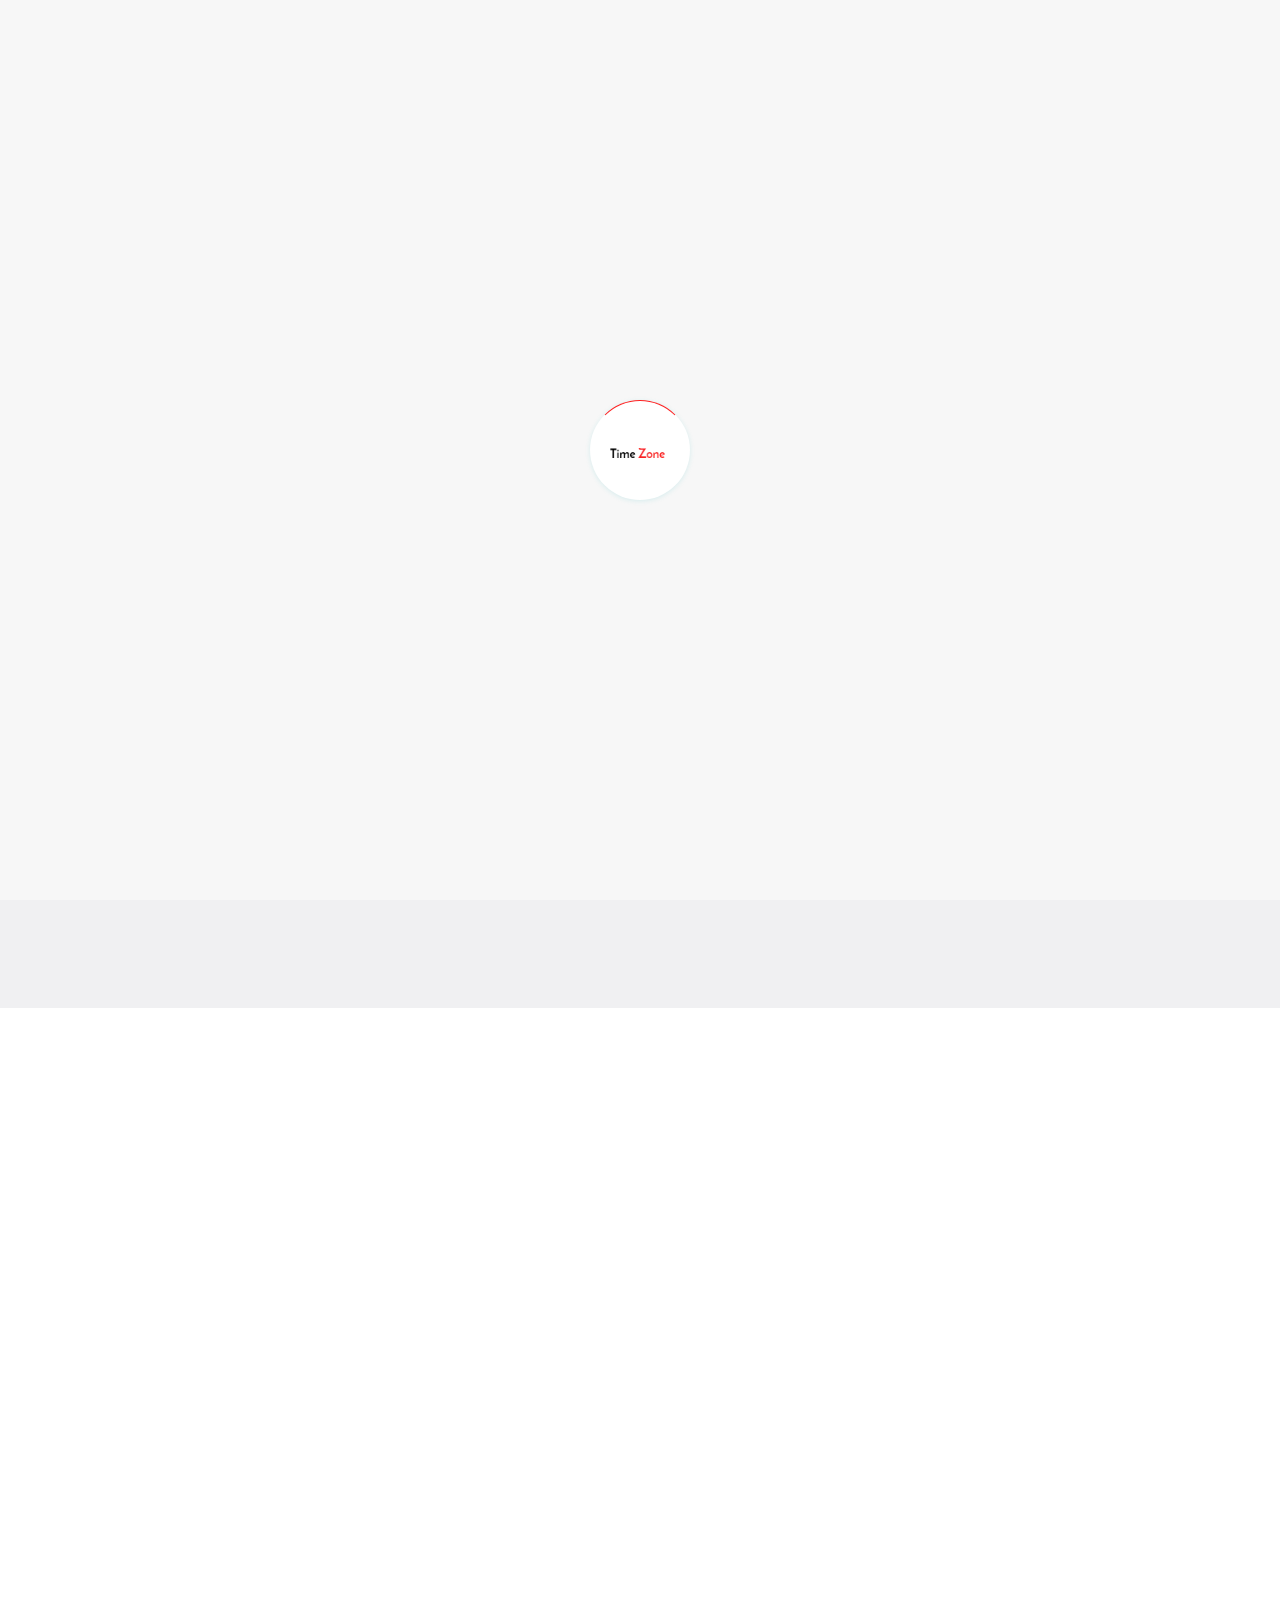
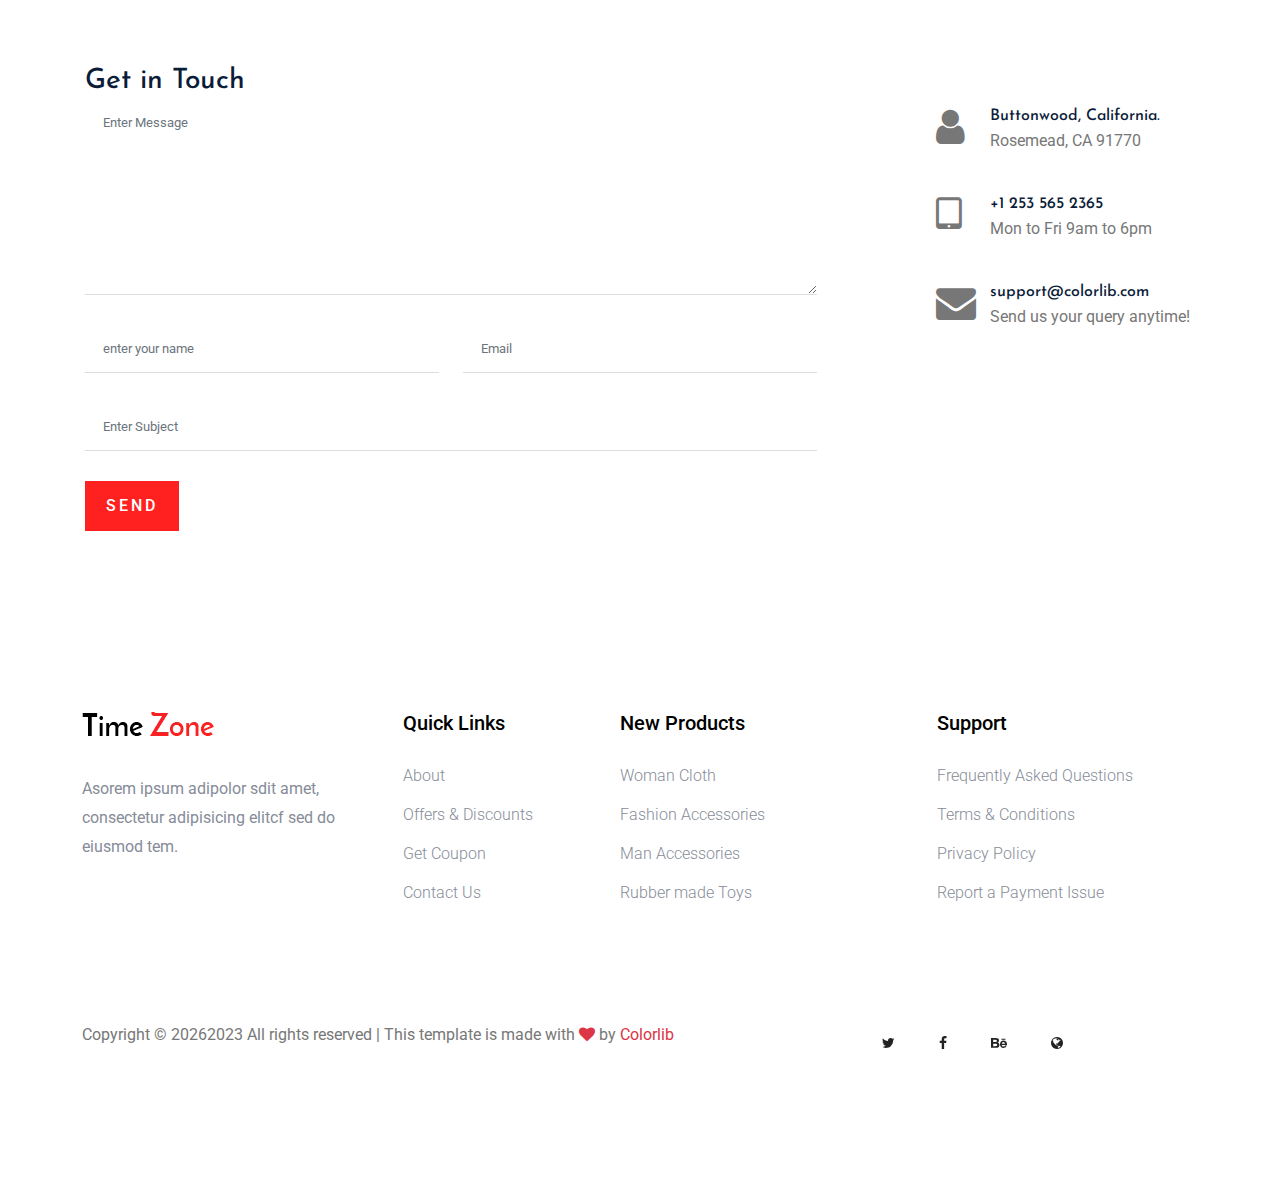
<file: contact.html>
<!DOCTYPE html>
<html lang="en">

<head>
    <meta charset="UTF-8">
    <meta name="viewport" content="width=device-width, initial-scale=1.0">
    <title>Watch shop | eCommers</title>
    <link rel="shortcut icon" type="image/x-icon" href="assets/images/circle-check-solid.svg">
    <link rel="preconnect" href="https://fonts.googleapis.com">
    <link rel="preconnect" href="https://fonts.gstatic.com" crossorigin>
    <link
        href="https://fonts.googleapis.com/css2?family=Roboto:ital,wght@0,100;0,300;0,400;0,500;0,700;0,900;1,100;1,300;1,400;1,500;1,700;1,900&display=swap"
        rel="stylesheet">
    <link rel="preconnect" href="https://fonts.googleapis.com">
    <link rel="preconnect" href="https://fonts.gstatic.com" crossorigin>
    <link
        href="https://fonts.googleapis.com/css2?family=Josefin+Sans:ital,wght@0,100;0,200;0,300;0,400;0,500;0,600;0,700;1,100;1,200;1,300;1,400;1,500;1,600;1,700&display=swap"
        rel="stylesheet">
    <link rel="stylesheet" href="./assets/css/animate.min.css">
    <link rel="stylesheet" href="./assets/css/nice-select.css">
    <link rel="stylesheet" href="https://cdnjs.cloudflare.com/ajax/libs/font-awesome/4.7.0/css/font-awesome.min.css">
    <!-- <link rel="stylesheet" href="./assets/css/font-awesome_4.7.0_css_font-awesome.min.css"> -->
    <link rel="stylesheet" href="./assets/css/bootstrap.min.css">
    <link rel="stylesheet" href="./assets/css/unpkg.com_aos@2.3.1_dist_aos.css">
    <link rel="stylesheet" href="assets/css/style.css">
</head>

<body onload="removeLoader()">
    <div id="preloader-active" style="">
        <div class="preloader d-flex align-items-center justify-content-center">
            <div class="preloader-circle"></div>
            <div class="preloader-inner position-relative ">

                <div class="preloader-img pere-text">
                    <img src="assets/images/logo.png" alt="">
                </div>
            </div>
        </div>
    </div>

    <!-- start header  -->
    <header class="header bg-white">
        <nav class="navbar navbar-expand-lg py-lg-4 px-3 bg-white">
            <div class="container-fluid ">
                <a class="navbar-brand " href="#"><img src="./assets/images/logo.png" alt="logo"></a>
                <div class="collapse navbar-collapse" id="navbarSupportedContent">
                    <ul class="navbar-nav gap-4 m-auto mb-2 mb-lg-0">
                        <li class="nav-item">
                            <a class="nav-link " aria-current="page" href="index.html">Home</a>
                        </li>
                        <li class="nav-item">
                            <a class="nav-link" href="shop.html">Shop</a>
                        </li>
                        <li class="nav-item">
                            <a class="nav-link" href="about.html">About</a>
                        </li>
                        <li class="hot nav-item dropdown">
                            <a class="nav-link toggle" href="#" role="button" data-bs-toggle="dropdown"
                                aria-expanded="false">
                                Leatest
                            </a>
                            <ul class="dropdown-menu">
                                <li><a class="dropdown-item" href="shop.html">Product List</a></li>
                                <li><a class="dropdown-item" href="product-lists.html">Product Details</a></li>
                            </ul>
                        </li>
                        <li class="nav-item dropdown">
                            <a class="nav-link active" href="#" role="button" data-bs-toggle="dropdown"
                                aria-expanded="false">
                                Blog
                            </a>
                            <ul class="dropdown-menu">
                                <li><a class="dropdown-item" href="blog.html">Blog</a></li>
                                <li><a class="dropdown-item" href="blog-details.html">Blog Details</a></li>
                            </ul>
                        </li>
                        <li class="nav-item dropdown">
                            <a class="nav-link toggle" href="#" role="button" data-bs-toggle="dropdown"
                                aria-expanded="false">
                                Pages
                            </a>
                            <ul class="dropdown-menu">
                                <li><a class="dropdown-item" href="login.html">Login</a></li>
                                <li><a class="dropdown-item" href="cart.html">Cart</a></li>
                                <li><a class="dropdown-item" href="elements.html">Element</a></li>
                                <li><a class="dropdown-item" href="confirmation.html">Confirmation</a></li>
                                <li><a class="dropdown-item" href="checkout.html">Product Checkout</a></li>
                            </ul>
                        </li>
                        <li class="nav-item">
                            <a class="nav-link" href="contact.html">Contact</a>
                        </li>
                    </ul>
                </div>
                <div class="icons d-flex gap-3 me-5 ">
                    <a href="#" class="ms-lg-3" id="search-icon"><i class='fa fa-search '></i></a>
                    <a href="#" class="ms-lg-3"><i class='fa fa-user'></i></a>
                    <a href="#" class="ms-lg-3"><i class='fa fa-shopping-cart'></i></a>
                </div>
            </div>
            <div class="container navbar-dark bg-dark fixed-top  justify-content-end d-lg-none p-3 mt-5">
                <button class=" navbar-toggler ms-auto" type="button" data-bs-toggle="collapse"
                    data-bs-target="#offcanvasDarkNavbar" aria-controls="offcanvasDarkNavbar"
                    aria-label="Toggle navigation">Menu
                    <span class="navbar-toggler-icon"></span>
                </button>
                <div class="collapse navbar-collapse w-100  mt-2  text-bg-dark" tabindex="-1" id="offcanvasDarkNavbar"
                    aria-labelledby="offcanvasDarkNavbarLabel">
                    <div class="offcanvas-body">
                        <ul class="navbar-nav justify-content-end w-100 flex-grow-1 pe-3">
                            <li class="nav-item">
                                <a class="nav-link " aria-current="page" href="index.html">Home</a>
                            </li>
                            <li class="nav-item">
                                <a class="nav-link" href="shop.html">Shop</a>
                            </li>
                            <li class="nav-item">
                                <a class="nav-link" href="about.html">About</a>
                            </li>
                            <li class="nav-item dropdown">
                                <a class="nav-link dropdown-toggle" href="#" role="button" data-bs-toggle="dropdown"
                                    aria-expanded="false">
                                    Leatest
                                </a>
                                <ul class="dropdown-menu">
                                    <li><a class="dropdown-item" href="shop.html">Product List</a></li>
                                    <li><a class="dropdown-item" href="product-lists.html">Product Details</a></li>
                                </ul>
                            </li>
                            <li class="nav-item dropdown">
                                <a class="nav-link " href="#" role="button" data-bs-toggle="dropdown"
                                    aria-expanded="false">
                                    Blog
                                </a>
                                <ul class="dropdown-menu">
                                    <li><a class="dropdown-item" href="blog.html">Blog</a></li>
                                    <li><a class="dropdown-item" href="blog-details.html">Blog Details</a></li>
                                </ul>
                            </li>
                            <li class="nav-item dropdown">
                                <a class="nav-link toggle" href="#" role="button" data-bs-toggle="dropdown"
                                    aria-expanded="false">
                                    Pages
                                </a>
                                <ul class="dropdown-menu">
                                    <li><a class="dropdown-item" href="login.html">Login</a></li>
                                    <li><a class="dropdown-item" href="cart.html">Cart</a></li>
                                    <li><a class="dropdown-item" href="elements.html">Element</a></li>
                                    <li><a class="dropdown-item" href="confirmation.html">Confirmation</a></li>
                                    <li><a class="dropdown-item" href="checkout.html">Product Checkout</a></li>
                                </ul>
                            </li>
                            <li class="nav-item">
                                <a class="nav-link active" href="contact.html">Contact</a>
                            </li>
                        </ul>
                    </div>
                </div>
            </div>
        </nav>
    </header>
    <!-- end header  -->

    <!-- start home  -->
    <section class="home shop">
        <div class="container ">
            <div class="row mt-sm-4  d-flex justify-content-center align-items-center">
                <div class="left-side col-11 mt-sm-5">
                    <div id="start-nav"></div>
                    <h3 class="shop-head text-center">Contacts </h3>
                </div>
            </div>
        </div>
    </section>
    <!-- end home  -->

    <!-- start map  -->

    <section class="map padding-top">
        <div class="container">
            <iframe class="w-100"
                src="https://www.google.com/maps/embed?pb=!1m14!1m12!1m3!1d27654.16300623179!2d31.251179599999997!3d29.957282850000006!2m3!1f0!2f0!3f0!3m2!1i1024!2i768!4f13.1!5e0!3m2!1sar!2seg!4v1691953295121!5m2!1sar!2seg"
                width="600" height="450" style="border:0;" allowfullscreen="" loading="lazy"
                referrerpolicy="no-referrer-when-downgrade">
            </iframe>
        </div>
    </section>

    <!-- end map  -->

    <!-- start contact  -->

    <section class="contact padding-top">
        <div class="container">
            <div class="row">
                <div class="col-12">
                    <h3 class="contact-title">Get in Touch</h3>
                </div>
                <div class="col-8">
                    <form class="form-contact comment_form" action="#" id="commentForm">
                        <div class="row">
                            <div class="col-12 mb-0">
                                <div class="form-group">
                                    <textarea class="form-control w-100" name="comment" id="comment" cols="30" rows="9"
                                        placeholder="Enter Message"></textarea>
                                </div>
                            </div>
                            <div class="col-sm-6">
                                <div class="form-group">
                                    <input class="form-control" name="name" id="name" type="text"
                                        placeholder="enter your name" fdprocessedid="mfkt9">
                                </div>
                            </div>
                            <div class="col-sm-6">
                                <div class="form-group">
                                    <input class="form-control" name="email" id="email" type="email" placeholder="Email"
                                        fdprocessedid="05s2i6">
                                </div>
                            </div>
                            <div class="col-12  mb-0">
                                <div class="form-group">
                                    <input class="form-control" name="Subject" id="Subject" type="text"
                                        placeholder="Enter Subject" fdprocessedid="onjuoi">
                                </div>
                            </div>
                        </div>
                        <div class="form-group">
                            <button type="submit" class="button text-uppercase " fdprocessedid="1h5jr">Send</button>
                        </div>
                    </form>
                </div>
                <div class="col-lg-3 ms-auto">
                    <div class="media d-flex mb-4">
                        <p class="me-4">
                            <i class="fa fa-user fs-1"></i>
                        </p>
                        <div class="media-body">
                            <h6 class="mb-0">Buttonwood, California.</h6>
                            <p>Rosemead, CA 91770</p>
                        </div>
                    </div>
                    <div class="media d-flex mb-4">
                        <p class="me-4">
                            <i class="fa fa-tablet fs-1"></i>
                        </p>
                        <div class="media-body">
                            <h6 class="mb-0">+1 253 565 2365</h6>
                            <p>Mon to Fri 9am to 6pm</p>
                        </div>
                    </div>
                    <div class="media d-flex mb-4">
                        <p class="me-4">
                            <i class="fa fa-envelope fs-1"></i>
                        </p>
                        <div class="media-body">
                            <h6 class="mb-0">support@colorlib.com</h6>
                            <p>Send us your query anytime!</p>
                        </div>
                    </div>
                </div>
            </div>
        </div>
    </section>

    <!-- end contact  -->

    <!-- start footer  -->
    <footer class="footer">
        <div class="container">
            <div class="row d-flex justify-content-between">
                <div class="mb col-xl-3 col-lg-3 col-md-5 col-sm-6">
                    <div class="box">
                        <div class="logo">
                            <a href="index.html">
                                <img class="" src="./assets/images/logo2_footer.png" alt="logo">
                            </a>
                        </div>
                        <p>
                            Asorem ipsum adipolor sdit amet, consectetur adipisicing elitcf sed do eiusmod tem.
                        </p>
                    </div>
                </div>
                <div class="mb col-xl-2 col-lg-3 col-md-3 col-sm-5">
                    <div class="box ps-1">
                        <h4>Quick Links</h4>
                        <ul>
                            <li><a href="#">About</a></li>
                            <li><a href="#"> Offers &amp; Discounts</a></li>
                            <li><a href="#"> Get Coupon</a></li>
                            <li><a href="#"> Contact Us</a></li>
                        </ul>
                    </div>
                </div>
                <div class="mb col-xl-3 col-lg-3 col-md-4 col-sm-7">
                    <div class="box">
                        <h4>New Products</h4>
                        <ul>
                            <li><a href="#">Woman Cloth</a></li>
                            <li><a href="#">Fashion Accessories</a></li>
                            <li><a href="#"> Man Accessories</a></li>
                            <li><a href="#"> Rubber made Toys</a></li>
                        </ul>
                    </div>
                </div>
                <div class="mb col-xl-3 col-lg-3 col-md-5 col-sm-7">
                    <div class="box">
                        <h4>Support</h4>
                        <ul>
                            <li><a href="#">Frequently Asked Questions</a></li>
                            <li><a href="#">Terms &amp; Conditions</a></li>
                            <li><a href="#">Privacy Policy</a></li>
                            <li><a href="#">Report a Payment Issue</a></li>
                        </ul>
                    </div>
                </div>
            </div>
            <div class="row d-flex align-items-center">
                <div class="col-xl-7 col-lg-8 col-md-7">
                    <div class="copy-right">
                        <p>
                            Copyright ©
                            <script>document.write(new Date().getFullYear());</script>2023 All rights reserved |
                            This
                            template is made with <i class="text-danger fa fa-heart" aria-hidden="true"></i> by <a
                                href="https://colorlib.com" target="_blank" class="text-danger fw-thin">Colorlib</a>
                        </p>
                    </div>
                </div>
                <div class="col-xl-5 col-lg-4 col-md-5">
                    <div class="copy-right d-flex ">

                        <div class="footer-social me-md-auto ms-lg-auto d-flex gap-md-2 gap-lg-4">
                            <a href="#"><i class="fa fa-twitter"></i></a>
                            <a href="#"><i class="fa fa-facebook-f"></i></a>
                            <a href="#"><i class="fa fa-behance"></i></a>
                            <a href="#"><i class="fa fa-globe"></i></a>
                        </div>
                    </div>
                </div>
            </div>
        </div>
    </footer>
    <!-- end footer  -->

    <a id="move-up" class="" href="#top">
        <i class="fa fa-arrow-up"></i>
    </a>

    <section id="search" style="display: none;" class="">
        <div class=" d-flex align-items-center justify-content-center">
            <div id="search-close" class="search-close-btn">+</div>
            <form class="">
                <input type="text" id="search" placeholder="Searching key....." fdprocessedid="vzx84m">
            </form>
        </div>
    </section>

    <script src="./assets/js/jquery.js"></script>
    <script src="./assets/js/jquery.nice-select.min.js"></script>
    <script src="./assets/js/unpkg.com_aos@2.3.1_dist_aos.js"></script>
    <script src="./assets/js/bootstrap.bundle.min.js"></script>
    <script src="./assets/js/script.js"></script>
</body>

</html>
</file>
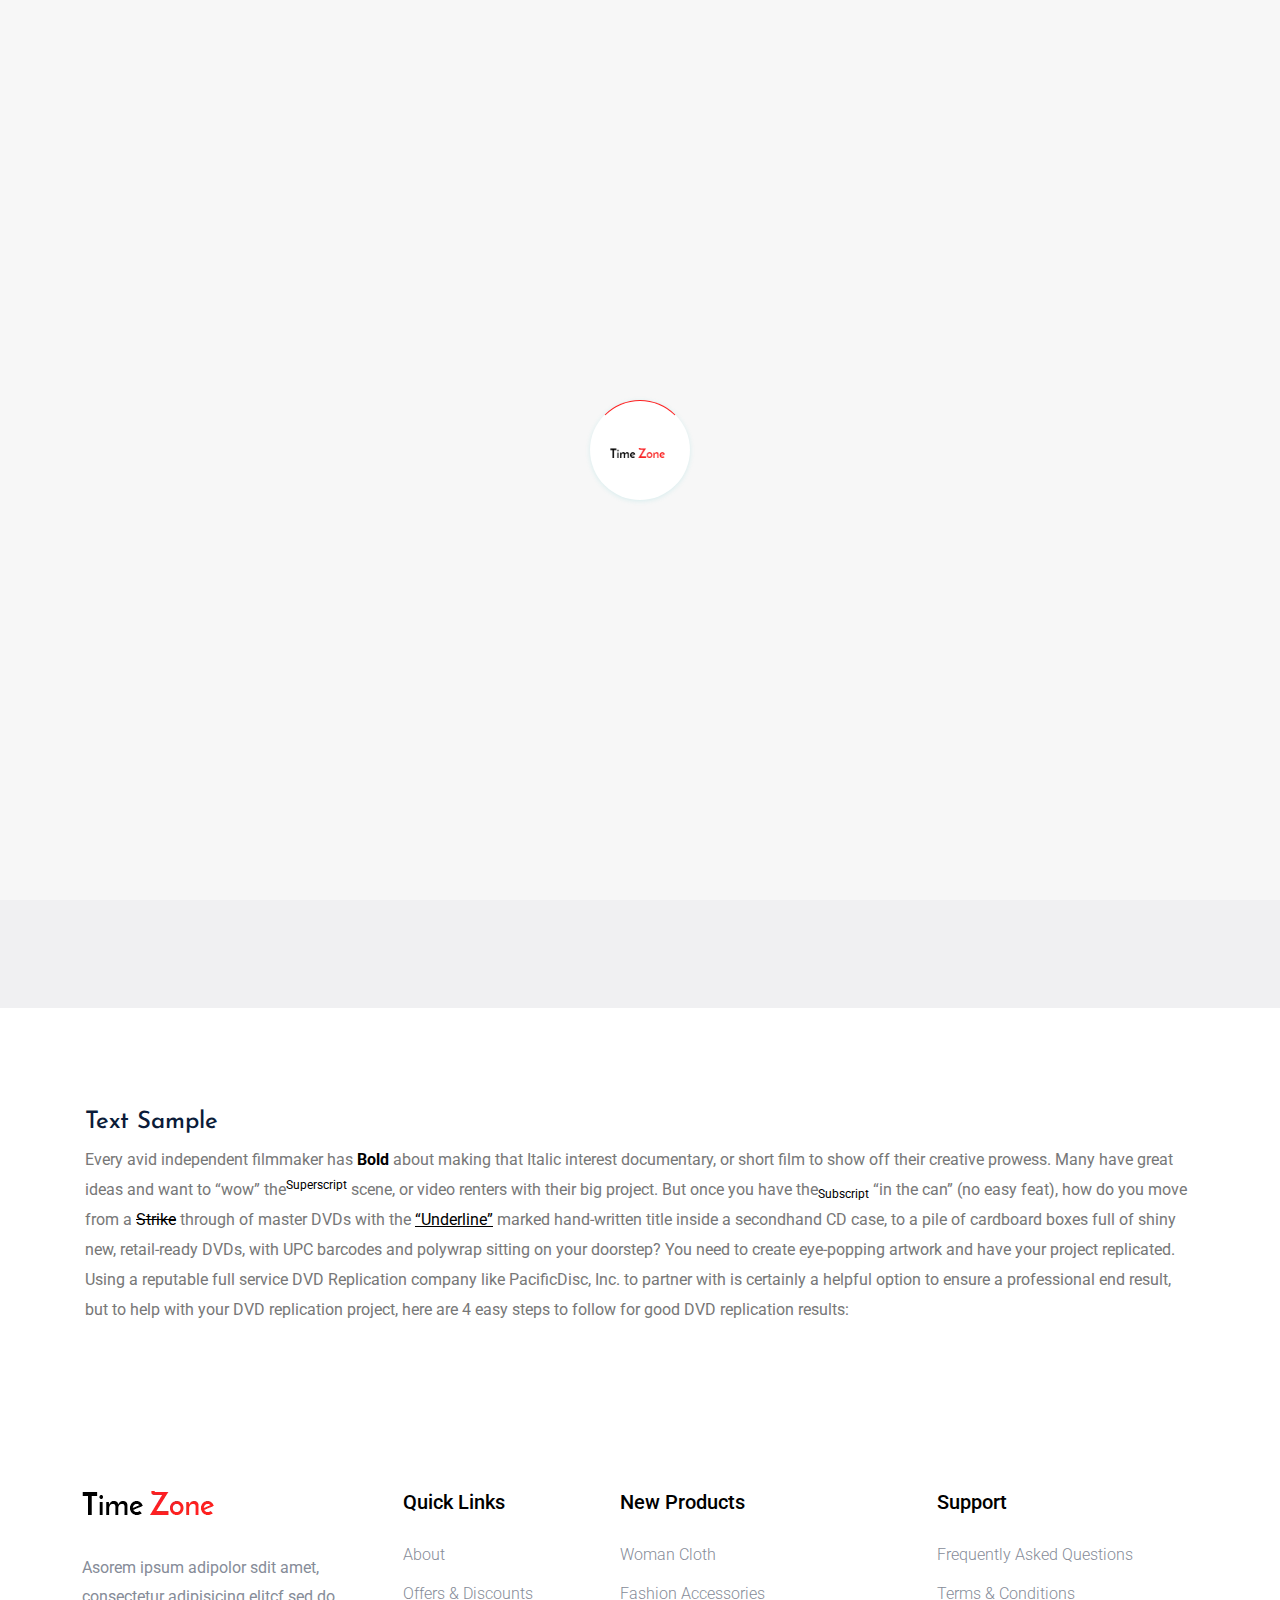
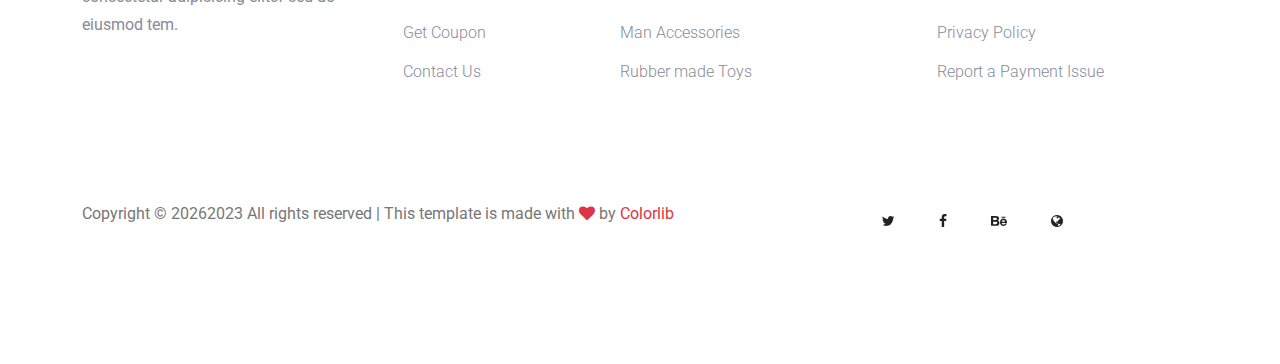
<file: elements.html>
<!DOCTYPE html>
<html lang="en">

<head>
    <meta charset="UTF-8">
    <meta name="viewport" content="width=device-width, initial-scale=1.0">
    <title>Watch shop | eCommers</title>
    <link rel="shortcut icon" type="image/x-icon" href="assets/images/circle-check-solid.svg">
    <link rel="preconnect" href="https://fonts.googleapis.com">
    <link rel="preconnect" href="https://fonts.gstatic.com" crossorigin>
    <link
        href="https://fonts.googleapis.com/css2?family=Roboto:ital,wght@0,100;0,300;0,400;0,500;0,700;0,900;1,100;1,300;1,400;1,500;1,700;1,900&display=swap"
        rel="stylesheet">
    <link rel="preconnect" href="https://fonts.googleapis.com">
    <link rel="preconnect" href="https://fonts.gstatic.com" crossorigin>
    <link
        href="https://fonts.googleapis.com/css2?family=Josefin+Sans:ital,wght@0,100;0,200;0,300;0,400;0,500;0,600;0,700;1,100;1,200;1,300;1,400;1,500;1,600;1,700&display=swap"
        rel="stylesheet">
    <link rel="stylesheet" href="./assets/css/animate.min.css">
    <link rel="stylesheet" href="./assets/css/nice-select.css">
    <link rel="stylesheet" href="https://cdnjs.cloudflare.com/ajax/libs/font-awesome/4.7.0/css/font-awesome.min.css">
    <!-- <link rel="stylesheet" href="./assets/css/font-awesome_4.7.0_css_font-awesome.min.css"> -->
    <link rel="stylesheet" href="./assets/css/bootstrap.min.css">
    <link rel="stylesheet" href="./assets/css/unpkg.com_aos@2.3.1_dist_aos.css">
    <link rel="stylesheet" href="assets/css/style.css">
</head>

<body onload="removeLoader()">
    <div id="preloader-active" style="">
        <div class="preloader d-flex align-items-center justify-content-center">
            <div class="preloader-circle"></div>
            <div class="preloader-inner position-relative ">

                <div class="preloader-img pere-text">
                    <img src="assets/images/logo.png" alt="">
                </div>
            </div>
        </div>
    </div>

    <!-- start header  -->
    <header class="header bg-white">
        <nav class="navbar navbar-expand-lg py-lg-4 px-3 bg-white">
            <div class="container-fluid ">
                <a class="navbar-brand " href="#"><img src="./assets/images/logo.png" alt="logo"></a>
                <div class="collapse navbar-collapse" id="navbarSupportedContent">
                    <ul class="navbar-nav gap-4 m-auto mb-2 mb-lg-0">
                        <li class="nav-item">
                            <a class="nav-link " aria-current="page" href="index.html">Home</a>
                        </li>
                        <li class="nav-item">
                            <a class="nav-link" href="shop.html">Shop</a>
                        </li>
                        <li class="nav-item">
                            <a class="nav-link" href="about.html">About</a>
                        </li>
                        <li class="hot nav-item dropdown">
                            <a class="nav-link toggle" href="#" role="button" data-bs-toggle="dropdown"
                                aria-expanded="false">
                                Leatest
                            </a>
                            <ul class="dropdown-menu">
                                <li><a class="dropdown-item" href="shop.html">Product List</a></li>
                                <li><a class="dropdown-item" href="product-lists.html">Product Details</a></li>
                            </ul>
                        </li>
                        <li class="nav-item dropdown">
                            <a class="nav-link active" href="#" role="button" data-bs-toggle="dropdown"
                                aria-expanded="false">
                                Blog
                            </a>
                            <ul class="dropdown-menu">
                                <li><a class="dropdown-item" href="blog.html">Blog</a></li>
                                <li><a class="dropdown-item" href="blog-details.html">Blog Details</a></li>
                            </ul>
                        </li>
                        <li class="nav-item dropdown">
                            <a class="nav-link toggle" href="#" role="button" data-bs-toggle="dropdown"
                                aria-expanded="false">
                                Pages
                            </a>
                            <ul class="dropdown-menu">
                                <li><a class="dropdown-item" href="login.html">Login</a></li>
                                <li><a class="dropdown-item" href="cart.html">Cart</a></li>
                                <li><a class="dropdown-item" href="elements.html">Element</a></li>
                                <li><a class="dropdown-item" href="confirmation.html">Confirmation</a></li>
                                <li><a class="dropdown-item" href="checkout.html">Product Checkout</a></li>
                            </ul>
                        </li>
                        <li class="nav-item">
                            <a class="nav-link" href="contact.html">Contact</a>
                        </li>
                    </ul>
                </div>
                <div class="icons d-flex gap-3 me-5 ">
                    <a href="#" class="ms-lg-3" id="search-icon"><i class='fa fa-search '></i></a>
                    <a href="#" class="ms-lg-3"><i class='fa fa-user'></i></a>
                    <a href="#" class="ms-lg-3"><i class='fa fa-shopping-cart'></i></a>
                </div>
            </div>
            <div class="container navbar-dark bg-dark fixed-top  justify-content-end d-lg-none p-3 mt-5">
                <button class=" navbar-toggler ms-auto" type="button" data-bs-toggle="collapse"
                    data-bs-target="#offcanvasDarkNavbar" aria-controls="offcanvasDarkNavbar"
                    aria-label="Toggle navigation">Menu
                    <span class="navbar-toggler-icon"></span>
                </button>
                <div class="collapse navbar-collapse w-100  mt-2  text-bg-dark" tabindex="-1" id="offcanvasDarkNavbar"
                    aria-labelledby="offcanvasDarkNavbarLabel">
                    <div class="offcanvas-body">
                        <ul class="navbar-nav justify-content-end w-100 flex-grow-1 pe-3">
                            <li class="nav-item">
                                <a class="nav-link " aria-current="page" href="index.html">Home</a>
                            </li>
                            <li class="nav-item">
                                <a class="nav-link" href="shop.html">Shop</a>
                            </li>
                            <li class="nav-item">
                                <a class="nav-link" href="about.html">About</a>
                            </li>
                            <li class="nav-item dropdown">
                                <a class="nav-link dropdown-toggle" href="#" role="button" data-bs-toggle="dropdown"
                                    aria-expanded="false">
                                    Leatest
                                </a>
                                <ul class="dropdown-menu">
                                    <li><a class="dropdown-item" href="shop.html">Product List</a></li>
                                    <li><a class="dropdown-item" href="product-lists.html">Product Details</a></li>
                                </ul>
                            </li>
                            <li class="nav-item dropdown">
                                <a class="nav-link " href="#" role="button" data-bs-toggle="dropdown"
                                    aria-expanded="false">
                                    Blog
                                </a>
                                <ul class="dropdown-menu">
                                    <li><a class="dropdown-item" href="blog.html">Blog</a></li>
                                    <li><a class="dropdown-item" href="blog-details.html">Blog Details</a></li>
                                </ul>
                            </li>
                            <li class="nav-item dropdown">
                                <a class="nav-link active toggle" href="#" role="button" data-bs-toggle="dropdown"
                                    aria-expanded="false">
                                    Pages
                                </a>
                                <ul class="dropdown-menu">
                                    <li><a class="dropdown-item" href="login.html">Login</a></li>
                                    <li><a class="dropdown-item" href="cart.html">Cart</a></li>
                                    <li><a class="dropdown-item" href="elements.html">Element</a></li>
                                    <li><a class="dropdown-item" href="confirmation.html">Confirmation</a></li>
                                    <li><a class="dropdown-item" href="checkout.html">Product Checkout</a></li>
                                </ul>
                            </li>
                            <li class="nav-item">
                                <a class="nav-link" href="contact.html">Contact</a>
                            </li>
                        </ul>
                    </div>
                </div>
            </div>
        </nav>
    </header>
    <!-- end header  -->

    <!-- start home  -->
    <section class="home shop">
        <div class="container ">
            <div class="row mt-sm-4  d-flex justify-content-center align-items-center">
                <div class="left-side col-11 mt-sm-5">
                    <div id="start-nav"></div>
                    <h3 class="shop-head text-center">Elements </h3>
                </div>
            </div>
        </div>
    </section>
    <!-- end home  -->

    <!-- start sample  -->

    <section class="sample padding-top">
        <div class="container">
            <div class="row">
                <div class="col-12">
                    <h4>Text Sample </h4>
                    <p>Every avid independent filmmaker has <b class="text-black">Bold</b> about making that Italic interest documentary, or short
                        film to show off their creative prowess. Many have great ideas and want to “wow” the<sup class="text-black">Superscript</sup>
                        scene, or video renters with their big project. But once you have the<sub class="text-black">Subscript</sub> “in the can” (no
                        easy feat), how do you move from a <del class="text-black">Strike</del> through of master DVDs with the <u class="text-black">“Underline”</u> marked
                        hand-written title inside a secondhand CD case, to a pile of cardboard boxes full of shiny new,
                        retail-ready DVDs, with UPC barcodes and polywrap sitting on your doorstep? You need to create
                        eye-popping artwork and have your project replicated. Using a reputable full service DVD
                        Replication company like PacificDisc, Inc. to partner with is certainly a helpful option to
                        ensure a professional end result, but to help with your DVD replication project, here are 4 easy
                        steps to follow for good DVD replication results:
                    </p>
                </div>
            </div>
        </div>
    </section>

    <!-- end sample  -->
    

    <!-- start footer  -->
    <footer class="footer">
        <div class="container">
            <div class="row d-flex justify-content-between">
                <div class="mb col-xl-3 col-lg-3 col-md-5 col-sm-6">
                    <div class="box">
                        <div class="logo">
                            <a href="index.html">
                                <img class="" src="./assets/images/logo2_footer.png" alt="logo">
                            </a>
                        </div>
                        <p>
                            Asorem ipsum adipolor sdit amet, consectetur adipisicing elitcf sed do eiusmod tem.
                        </p>
                    </div>
                </div>
                <div class="mb col-xl-2 col-lg-3 col-md-3 col-sm-5">
                    <div class="box ps-1">
                        <h4>Quick Links</h4>
                        <ul>
                            <li><a href="#">About</a></li>
                            <li><a href="#"> Offers &amp; Discounts</a></li>
                            <li><a href="#"> Get Coupon</a></li>
                            <li><a href="#"> Contact Us</a></li>
                        </ul>
                    </div>
                </div>
                <div class="mb col-xl-3 col-lg-3 col-md-4 col-sm-7">
                    <div class="box">
                        <h4>New Products</h4>
                        <ul>
                            <li><a href="#">Woman Cloth</a></li>
                            <li><a href="#">Fashion Accessories</a></li>
                            <li><a href="#"> Man Accessories</a></li>
                            <li><a href="#"> Rubber made Toys</a></li>
                        </ul>
                    </div>
                </div>
                <div class="mb col-xl-3 col-lg-3 col-md-5 col-sm-7">
                    <div class="box">
                        <h4>Support</h4>
                        <ul>
                            <li><a href="#">Frequently Asked Questions</a></li>
                            <li><a href="#">Terms &amp; Conditions</a></li>
                            <li><a href="#">Privacy Policy</a></li>
                            <li><a href="#">Report a Payment Issue</a></li>
                        </ul>
                    </div>
                </div>
            </div>
            <div class="row d-flex align-items-center">
                <div class="col-xl-7 col-lg-8 col-md-7">
                    <div class="copy-right">
                        <p>
                            Copyright ©
                            <script>document.write(new Date().getFullYear());</script>2023 All rights reserved |
                            This
                            template is made with <i class="text-danger fa fa-heart" aria-hidden="true"></i> by <a
                                href="https://colorlib.com" target="_blank" class="text-danger fw-thin">Colorlib</a>
                        </p>
                    </div>
                </div>
                <div class="col-xl-5 col-lg-4 col-md-5">
                    <div class="copy-right d-flex ">

                        <div class="footer-social me-md-auto ms-lg-auto d-flex gap-md-2 gap-lg-4">
                            <a href="#"><i class="fa fa-twitter"></i></a>
                            <a href="#"><i class="fa fa-facebook-f"></i></a>
                            <a href="#"><i class="fa fa-behance"></i></a>
                            <a href="#"><i class="fa fa-globe"></i></a>
                        </div>
                    </div>
                </div>
            </div>
        </div>
    </footer>
    <!-- end footer  -->

    <a id="move-up" class="" href="#top">
        <i class="fa fa-arrow-up"></i>
    </a>

    <section id="search" style="display: none;" class="">
        <div class=" d-flex align-items-center justify-content-center">
            <div id="search-close" class="search-close-btn">+</div>
            <form class="">
                <input type="text" id="search" placeholder="Searching key....." fdprocessedid="vzx84m">
            </form>
        </div>
    </section>

    <script src="./assets/js/jquery.js"></script>
    <script src="./assets/js/jquery.nice-select.min.js"></script>
    <script src="./assets/js/unpkg.com_aos@2.3.1_dist_aos.js"></script>
    <script src="./assets/js/bootstrap.bundle.min.js"></script>
    <script src="./assets/js/script.js"></script>
</body>

</html>
</file>
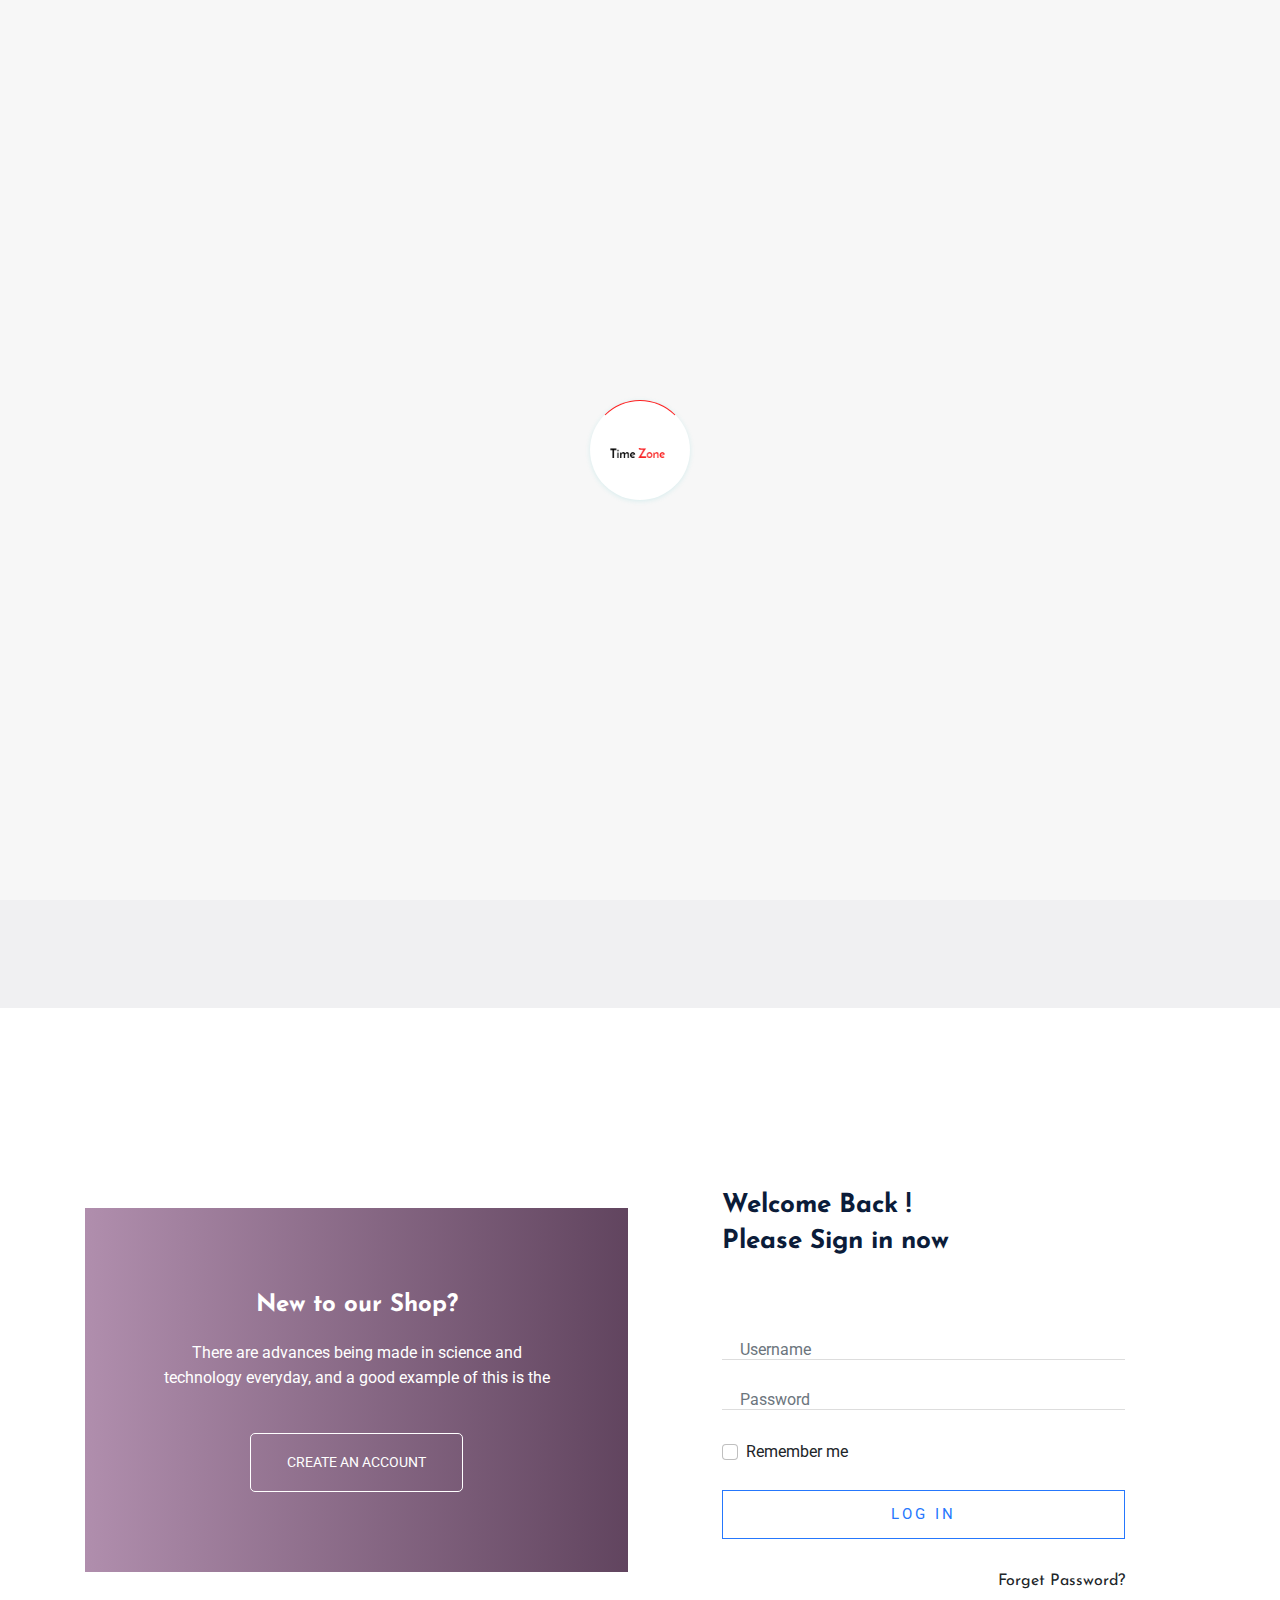
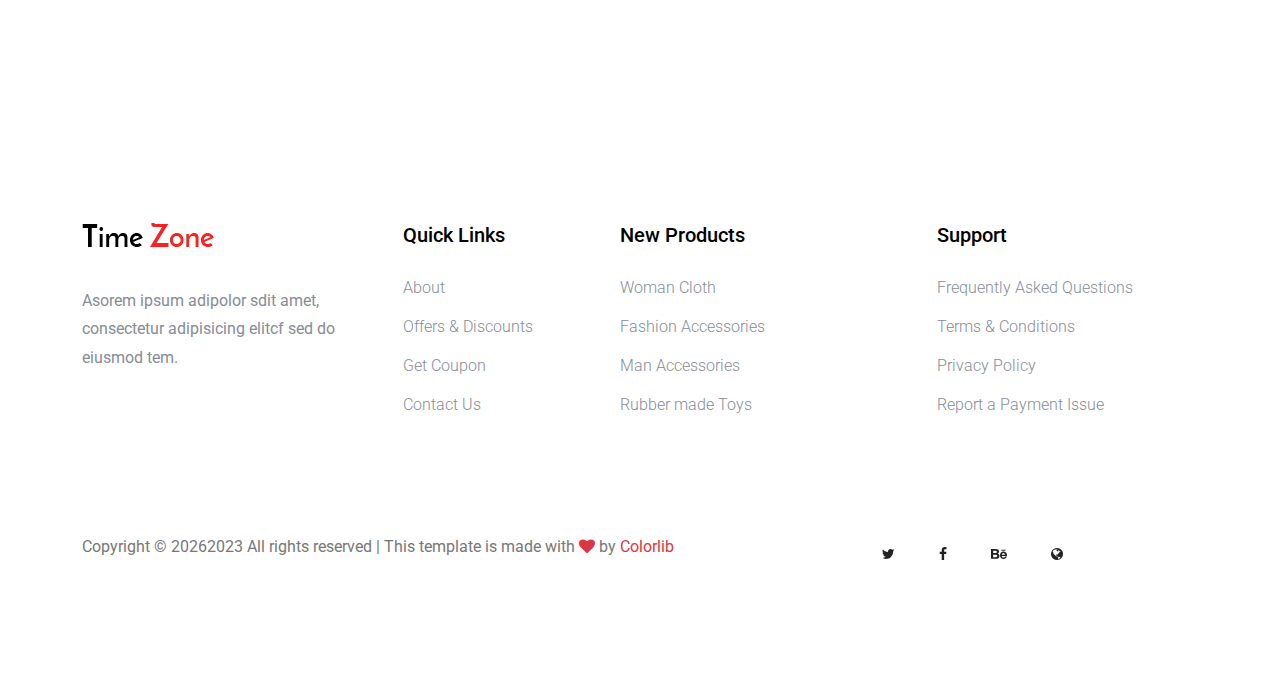
<file: login.html>
<!DOCTYPE html>
<html lang="en">

<head>
    <meta charset="UTF-8">
    <meta name="viewport" content="width=device-width, initial-scale=1.0">
    <title>Watch shop | eCommers</title>
    <link rel="shortcut icon" type="image/x-icon" href="assets/images/circle-check-solid.svg">
    <link rel="preconnect" href="https://fonts.googleapis.com">
    <link rel="preconnect" href="https://fonts.gstatic.com" crossorigin>
    <link
        href="https://fonts.googleapis.com/css2?family=Roboto:ital,wght@0,100;0,300;0,400;0,500;0,700;0,900;1,100;1,300;1,400;1,500;1,700;1,900&display=swap"
        rel="stylesheet">
    <link rel="preconnect" href="https://fonts.googleapis.com">
    <link rel="preconnect" href="https://fonts.gstatic.com" crossorigin>
    <link
        href="https://fonts.googleapis.com/css2?family=Josefin+Sans:ital,wght@0,100;0,200;0,300;0,400;0,500;0,600;0,700;1,100;1,200;1,300;1,400;1,500;1,600;1,700&display=swap"
        rel="stylesheet">
    <link rel="stylesheet" href="./assets/css/animate.min.css">
    <link rel="stylesheet" href="./assets/css/nice-select.css">
    <link rel="stylesheet" href="https://cdnjs.cloudflare.com/ajax/libs/font-awesome/4.7.0/css/font-awesome.min.css">
    <!-- <link rel="stylesheet" href="./assets/css/font-awesome_4.7.0_css_font-awesome.min.css"> -->
    <link rel="stylesheet" href="./assets/css/bootstrap.min.css">
    <link rel="stylesheet" href="./assets/css/unpkg.com_aos@2.3.1_dist_aos.css">
    <link rel="stylesheet" href="assets/css/style.css">
</head>

<body onload="removeLoader()">
    <div id="preloader-active" style="">
        <div class="preloader d-flex align-items-center justify-content-center">
            <div class="preloader-circle"></div>
            <div class="preloader-inner position-relative ">

                <div class="preloader-img pere-text">
                    <img src="assets/images/logo.png" alt="">
                </div>
            </div>
        </div>
    </div>

    <!-- start header  -->
    <header class="header bg-white">
        <nav class="navbar navbar-expand-lg py-lg-4 px-3 bg-white">
            <div class="container-fluid ">
                <a class="navbar-brand " href="#"><img src="./assets/images/logo.png" alt="logo"></a>
                <div class="collapse navbar-collapse" id="navbarSupportedContent">
                    <ul class="navbar-nav gap-4 m-auto mb-2 mb-lg-0">
                        <li class="nav-item">
                            <a class="nav-link " aria-current="page" href="index.html">Home</a>
                        </li>
                        <li class="nav-item">
                            <a class="nav-link" href="shop.html">Shop</a>
                        </li>
                        <li class="nav-item">
                            <a class="nav-link" href="about.html">About</a>
                        </li>
                        <li class="hot nav-item dropdown">
                            <a class="nav-link toggle" href="#" role="button" data-bs-toggle="dropdown"
                                aria-expanded="false">
                                Leatest
                            </a>
                            <ul class="dropdown-menu">
                                <li><a class="dropdown-item" href="shop.html">Product List</a></li>
                                <li><a class="dropdown-item" href="product-lists.html">Product Details</a></li>
                            </ul>
                        </li>
                        <li class="nav-item dropdown">
                            <a class="nav-link active" href="#" role="button" data-bs-toggle="dropdown"
                                aria-expanded="false">
                                Blog
                            </a>
                            <ul class="dropdown-menu">
                                <li><a class="dropdown-item" href="blog.html">Blog</a></li>
                                <li><a class="dropdown-item" href="blog-details.html">Blog Details</a></li>
                            </ul>
                        </li>
                        <li class="nav-item dropdown">
                            <a class="nav-link toggle" href="#" role="button" data-bs-toggle="dropdown"
                                aria-expanded="false">
                                Pages
                            </a>
                            <ul class="dropdown-menu">
                                <li><a class="dropdown-item" href="login.html">Login</a></li>
                                <li><a class="dropdown-item" href="cart.html">Cart</a></li>
                                <li><a class="dropdown-item" href="elements.html">Element</a></li>
                                <li><a class="dropdown-item" href="confirmation.html">Confirmation</a></li>
                                <li><a class="dropdown-item" href="checkout.html">Product Checkout</a></li>
                            </ul>
                        </li>
                        <li class="nav-item">
                            <a class="nav-link" href="contact.html">Contact</a>
                        </li>
                    </ul>
                </div>
                <div class="icons d-flex gap-3 me-5 ">
                    <a href="#" class="ms-lg-3" id="search-icon"><i class='fa fa-search '></i></a>
                    <a href="#" class="ms-lg-3"><i class='fa fa-user'></i></a>
                    <a href="#" class="ms-lg-3"><i class='fa fa-shopping-cart'></i></a>
                </div>
            </div>
            <div class="container navbar-dark bg-dark fixed-top  justify-content-end d-lg-none p-3 mt-5">
                <button class=" navbar-toggler ms-auto" type="button" data-bs-toggle="collapse"
                    data-bs-target="#offcanvasDarkNavbar" aria-controls="offcanvasDarkNavbar"
                    aria-label="Toggle navigation">Menu
                    <span class="navbar-toggler-icon"></span>
                </button>
                <div class="collapse navbar-collapse w-100  mt-2  text-bg-dark" tabindex="-1" id="offcanvasDarkNavbar"
                    aria-labelledby="offcanvasDarkNavbarLabel">
                    <div class="offcanvas-body">
                        <ul class="navbar-nav justify-content-end w-100 flex-grow-1 pe-3">
                            <li class="nav-item">
                                <a class="nav-link " aria-current="page" href="index.html">Home</a>
                            </li>
                            <li class="nav-item">
                                <a class="nav-link" href="shop.html">Shop</a>
                            </li>
                            <li class="nav-item">
                                <a class="nav-link" href="about.html">About</a>
                            </li>
                            <li class="nav-item dropdown">
                                <a class="nav-link dropdown-toggle" href="#" role="button" data-bs-toggle="dropdown"
                                    aria-expanded="false">
                                    Leatest
                                </a>
                                <ul class="dropdown-menu">
                                    <li><a class="dropdown-item" href="shop.html">Product List</a></li>
                                    <li><a class="dropdown-item" href="product-lists.html">Product Details</a></li>
                                </ul>
                            </li>
                            <li class="nav-item dropdown">
                                <a class="nav-link " href="#" role="button" data-bs-toggle="dropdown"
                                    aria-expanded="false">
                                    Blog
                                </a>
                                <ul class="dropdown-menu">
                                    <li><a class="dropdown-item" href="blog.html">Blog</a></li>
                                    <li><a class="dropdown-item" href="blog-details.html">Blog Details</a></li>
                                </ul>
                            </li>
                            <li class="nav-item dropdown">
                                <a class="nav-link active toggle" href="#" role="button" data-bs-toggle="dropdown"
                                    aria-expanded="false">
                                    Pages
                                </a>
                                <ul class="dropdown-menu">
                                    <li><a class="dropdown-item" href="login.html">Login</a></li>
                                    <li><a class="dropdown-item" href="cart.html">Cart</a></li>
                                    <li><a class="dropdown-item" href="elements.html">Element</a></li>
                                    <li><a class="dropdown-item" href="confirmation.html">Confirmation</a></li>
                                    <li><a class="dropdown-item" href="checkout.html">Product Checkout</a></li>
                                </ul>
                            </li>
                            <li class="nav-item">
                                <a class="nav-link" href="contact.html">Contact</a>
                            </li>
                        </ul>
                    </div>
                </div>
            </div>
        </nav>
    </header>
    <!-- end header  -->

    <!-- start home  -->
    <section class="home shop">
        <div class="container ">
            <div class="row mt-sm-4  d-flex justify-content-center align-items-center">
                <div class="left-side col-11 mt-sm-5">
                    <div id="start-nav"></div>
                    <h3 class="shop-head text-center">Login </h3>
                </div>
            </div>
        </div>
    </section>
    <!-- end home  -->

    <!-- start login  -->

    <section class="login padding-top">
        <div class="container">
            <div class="row align-items-center">
                <div class="col-md-6 col-12 text-center">
                    <div class="left">
                        <h4>New to our Shop?</h4>
                        <p>There are advances being made in science and technology everyday, and a good example of this
                            is the
                        </p>
                        <button class="text-uppercase btn-account" href="#">CREATE AN ACCOUNT</button>
                    </div>
                </div>
                <div class="col-md-6 col-12">
                    <div class="right">
                        <h4>Welcome Back ! <br>
                            Please Sign in now</h4>
                        <form class="form-contact comment_form" action="#" id="commentForm">
                            <div class="row">
                                <div class="col-12">
                                    <div class="form-group">
                                        <input class="form-control" name="name" id="name" type="text"
                                            placeholder="Username" fdprocessedid="mfkt9">
                                    </div>
                                </div>
                                <div class="col-12">
                                    <div class="form-group">
                                        <input class="form-control" name="password" id="password" type="password"
                                            placeholder="Password" fdprocessedid="05s2i6">
                                    </div>
                                </div>
                                <div class="col-12">
                                    <div class="form-check">
                                        <input class="form-check-input" type="checkbox" value="" id="flexCheckDefault">
                                        <label class="form-check-label" for="flexCheckDefault">
                                            Remember me
                                        </label>
                                    </div>
                                </div>
                            </div>
                            <div class="col-12 mt-4">
                                <div class="form-group">
                                    <button type="submit" class="login w-100 text-uppercase " fdprocessedid="1h5jr">Log
                                        iN</button>
                                </div>
                            </div>
                            <span class="d-flex justify-content-end forget">
                                <a  href="#">Forget Password?</a>
                            </span>
                        </form>
                    </div>
                </div>
            </div>
        </div>
    </section>

    <!-- end login  -->

    <!-- start footer  -->
    <footer class="footer">
        <div class="container">
            <div class="row d-flex justify-content-between">
                <div class="mb col-xl-3 col-lg-3 col-md-5 col-sm-6">
                    <div class="box">
                        <div class="logo">
                            <a href="index.html">
                                <img class="" src="./assets/images/logo2_footer.png" alt="logo">
                            </a>
                        </div>
                        <p>
                            Asorem ipsum adipolor sdit amet, consectetur adipisicing elitcf sed do eiusmod tem.
                        </p>
                    </div>
                </div>
                <div class="mb col-xl-2 col-lg-3 col-md-3 col-sm-5">
                    <div class="box ps-1">
                        <h4>Quick Links</h4>
                        <ul>
                            <li><a href="#">About</a></li>
                            <li><a href="#"> Offers &amp; Discounts</a></li>
                            <li><a href="#"> Get Coupon</a></li>
                            <li><a href="#"> Contact Us</a></li>
                        </ul>
                    </div>
                </div>
                <div class="mb col-xl-3 col-lg-3 col-md-4 col-sm-7">
                    <div class="box">
                        <h4>New Products</h4>
                        <ul>
                            <li><a href="#">Woman Cloth</a></li>
                            <li><a href="#">Fashion Accessories</a></li>
                            <li><a href="#"> Man Accessories</a></li>
                            <li><a href="#"> Rubber made Toys</a></li>
                        </ul>
                    </div>
                </div>
                <div class="mb col-xl-3 col-lg-3 col-md-5 col-sm-7">
                    <div class="box">
                        <h4>Support</h4>
                        <ul>
                            <li><a href="#">Frequently Asked Questions</a></li>
                            <li><a href="#">Terms &amp; Conditions</a></li>
                            <li><a href="#">Privacy Policy</a></li>
                            <li><a href="#">Report a Payment Issue</a></li>
                        </ul>
                    </div>
                </div>
            </div>
            <div class="row d-flex align-items-center">
                <div class="col-xl-7 col-lg-8 col-md-7">
                    <div class="copy-right">
                        <p>
                            Copyright ©
                            <script>document.write(new Date().getFullYear());</script>2023 All rights reserved |
                            This
                            template is made with <i class="text-danger fa fa-heart" aria-hidden="true"></i> by <a
                                href="https://colorlib.com" target="_blank" class="text-danger fw-thin">Colorlib</a>
                        </p>
                    </div>
                </div>
                <div class="col-xl-5 col-lg-4 col-md-5">
                    <div class="copy-right d-flex ">

                        <div class="footer-social me-md-auto ms-lg-auto d-flex gap-md-2 gap-lg-4">
                            <a href="#"><i class="fa fa-twitter"></i></a>
                            <a href="#"><i class="fa fa-facebook-f"></i></a>
                            <a href="#"><i class="fa fa-behance"></i></a>
                            <a href="#"><i class="fa fa-globe"></i></a>
                        </div>
                    </div>
                </div>
            </div>
        </div>
    </footer>
    <!-- end footer  -->

    <a id="move-up" class="" href="#top">
        <i class="fa fa-arrow-up"></i>
    </a>

    <section id="search" style="display: none;" class="">
        <div class=" d-flex align-items-center justify-content-center">
            <div id="search-close" class="search-close-btn">+</div>
            <form class="">
                <input type="text" id="search" placeholder="Searching key....." fdprocessedid="vzx84m">
            </form>
        </div>
    </section>

    <script src="./assets/js/jquery.js"></script>
    <script src="./assets/js/jquery.nice-select.min.js"></script>
    <script src="./assets/js/unpkg.com_aos@2.3.1_dist_aos.js"></script>
    <script src="./assets/js/bootstrap.bundle.min.js"></script>
    <script src="./assets/js/script.js"></script>
</body>

</html>
</file>
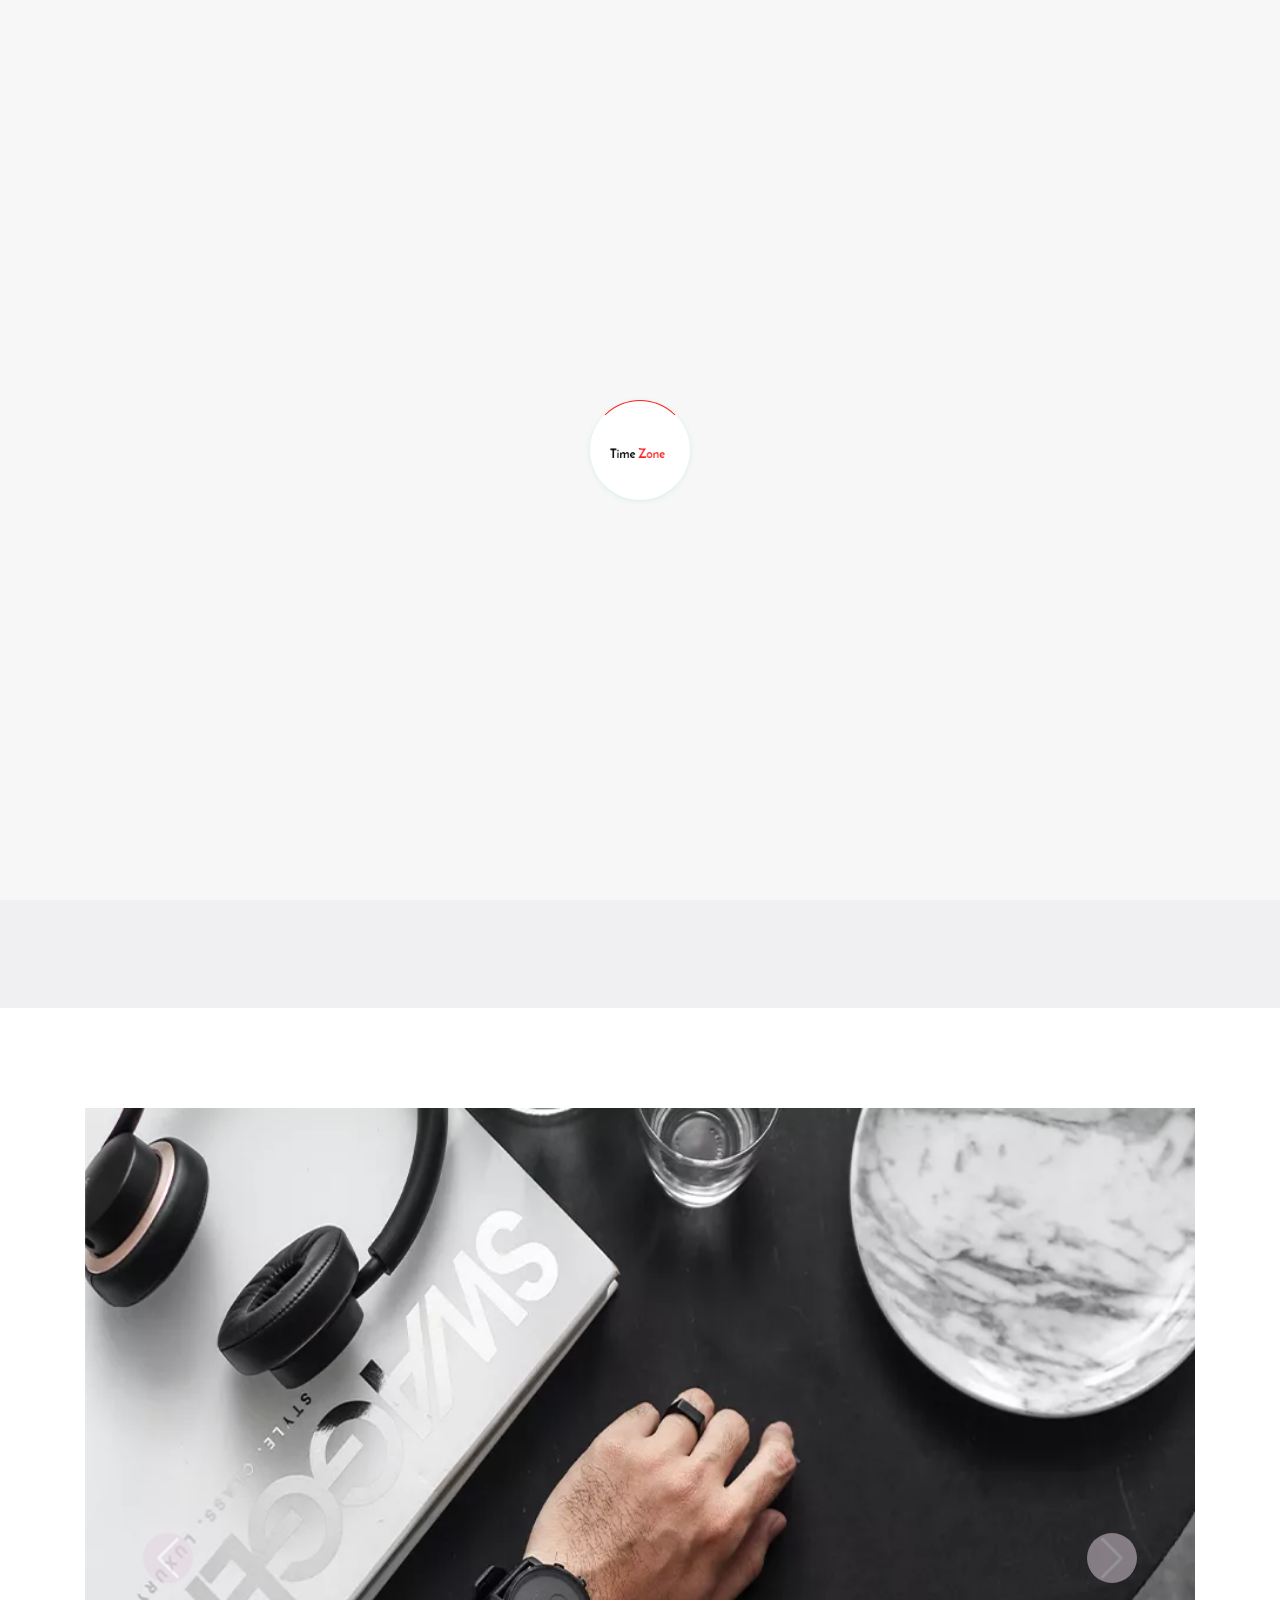
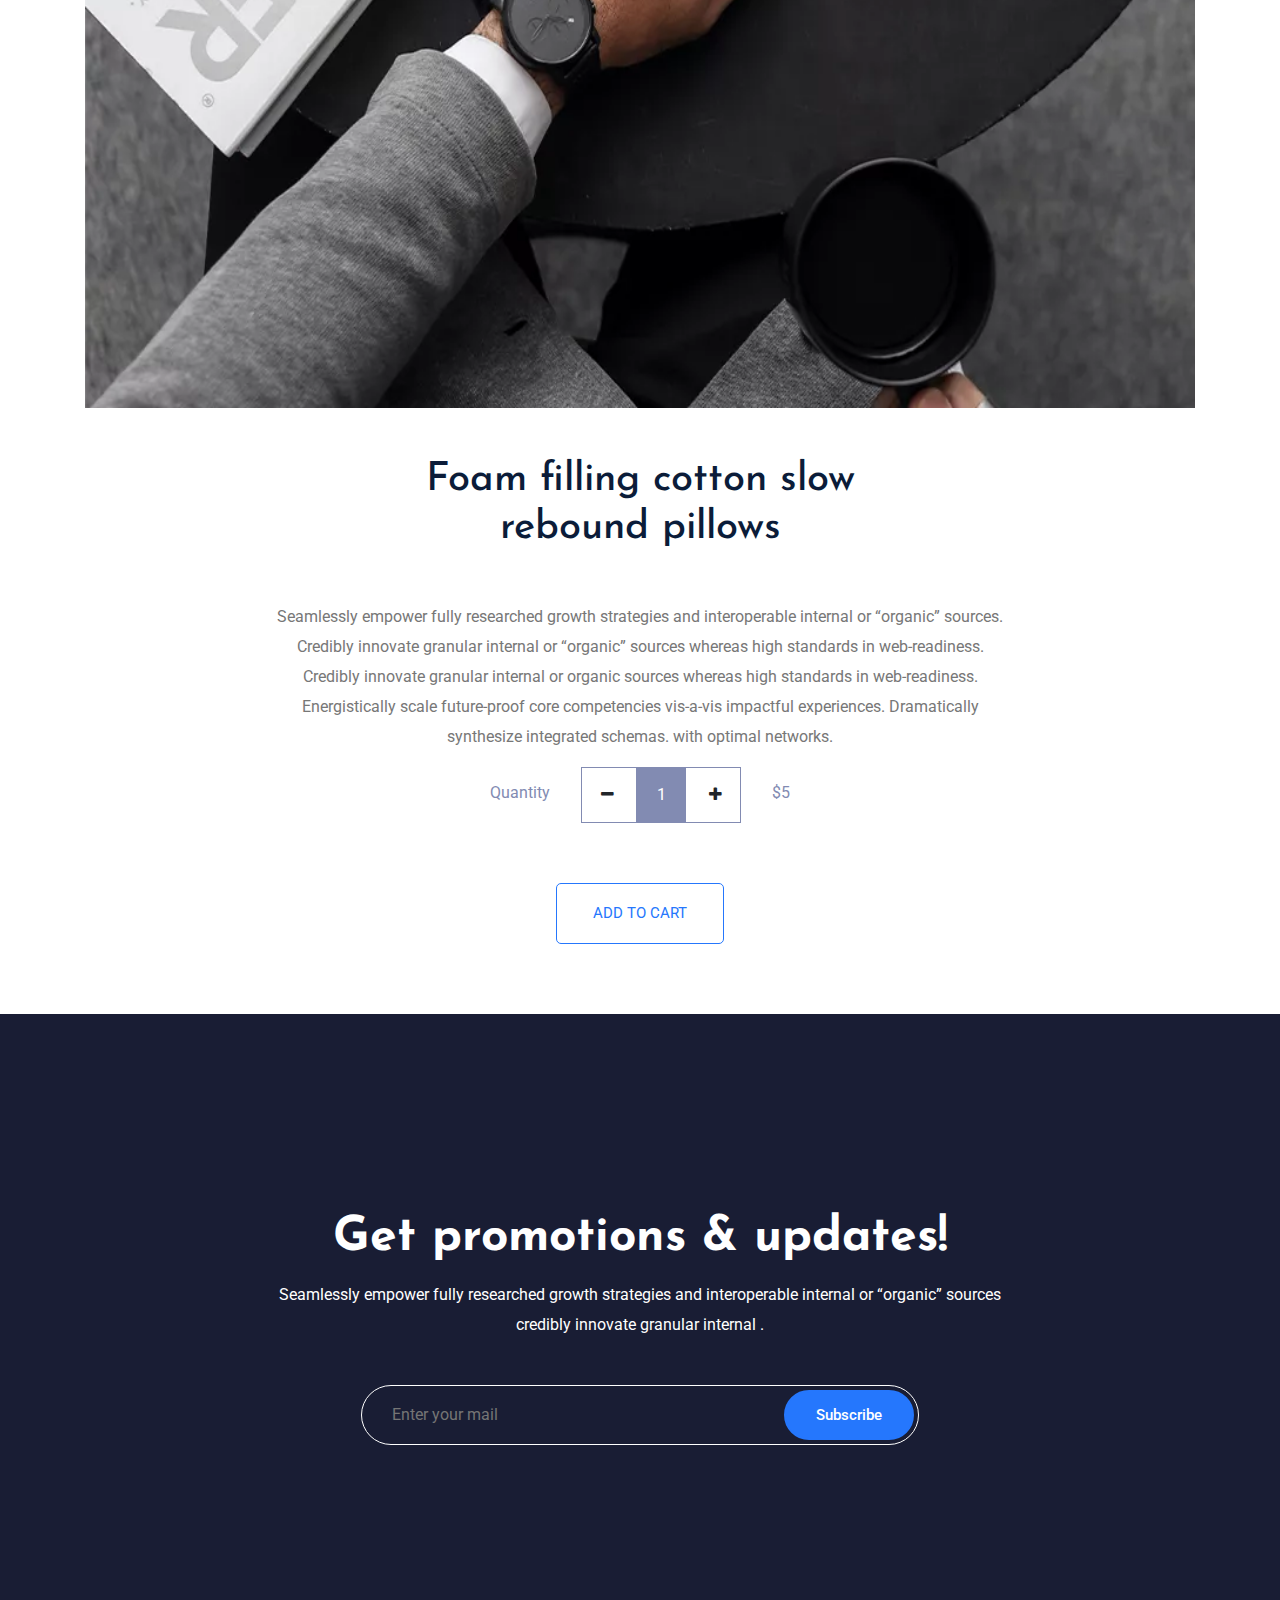
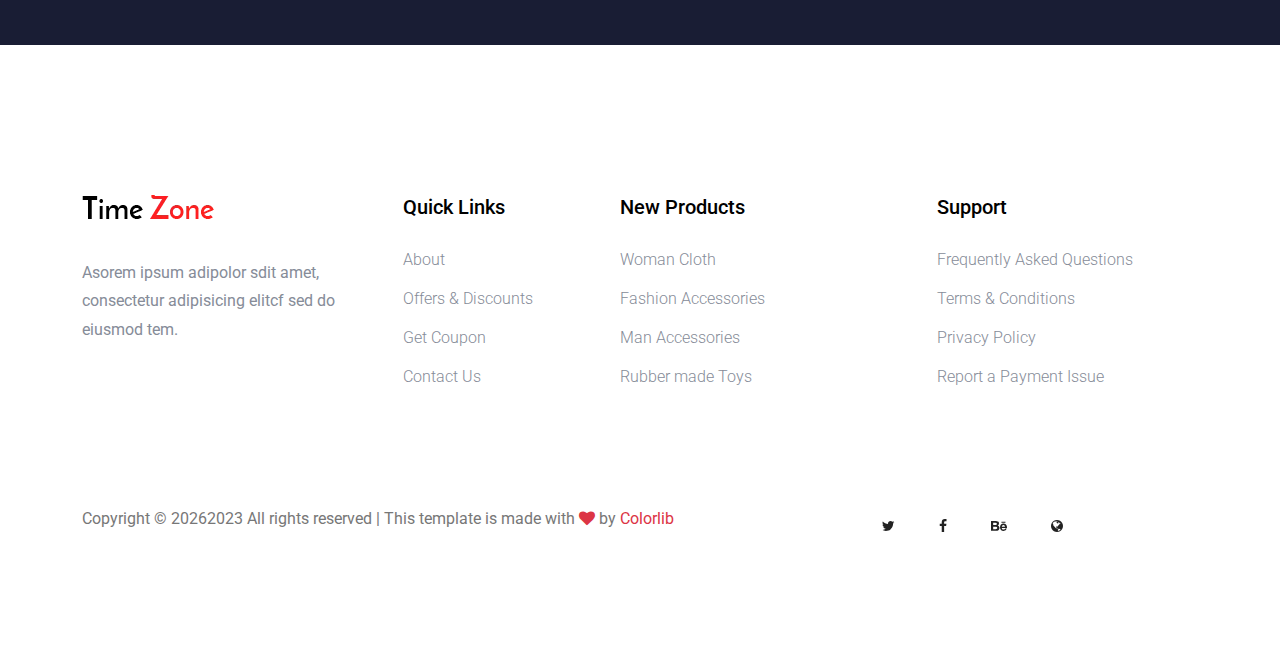
<file: product-lists.html>
<!DOCTYPE html>
<html lang="en">

<head>
    <meta charset="UTF-8">
    <meta name="viewport" content="width=device-width, initial-scale=1.0">
    <title>Watch shop | eCommers</title>
    <link rel="shortcut icon" type="image/x-icon" href="assets/images/circle-check-solid.svg">
    <link rel="preconnect" href="https://fonts.googleapis.com">
    <link rel="preconnect" href="https://fonts.gstatic.com" crossorigin>
    <link
        href="https://fonts.googleapis.com/css2?family=Roboto:ital,wght@0,100;0,300;0,400;0,500;0,700;0,900;1,100;1,300;1,400;1,500;1,700;1,900&display=swap"
        rel="stylesheet">
    <link rel="preconnect" href="https://fonts.googleapis.com">
    <link rel="preconnect" href="https://fonts.gstatic.com" crossorigin>
    <link
        href="https://fonts.googleapis.com/css2?family=Josefin+Sans:ital,wght@0,100;0,200;0,300;0,400;0,500;0,600;0,700;1,100;1,200;1,300;1,400;1,500;1,600;1,700&display=swap"
        rel="stylesheet">
    <link rel="stylesheet" href="./assets/css/animate.min.css">
    <link rel="stylesheet" href="./assets/css/nice-select.css">
    <link rel="stylesheet" href="https://cdnjs.cloudflare.com/ajax/libs/font-awesome/4.7.0/css/font-awesome.min.css">
    <!-- <link rel="stylesheet" href="./assets/css/font-awesome_4.7.0_css_font-awesome.min.css"> -->
    <link rel="stylesheet" href="./assets/css/bootstrap.min.css">
    <link rel="stylesheet" href="./assets/css/unpkg.com_aos@2.3.1_dist_aos.css">
    <link rel="stylesheet" href="assets/css/style.css">
</head>

<body onload="removeLoader()">
    <div id="preloader-active" style="">
        <div class="preloader d-flex align-items-center justify-content-center">
            <div class="preloader-circle"></div>
            <div class="preloader-inner position-relative ">

                <div class="preloader-img pere-text">
                    <img src="assets/images/logo.png" alt="">
                </div>
            </div>
        </div>
    </div>

    <!-- start header  -->
    <header class="header bg-white">
        <nav class="navbar navbar-expand-lg py-lg-4 px-3 bg-white">
            <div class="container-fluid ">
                <a class="navbar-brand " href="#"><img src="./assets/images/logo.png" alt="logo"></a>
                <div class="collapse navbar-collapse" id="navbarSupportedContent">
                    <ul class="navbar-nav gap-4 m-auto mb-2 mb-lg-0">
                        <li class="nav-item">
                            <a class="nav-link active" aria-current="page" href="index.html">Home</a>
                        </li>
                        <li class="nav-item">
                            <a class="nav-link" href="shop.html">Shop</a>
                        </li>
                        <li class="nav-item">
                            <a class="nav-link" href="about.html">About</a>
                        </li>
                        <li class="hot nav-item dropdown">
                            <a class="nav-link toggle" href="#" role="button" data-bs-toggle="dropdown"
                                aria-expanded="false">
                                Leatest
                            </a>
                            <ul class="dropdown-menu">
                                <li><a class="dropdown-item" href="shop.html">Product List</a></li>
                                <li><a class="dropdown-item" href="product-lists.html">Product Details</a></li>
                            </ul>
                        </li>
                        <li class="nav-item dropdown">
                            <a class="nav-link " href="#" role="button" data-bs-toggle="dropdown" aria-expanded="false">
                                Blog
                            </a>
                            <ul class="dropdown-menu">
                                <li><a class="dropdown-item" href="blog.html">Blog</a></li>
                                <li><a class="dropdown-item" href="blog-details.html">Blog Details</a></li>
                            </ul>
                        </li>
                        <li class="nav-item dropdown">
                            <a class="nav-link toggle" href="#" role="button" data-bs-toggle="dropdown"
                                aria-expanded="false">
                                Pages
                            </a>
                            <ul class="dropdown-menu">
                                <li><a class="dropdown-item" href="login.html">Login</a></li>
                                <li><a class="dropdown-item" href="cart.html">Cart</a></li>
                                <li><a class="dropdown-item" href="elements.html">Element</a></li>
                                <li><a class="dropdown-item" href="confirmation.html">Confirmation</a></li>
                                <li><a class="dropdown-item" href="checkout.html">Product Checkout</a></li>
                            </ul>
                        </li>
                        <li class="nav-item">
                            <a class="nav-link" href="contact.html">Contact</a>
                        </li>
                    </ul>
                </div>
                <div class="icons d-flex gap-3 me-5 ">
                    <a href="#" class="ms-lg-3" id="search-icon"><i class='fa fa-search '></i></a>
                    <a href="#" class="ms-lg-3"><i class='fa fa-user'></i></a>
                    <a href="#" class="ms-lg-3"><i class='fa fa-shopping-cart'></i></a>
                </div>
            </div>
            <div class="container navbar-dark bg-dark fixed-top  justify-content-end d-lg-none p-3 mt-5">
                <button class=" navbar-toggler ms-auto" type="button" data-bs-toggle="collapse"
                    data-bs-target="#offcanvasDarkNavbar" aria-controls="offcanvasDarkNavbar"
                    aria-label="Toggle navigation">Menu
                    <span class="navbar-toggler-icon"></span>
                </button>
                <div class="collapse navbar-collapse w-100  mt-2  text-bg-dark" tabindex="-1" id="offcanvasDarkNavbar"
                    aria-labelledby="offcanvasDarkNavbarLabel">
                    <div class="offcanvas-body">
                        <ul class="navbar-nav justify-content-end w-100 flex-grow-1 pe-3">
                            <li class="nav-item">
                                <a class="nav-link " aria-current="page" href="index.html">Home</a>
                            </li>
                            <li class="nav-item">
                                <a class="nav-link" href="shop.html">Shop</a>
                            </li>
                            <li class="nav-item">
                                <a class="nav-link" href="about.html">About</a>
                            </li>
                            <li class="nav-item dropdown">
                                <a class="nav-link active dropdown-toggle" href="#" role="button" data-bs-toggle="dropdown"
                                    aria-expanded="false">
                                    Leatest
                                </a>
                                <ul class="dropdown-menu">
                                    <li><a class="dropdown-item" href="shop.html">Product List</a></li>
                                    <li><a class="dropdown-item active" href="product-lists.html">Product Details</a>
                                    </li>
                                </ul>
                            </li>
                            <li class="nav-item dropdown">
                                <a class="nav-link " href="#" role="button" data-bs-toggle="dropdown"
                                    aria-expanded="false">
                                    Blog
                                </a>
                                <ul class="dropdown-menu">
                                    <li><a class="dropdown-item" href="blog.html">Blog</a></li>
                                    <li><a class="dropdown-item" href="blog-details.html">Blog Details</a></li>
                                </ul>
                            </li>
                            <li class="nav-item dropdown">
                                <a class="nav-link toggle" href="#" role="button" data-bs-toggle="dropdown"
                                    aria-expanded="false">
                                    Pages
                                </a>
                                <ul class="dropdown-menu">
                                    <li><a class="dropdown-item" href="login.html">Login</a></li>
                                    <li><a class="dropdown-item" href="cart.html">Cart</a></li>
                                    <li><a class="dropdown-item" href="elements.html">Element</a></li>
                                    <li><a class="dropdown-item" href="confirmation.html">Confirmation</a></li>
                                    <li><a class="dropdown-item" href="checkout.html">Product Checkout</a></li>
                                </ul>
                            </li>
                            <li class="nav-item">
                                <a class="nav-link" href="contact.html">Contact</a>
                            </li>
                        </ul>
                    </div>
                </div>
            </div>
        </nav>
    </header>
    <!-- end header  -->

    <!-- start home  -->
    <section class="home shop">
        <div class="container ">
            <div class="row mt-sm-4  d-flex justify-content-center align-items-center">
                <div class="left-side col-11 mt-sm-5">
                    <div id="start-nav"></div>
                    <h3 class="shop-head text-center">Watch Shop </h3>
                </div>
            </div>
        </div>
    </section>
    <!-- end home  -->
    <!-- start slider  -->
    <section class="slider padding-top">
        <div class="container">
            <div id="carouselExampleAutoplaying" class="carousel slide" data-bs-ride="carousel">
                <div class="carousel-inner">
                    <div class="carousel-item active">
                        <img src="./assets/images/gallery1.png" class="d-block w-100 img-fluid" alt="gallery1">
                    </div>
                    <div class="carousel-item">
                        <img src="./assets/images/gallery2.png" class="d-block w-100 img-fluid" alt="gallery2">
                    </div>
                    <div class="carousel-item">
                        <img src="./assets/images/gallery3.png" class="d-block w-100 img-fluid" alt="gallery3">
                    </div>
                    <div class="carousel-item">
                        <img src="./assets/images/gallery4.png" class="d-block w-100 img-fluid" alt="gallery4">
                    </div>
                    <div class="carousel-item">
                        <img src="./assets/images/gallery01.png" class="d-block w-100 img-fluid" alt="gallery01">
                    </div>
                </div>
                <button class="carousel-control-prev" type="button" data-bs-target="#carouselExampleAutoplaying"
                    data-bs-slide="prev">
                    <span class="carousel-control-prev-icon" aria-hidden="true"></span>
                </button>
                <button class="carousel-control-next" type="button" data-bs-target="#carouselExampleAutoplaying"
                    data-bs-slide="next">
                    <span class="carousel-control-next-icon" aria-hidden="true"></span>
                </button>
            </div>
            <div class="row justify-content-center mt-5">
                <div class="col-lg-8">
                    <div class="single_product_text text-center">
                        <h3>Foam filling cotton slow <br> rebound pillows</h3>
                        <p>
                            Seamlessly empower fully researched growth strategies and interoperable internal or
                            “organic” sources. Credibly innovate granular internal or “organic” sources whereas high
                            standards in web-readiness. Credibly innovate granular internal or organic sources whereas
                            high standards in web-readiness. Energistically scale future-proof core competencies
                            vis-a-vis impactful experiences. Dramatically synthesize integrated schemas. with optimal
                            networks.
                        </p>
                        <div class="card_area">
                            <div class="product_count_area d-flex gap-3 align-items-center justify-content-center">
                                <p>Quantity</p>
                                <div class="product_count d-inline-block">
                                    <span class="product_count_item number-decrement">
                                        <i class="fa fa-minus"></i>
                                    </span>
                                    <input class="product_count_item input-number" type="text" value="1" min="0"
                                        max="10" fdprocessedid="kqc62">
                                    <span class="product_count_item number-increment">
                                        <i class="fa fa-plus"></i>
                                    </span>
                                </div>
                                <p>$5</p>
                            </div>
                            <div class="add_to_cart">
                                <a href="#" class="btn_3">add to cart</a>
                            </div>
                        </div>
                    </div>
                </div>
            </div>
        </div>
        </div>
    </section>

    <!-- end slider  -->

    <!-- start subscribe  -->

    <section class="subscribe">
        <div class="container">
            <div class="row justify-content-center">
                <div class="col-lg-8">
                    <div class="subscribe-content text-center">
                        <h2 class="text-white">Get promotions &amp; updates!</h2>
                        <p class="text-white">Seamlessly empower fully researched growth strategies and interoperable
                            internal or “organic”
                            sources credibly innovate granular internal .</p>
                        <div class="subscribe-form">
                            <input type="email" placeholder="Enter your mail" fdprocessedid="wgi0qg">
                            <a href="#" class="btnSubscribe">Subscribe</a>
                        </div>
                    </div>
                </div>
            </div>
        </div>
    </section>

    <!-- end subscribe  -->

    <!-- start footer  -->
    <footer class="footer">
        <div class="container">
            <div class="row d-flex justify-content-between">
                <div class="mb col-xl-3 col-lg-3 col-md-5 col-sm-6">
                    <div class="box">
                        <div class="logo">
                            <a href="index.html">
                                <img class="" src="./assets/images/logo2_footer.png" alt="logo">
                            </a>
                        </div>
                        <p>
                            Asorem ipsum adipolor sdit amet, consectetur adipisicing elitcf sed do eiusmod tem.
                        </p>
                    </div>
                </div>
                <div class="mb col-xl-2 col-lg-3 col-md-3 col-sm-5">
                    <div class="box ps-1">
                        <h4>Quick Links</h4>
                        <ul>
                            <li><a href="#">About</a></li>
                            <li><a href="#"> Offers &amp; Discounts</a></li>
                            <li><a href="#"> Get Coupon</a></li>
                            <li><a href="#"> Contact Us</a></li>
                        </ul>
                    </div>
                </div>
                <div class="mb col-xl-3 col-lg-3 col-md-4 col-sm-7">
                    <div class="box">
                        <h4>New Products</h4>
                        <ul>
                            <li><a href="#">Woman Cloth</a></li>
                            <li><a href="#">Fashion Accessories</a></li>
                            <li><a href="#"> Man Accessories</a></li>
                            <li><a href="#"> Rubber made Toys</a></li>
                        </ul>
                    </div>
                </div>
                <div class="mb col-xl-3 col-lg-3 col-md-5 col-sm-7">
                    <div class="box">
                        <h4>Support</h4>
                        <ul>
                            <li><a href="#">Frequently Asked Questions</a></li>
                            <li><a href="#">Terms &amp; Conditions</a></li>
                            <li><a href="#">Privacy Policy</a></li>
                            <li><a href="#">Report a Payment Issue</a></li>
                        </ul>
                    </div>
                </div>
            </div>
            <div class="row d-flex align-items-center">
                <div class="col-xl-7 col-lg-8 col-md-7">
                    <div class="copy-right">
                        <p>
                            Copyright ©
                            <script>document.write(new Date().getFullYear());</script>2023 All rights reserved |
                            This
                            template is made with <i class="text-danger fa fa-heart" aria-hidden="true"></i> by <a
                                href="https://colorlib.com" target="_blank" class="text-danger fw-thin">Colorlib</a>
                        </p>
                    </div>
                </div>
                <div class="col-xl-5 col-lg-4 col-md-5">
                    <div class="copy-right d-flex ">

                        <div class="footer-social me-md-auto ms-lg-auto d-flex gap-md-2 gap-lg-4">
                            <a href="#"><i class="fa fa-twitter"></i></a>
                            <a href="#"><i class="fa fa-facebook-f"></i></a>
                            <a href="#"><i class="fa fa-behance"></i></a>
                            <a href="#"><i class="fa fa-globe"></i></a>
                        </div>
                    </div>
                </div>
            </div>
        </div>
    </footer>
    <!-- end footer  -->

    <a id="move-up" class="" href="#top">
        <i class="fa fa-arrow-up"></i>
    </a>

    <section id="search" style="display: none;" class="">
        <div class=" d-flex align-items-center justify-content-center">
            <div id="search-close" class="search-close-btn">+</div>
            <form class="">
                <input type="text" id="search" placeholder="Searching key....." fdprocessedid="vzx84m">
            </form>
        </div>
    </section>

    <script src="./assets/js/jquery.js"></script>
    <script src="./assets/js/jquery.nice-select.min.js"></script>
    <script src="./assets/js/unpkg.com_aos@2.3.1_dist_aos.js"></script>
    <script src="./assets/js/bootstrap.bundle.min.js"></script>
    <script src="./assets/js/script.js"></script>
</body>

</html>
</file>
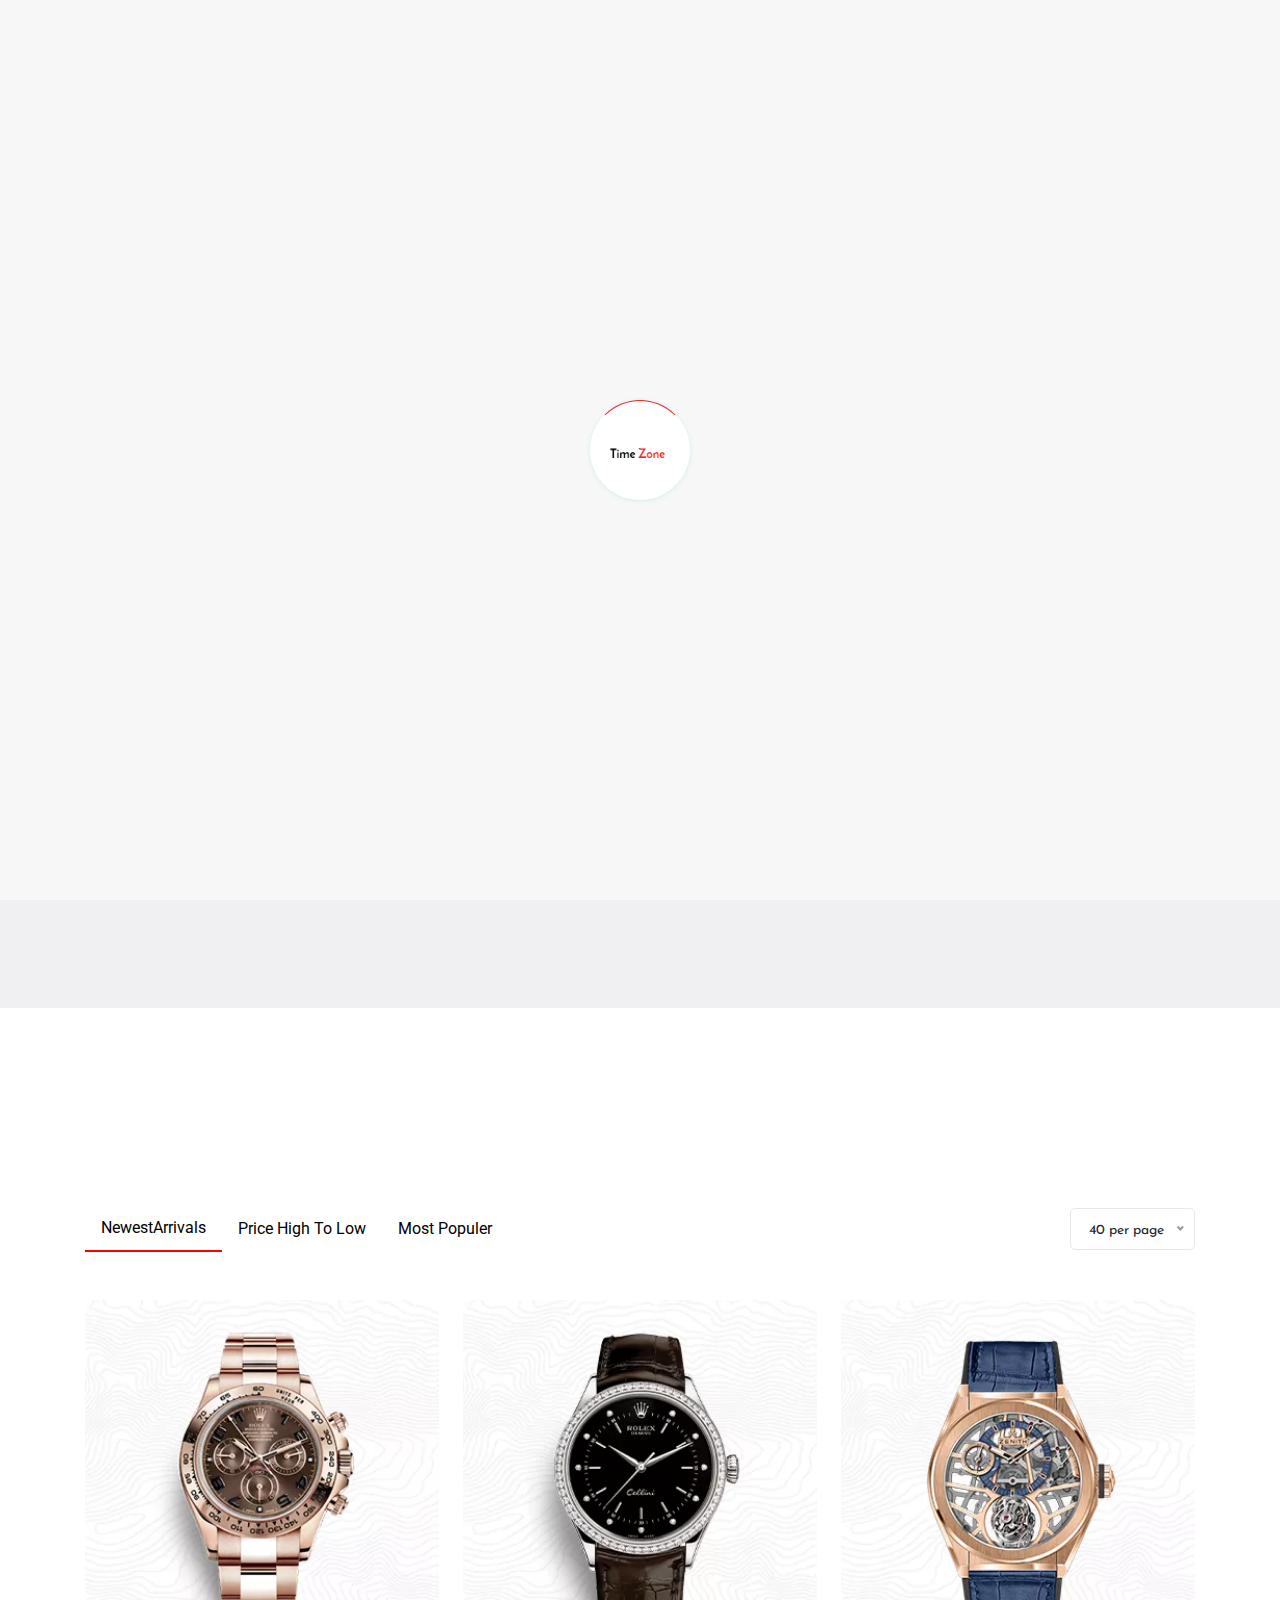
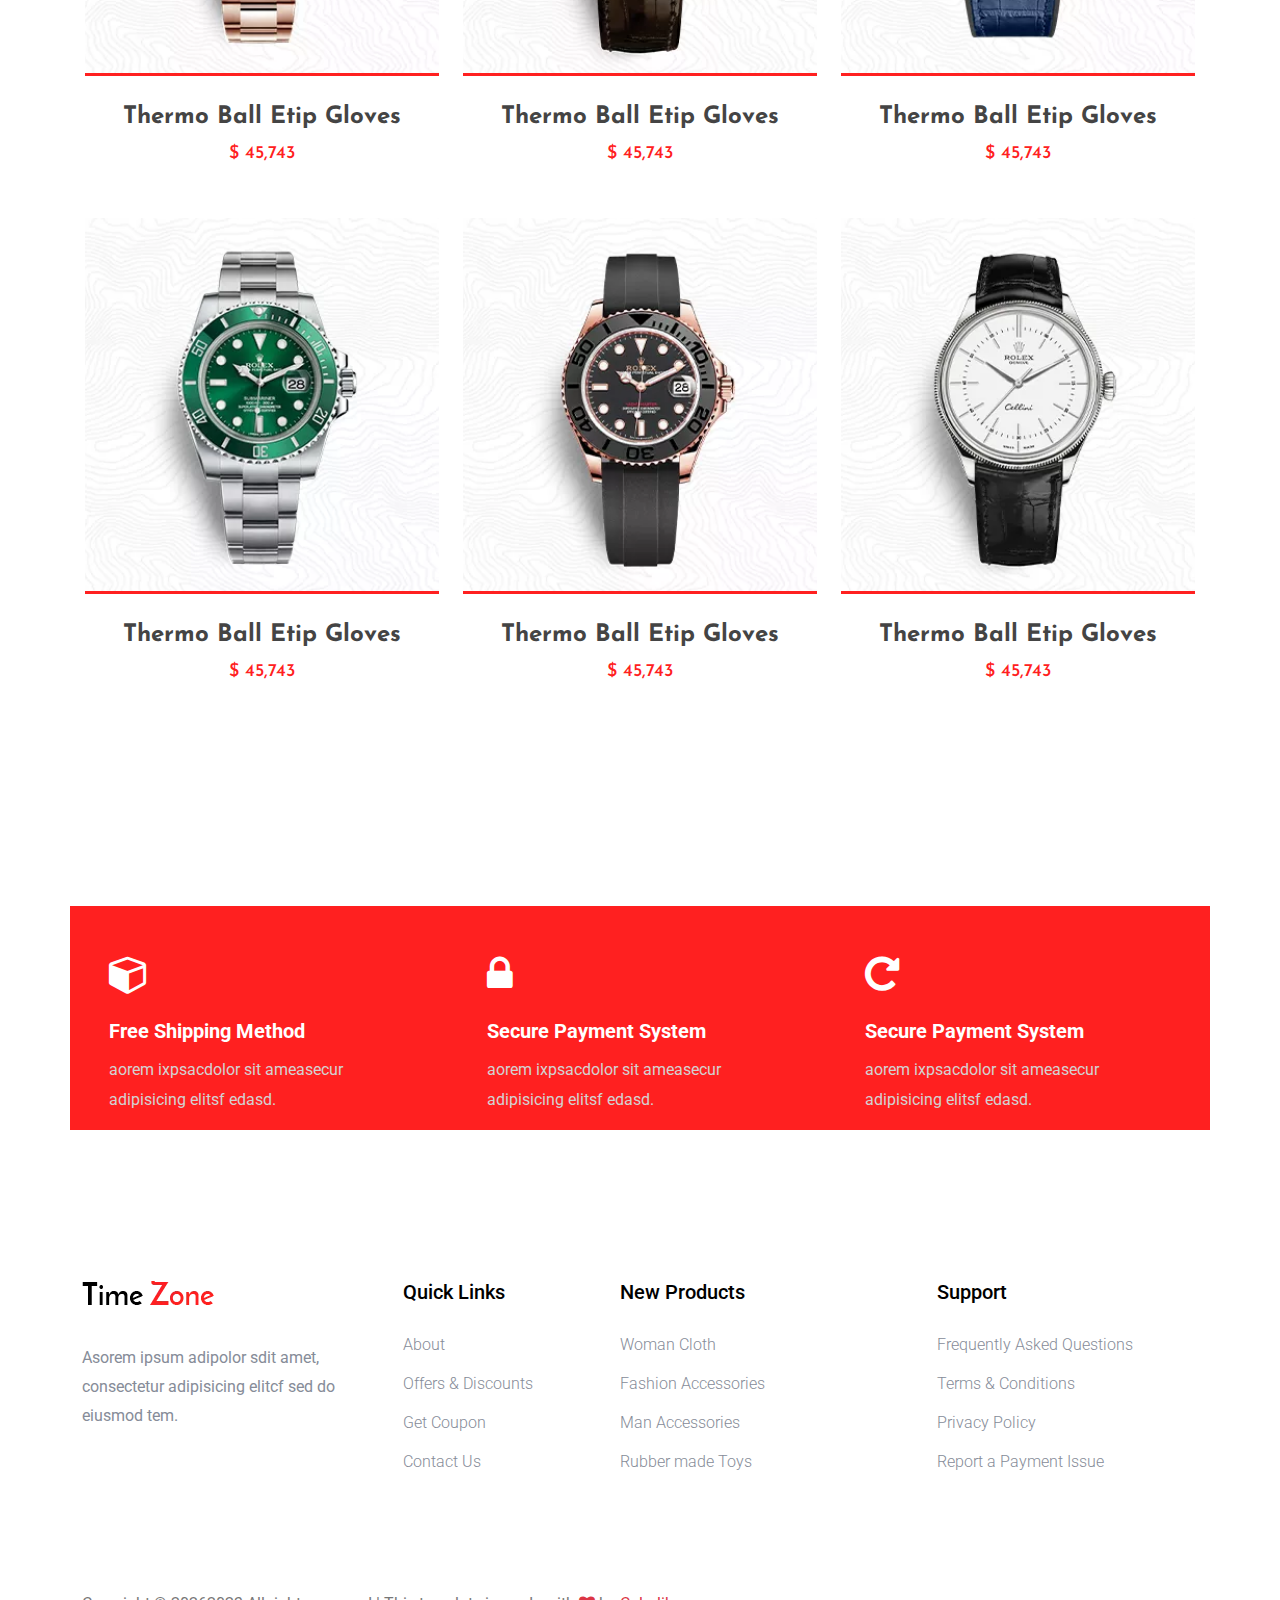
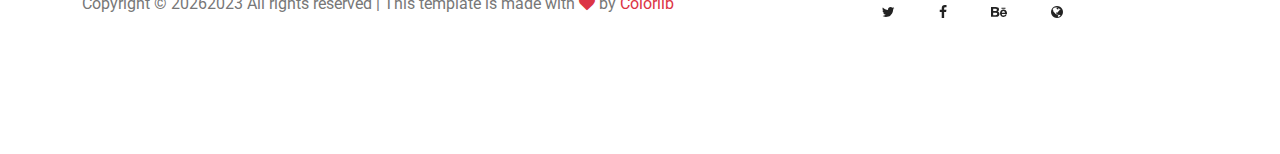
<file: shop.html>
<!DOCTYPE html>
<html lang="en">

<head>
    <meta charset="UTF-8">
    <meta name="viewport" content="width=device-width, initial-scale=1.0">
    <title>Watch shop | eCommers</title>
    <link rel="shortcut icon" type="image/x-icon" href="assets/images/circle-check-solid.svg">
    <link rel="preconnect" href="https://fonts.googleapis.com">
    <link rel="preconnect" href="https://fonts.gstatic.com" crossorigin>
    <link
        href="https://fonts.googleapis.com/css2?family=Roboto:ital,wght@0,100;0,300;0,400;0,500;0,700;0,900;1,100;1,300;1,400;1,500;1,700;1,900&display=swap"
        rel="stylesheet">
    <link rel="preconnect" href="https://fonts.googleapis.com">
    <link rel="preconnect" href="https://fonts.gstatic.com" crossorigin>
    <link
        href="https://fonts.googleapis.com/css2?family=Josefin+Sans:ital,wght@0,100;0,200;0,300;0,400;0,500;0,600;0,700;1,100;1,200;1,300;1,400;1,500;1,600;1,700&display=swap"
        rel="stylesheet">
    <link rel="stylesheet" href="./assets/css/animate.min.css">
    <link rel="stylesheet" href="./assets/css/nice-select.css">
    <link rel="stylesheet" href="https://cdnjs.cloudflare.com/ajax/libs/font-awesome/4.7.0/css/font-awesome.min.css">
    <!-- <link rel="stylesheet" href="./assets/css/font-awesome_4.7.0_css_font-awesome.min.css"> -->
    <link rel="stylesheet" href="./assets/css/bootstrap.min.css">
    <link rel="stylesheet" href="./assets/css/unpkg.com_aos@2.3.1_dist_aos.css">
    <link rel="stylesheet" href="assets/css/style.css">
</head>

<body onload="removeLoader()">
    <div id="preloader-active" style="">
        <div class="preloader d-flex align-items-center justify-content-center">
            <div class="preloader-circle"></div>
            <div class="preloader-inner position-relative ">

                <div class="preloader-img pere-text">
                    <img src="assets/images/logo.png" alt="">
                </div>
            </div>
        </div>
    </div>

    <!-- start header  -->
    <header class="header bg-white">
        <nav class="navbar navbar-expand-lg py-lg-4 px-3 bg-white">
            <div class="container-fluid ">
                <a class="navbar-brand " href="#"><img src="./assets/images/logo.png" alt="logo"></a>
                <div class="collapse navbar-collapse" id="navbarSupportedContent">
                    <ul class="navbar-nav gap-4 m-auto mb-2 mb-lg-0">
                        <li class="nav-item">
                            <a class="nav-link " aria-current="page" href="index.html">Home</a>
                        </li>
                        <li class="nav-item">
                            <a class="nav-link active" href="shop.html">Shop</a>
                        </li>
                        <li class="nav-item">
                            <a class="nav-link" href="about.html">About</a>
                        </li>
                        <li class="hot nav-item dropdown">
                            <a class="nav-link toggle" href="#" role="button" data-bs-toggle="dropdown"
                                aria-expanded="false">
                                Leatest
                            </a>
                            <ul class="dropdown-menu">
                                <li><a class="dropdown-item" href="shop.html">Product List</a></li>
                                <li><a class="dropdown-item" href="product-lists.html">Product Details</a></li>
                            </ul>
                        </li>
                        <li class="nav-item dropdown">
                            <a class="nav-link " href="#" role="button" data-bs-toggle="dropdown" aria-expanded="false">
                                Blog
                            </a>
                            <ul class="dropdown-menu">
                                <li><a class="dropdown-item" href="blog.html">Blog</a></li>
                                <li><a class="dropdown-item" href="blog-details.html">Blog Details</a></li>
                            </ul>
                        </li>
                        <li class="nav-item dropdown">
                            <a class="nav-link toggle" href="#" role="button" data-bs-toggle="dropdown"
                                aria-expanded="false">
                                Pages
                            </a>
                            <ul class="dropdown-menu">
                                <li><a class="dropdown-item" href="login.html">Login</a></li>
                                <li><a class="dropdown-item" href="cart.html">Cart</a></li>
                                <li><a class="dropdown-item" href="elements.html">Element</a></li>
                                <li><a class="dropdown-item" href="confirmation.html">Confirmation</a></li>
                                <li><a class="dropdown-item" href="checkout.html">Product Checkout</a></li>
                            </ul>
                        </li>
                        <li class="nav-item">
                            <a class="nav-link" href="contact.html">Contact</a>
                        </li>
                    </ul>
                </div>
                <div class="icons d-flex gap-3 me-5 ">
                    <a href="#" class="ms-lg-3" id="search-icon"><i class='fa fa-search '></i></a>
                    <a href="#" class="ms-lg-3"><i class='fa fa-user'></i></a>
                    <a href="#" class="ms-lg-3"><i class='fa fa-shopping-cart'></i></a>
                </div>
            </div>
            <div class="container navbar-dark bg-dark fixed-top  justify-content-end d-lg-none p-3 mt-5">
                <button class=" navbar-toggler ms-auto" type="button" data-bs-toggle="collapse"
                    data-bs-target="#offcanvasDarkNavbar" aria-controls="offcanvasDarkNavbar"
                    aria-label="Toggle navigation">Menu
                    <span class="navbar-toggler-icon"></span>
                </button>
                <div class="collapse navbar-collapse w-100  mt-2  text-bg-dark" tabindex="-1" id="offcanvasDarkNavbar"
                    aria-labelledby="offcanvasDarkNavbarLabel">
                    <div class="offcanvas-body">
                        <ul class="navbar-nav justify-content-end w-100 flex-grow-1 pe-3">
                            <li class="nav-item">
                                <a class="nav-link" aria-current="page" href="index.html">Home</a>
                            </li>
                            <li class="nav-item">
                                <a class="nav-link active" href="shop.html">Shop</a>
                            </li>
                            <li class="nav-item">
                                <a class="nav-link" href="about.html">About</a>
                            </li>
                            <li class="nav-item dropdown">
                                <a class="nav-link dropdown-toggle" href="#" role="button" data-bs-toggle="dropdown"
                                    aria-expanded="false">
                                    Leatest
                                </a>
                                <ul class="dropdown-menu">
                                    <li><a class="dropdown-item" href="shop.html">Product List</a></li>
                                    <li><a class="dropdown-item" href="product-lists.html">Product Details</a></li>
                                </ul>
                            </li>
                            <li class="nav-item dropdown">
                                <a class="nav-link " href="#" role="button" data-bs-toggle="dropdown"
                                    aria-expanded="false">
                                    Blog
                                </a>
                                <ul class="dropdown-menu">
                                    <li><a class="dropdown-item" href="blog.html">Blog</a></li>
                                    <li><a class="dropdown-item" href="blog-details.html">Blog Details</a></li>
                                </ul>
                            </li>
                            <li class="nav-item dropdown">
                                <a class="nav-link toggle" href="#" role="button" data-bs-toggle="dropdown"
                                    aria-expanded="false">
                                    Pages
                                </a>
                                <ul class="dropdown-menu">
                                    <li><a class="dropdown-item" href="login.html">Login</a></li>
                                    <li><a class="dropdown-item" href="cart.html">Cart</a></li>
                                    <li><a class="dropdown-item" href="elements.html">Element</a></li>
                                    <li><a class="dropdown-item" href="confirmation.html">Confirmation</a></li>
                                    <li><a class="dropdown-item" href="checkout.html">Product Checkout</a></li>
                                </ul>
                            </li>
                            <li class="nav-item">
                                <a class="nav-link" href="contact.html">Contact</a>
                            </li>
                        </ul>
                    </div>
                </div>
            </div>
        </nav>
    </header>
    <!-- end header  -->

    <!-- start home  -->
    <section class="home shop">
        <div class="container ">
            <div class="row mt-sm-4  d-flex justify-content-center align-items-center">
                <div class="left-side col-11 mt-sm-5">
                    <div id="start-nav"></div>
                    <h3 class="shop-head text-center">Watch Shop </h3>
                </div>
            </div>
        </div>
    </section>
    <!-- end home  -->


    <!-- start Popular  -->
    <div class="popular section-padding">
        <div class="container ">
            <div class="row ">
                <div class="head d-flex justify-content-between">
                    <nav>
                        <div class="nav nav-tabs text-black" id="nav-tab" role="tablist">
                            <button class="nav-link active" id="nav-home-tab" data-bs-toggle="tab"
                                data-bs-target="#nav-home" type="button" role="tab" aria-controls="nav-home"
                                aria-selected="true">NewestArrivals</button>
                            <button class="nav-link" id="nav-profile-tab" data-bs-toggle="tab"
                                data-bs-target="#nav-profile" type="button" role="tab" aria-controls="nav-profile"
                                aria-selected="false">Price High To
                                Low</button>
                            <button class="nav-link" id="nav-contact-tab" data-bs-toggle="tab"
                                data-bs-target="#nav-contact" type="button" role="tab" aria-controls="nav-contact"
                                aria-selected="false">Most
                                Populer</button>
                        </div>
                    </nav>
                    <div class="select-this">
                        <form action="#">
                            <div class="select-itms">
                                <select name="select" id="select1" style="display: none;">
                                    <option value="">40 per page</option>
                                    <option value="">50 per page</option>
                                    <option value="">60 per page</option>
                                    <option value="">70 per page</option>
                                </select>
                            </div>
                        </form>
                    </div>
                </div>
            </div>
            <div class="tab-content d-flex align-items-center justify-content-center" id="nav-tabContent">
                <div class="tab-pane fade show active " id="nav-home" role="tabpanel" aria-labelledby="nav-home-tab"
                    tabindex="0">
                    <div class="row mt-5">
                        <div class="box col-lg-4 col-md-6 col-sm-6 d-flex align-items-stratch justify-content-center">
                            <div class="box-details">
                                <div class="image">
                                    <img src="./assets/images/popular1.png" class="img-fluid" alt="popular1">
                                    <div class="heart">
                                        <i class="fa fa-heart"></i>
                                    </div>
                                    <div class="add-cart">
                                        <span>Add to cart</span>
                                    </div>
                                </div>
                                <div class="text text-center mt-4">
                                    <h3 class="mb-2">
                                        <a href="#">Thermo Ball Etip Gloves</a>
                                    </h3>
                                    <span>$ 45,743 </span>
                                </div>
                            </div>
                        </div>
                        <div class="box col-lg-4 col-md-6 col-sm-6 d-flex align-items-stratch justify-content-center">
                            <div class="box-details">
                                <div class="image">
                                    <img src="./assets/images/popular2.png" class="img-fluid" alt="popular2">
                                    <div class="heart">
                                        <span class="flaticon-heart">
                                            <i class="fa fa-heart"></i>
                                        </span>
                                    </div>
                                    <div class="add-cart">
                                        <span>Add to cart</span>
                                    </div>
                                </div>
                                <div class="text text-center mt-4">
                                    <h3 class="mb-2">
                                        <a href="#">Thermo Ball Etip Gloves</a>
                                    </h3>
                                    <span>$ 45,743 </span>
                                </div>
                            </div>
                        </div>
                        <div class="box col-lg-4 col-md-6 col-sm-6 d-flex align-items-stratch justify-content-center">
                            <div class="box-details">
                                <div class="image">
                                    <img src="./assets/images/popular3.png" class="img-fluid" alt="popular3">
                                    <div class="heart">
                                        <i class="fa fa-heart"></i>
                                    </div>
                                    <div class="add-cart">
                                        <span>Add to cart</span>
                                    </div>
                                </div>
                                <div class="text text-center mt-4">
                                    <h3 class="mb-2">
                                        <a href="#">Thermo Ball Etip Gloves</a>
                                    </h3>
                                    <span>$ 45,743 </span>
                                </div>
                            </div>
                        </div>
                        <div class="box col-lg-4 col-md-6 col-sm-6 d-flex align-items-stratch justify-content-center">
                            <div class="box-details">
                                <div class="image">
                                    <img src="./assets/images/popular4.png" class="img-fluid" alt="popular4">
                                    <div class="heart">
                                        <i class="fa fa-heart"></i>
                                    </div>
                                    <div class="add-cart">
                                        <span>Add to cart</span>
                                    </div>
                                </div>
                                <div class="text text-center mt-4">
                                    <h3 class="mb-2">
                                        <a href="#">Thermo Ball Etip Gloves</a>
                                    </h3>
                                    <span>$ 45,743 </span>
                                </div>
                            </div>
                        </div>
                        <div class="box col-lg-4 col-md-6 col-sm-6 d-flex align-items-stratch justify-content-center">
                            <div class="box-details">
                                <div class="image">
                                    <img src="./assets/images/popular5.png" class="img-fluid" alt="popular5">
                                    <div class="heart">
                                        <i class="fa fa-heart"></i>
                                    </div>
                                    <div class="add-cart">
                                        <span>Add to cart</span>
                                    </div>
                                </div>
                                <div class="text text-center mt-4">
                                    <h3 class="mb-2">
                                        <a href="#">Thermo Ball Etip Gloves</a>
                                    </h3>
                                    <span>$ 45,743 </span>
                                </div>
                            </div>
                        </div>
                        <div class="box col-lg-4 col-md-6 col-sm-6 d-flex align-items-stratch justify-content-center">
                            <div class="box-details">
                                <div class="image">
                                    <img src="./assets/images/popular6.png" class="img-fluid" alt="popular6">
                                    <div class="heart">
                                        <i class="fa fa-heart"></i>
                                    </div>
                                    <div class="add-cart">
                                        <span>Add to cart</span>
                                    </div>
                                </div>
                                <div class="text text-center mt-4">
                                    <h3 class="mb-2">
                                        <a href="#">Thermo Ball Etip Gloves</a>
                                    </h3>
                                    <span>$ 45,743 </span>
                                </div>
                            </div>
                        </div>
                    </div>
                </div>
                <div class="tab-pane fade" id="nav-profile" role="tabpanel" aria-labelledby="nav-profile-tab"
                    tabindex="0">
                    <div class="row mt-5">
                        <div class="box col-lg-4 col-md-6 col-sm-6 d-flex align-items-stratch justify-content-center">
                            <div class="box-details">
                                <div class="image">
                                    <img src="./assets/images/popular4.png" class="img-fluid" alt="popular4">
                                    <div class="heart">
                                        <i class="fa fa-heart"></i>
                                    </div>
                                    <div class="add-cart">
                                        <span>Add to cart</span>
                                    </div>
                                </div>
                                <div class="text text-center mt-4">
                                    <h3 class="mb-2">
                                        <a href="#">Thermo Ball Etip Gloves</a>
                                    </h3>
                                    <span>$ 45,743 </span>
                                </div>
                            </div>
                        </div>
                        <div class="box col-lg-4 col-md-6 col-sm-6 d-flex align-items-stratch justify-content-center">
                            <div class="box-details">
                                <div class="image">
                                    <img src="./assets/images/popular5.png" class="img-fluid" alt="popular5">
                                    <div class="heart">
                                        <i class="fa fa-heart"></i>
                                    </div>
                                    <div class="add-cart">
                                        <span>Add to cart</span>
                                    </div>
                                </div>
                                <div class="text text-center mt-4">
                                    <h3 class="mb-2">
                                        <a href="#">Thermo Ball Etip Gloves</a>
                                    </h3>
                                    <span>$ 45,743 </span>
                                </div>
                            </div>
                        </div>
                        <div class="box col-lg-4 col-md-6 col-sm-6 d-flex align-items-stratch justify-content-center">
                            <div class="box-details">
                                <div class="image">
                                    <img src="./assets/images/popular6.png" class="img-fluid" alt="popular6">
                                    <div class="heart">
                                        <i class="fa fa-heart"></i>
                                    </div>
                                    <div class="add-cart">
                                        <span>Add to cart</span>
                                    </div>
                                </div>
                                <div class="text text-center mt-4">
                                    <h3 class="mb-2">
                                        <a href="#">Thermo Ball Etip Gloves</a>
                                    </h3>
                                    <span>$ 45,743 </span>
                                </div>
                            </div>
                        </div>
                        <div class="box col-lg-4 col-md-6 col-sm-6 d-flex align-items-stratch justify-content-center">
                            <div class="box-details">
                                <div class="image">
                                    <img src="./assets/images/popular1.png" class="img-fluid" alt="popular1">
                                    <div class="heart">
                                        <i class="fa fa-heart"></i>
                                    </div>
                                    <div class="add-cart">
                                        <span>Add to cart</span>
                                    </div>
                                </div>
                                <div class="text text-center mt-4">
                                    <h3 class="mb-2">
                                        <a href="#">Thermo Ball Etip Gloves</a>
                                    </h3>
                                    <span>$ 45,743 </span>
                                </div>
                            </div>
                        </div>
                        <div class="box col-lg-4 col-md-6 col-sm-6 d-flex align-items-stratch justify-content-center">
                            <div class="box-details">
                                <div class="image">
                                    <img src="./assets/images/popular2.png" class="img-fluid" alt="popular2">
                                    <div class="heart">
                                        <span class="flaticon-heart">
                                            <i class="fa fa-heart"></i>
                                        </span>
                                    </div>
                                    <div class="add-cart">
                                        <span>Add to cart</span>
                                    </div>
                                </div>
                                <div class="text text-center mt-4">
                                    <h3 class="mb-2">
                                        <a href="#">Thermo Ball Etip Gloves</a>
                                    </h3>
                                    <span>$ 45,743 </span>
                                </div>
                            </div>
                        </div>
                        <div class="box col-lg-4 col-md-6 col-sm-6 d-flex align-items-stratch justify-content-center">
                            <div class="box-details">
                                <div class="image">
                                    <img src="./assets/images/popular3.png" class="img-fluid" alt="popular3">
                                    <div class="heart">
                                        <i class="fa fa-heart"></i>
                                    </div>
                                    <div class="add-cart">
                                        <span>Add to cart</span>
                                    </div>
                                </div>
                                <div class="text text-center mt-4">
                                    <h3 class="mb-2">
                                        <a href="#">Thermo Ball Etip Gloves</a>
                                    </h3>
                                    <span>$ 45,743 </span>
                                </div>
                            </div>
                        </div>
                    </div>
                </div>
                <div class="tab-pane fade" id="nav-contact" role="tabpanel" aria-labelledby="nav-contact-tab"
                    tabindex="0">
                    <div class="row mt-5">
                        <div class="box col-lg-4 col-md-6 col-sm-6 d-flex align-items-stratch justify-content-center">
                            <div class="box-details">
                                <div class="image">
                                    <img src="./assets/images/popular6.png" class="img-fluid" alt="popular6">
                                    <div class="heart">
                                        <i class="fa fa-heart"></i>
                                    </div>
                                    <div class="add-cart">
                                        <span>Add to cart</span>
                                    </div>
                                </div>
                                <div class="text text-center mt-4">
                                    <h3 class="mb-2">
                                        <a href="#">Thermo Ball Etip Gloves</a>
                                    </h3>
                                    <span>$ 45,743 </span>
                                </div>
                            </div>
                        </div>
                        <div class="box col-lg-4 col-md-6 col-sm-6 d-flex align-items-stratch justify-content-center">
                            <div class="box-details">
                                <div class="image">
                                    <img src="./assets/images/popular2.png" class="img-fluid" alt="popular2">
                                    <div class="heart">
                                        <span class="flaticon-heart">
                                            <i class="fa fa-heart"></i>
                                        </span>
                                    </div>
                                    <div class="add-cart">
                                        <span>Add to cart</span>
                                    </div>
                                </div>
                                <div class="text text-center mt-4">
                                    <h3 class="mb-2">
                                        <a href="#">Thermo Ball Etip Gloves</a>
                                    </h3>
                                    <span>$ 45,743 </span>
                                </div>
                            </div>
                        </div>
                        <div class="box col-lg-4 col-md-6 col-sm-6 d-flex align-items-stratch justify-content-center">
                            <div class="box-details">
                                <div class="image">
                                    <img src="./assets/images/popular1.png" class="img-fluid" alt="popular1">
                                    <div class="heart">
                                        <i class="fa fa-heart"></i>
                                    </div>
                                    <div class="add-cart">
                                        <span>Add to cart</span>
                                    </div>
                                </div>
                                <div class="text text-center mt-4">
                                    <h3 class="mb-2">
                                        <a href="#">Thermo Ball Etip Gloves</a>
                                    </h3>
                                    <span>$ 45,743 </span>
                                </div>
                            </div>
                        </div>
                        <div class="box col-lg-4 col-md-6 col-sm-6 d-flex align-items-stratch justify-content-center">
                            <div class="box-details">
                                <div class="image">
                                    <img src="./assets/images/popular3.png" class="img-fluid" alt="popular3">
                                    <div class="heart">
                                        <i class="fa fa-heart"></i>
                                    </div>
                                    <div class="add-cart">
                                        <span>Add to cart</span>
                                    </div>
                                </div>
                                <div class="text text-center mt-4">
                                    <h3 class="mb-2">
                                        <a href="#">Thermo Ball Etip Gloves</a>
                                    </h3>
                                    <span>$ 45,743 </span>
                                </div>
                            </div>
                        </div>
                        <div class="box col-lg-4 col-md-6 col-sm-6 d-flex align-items-stratch justify-content-center">
                            <div class="box-details">
                                <div class="image">
                                    <img src="./assets/images/popular4.png" class="img-fluid" alt="popular4">
                                    <div class="heart">
                                        <i class="fa fa-heart"></i>
                                    </div>
                                    <div class="add-cart">
                                        <span>Add to cart</span>
                                    </div>
                                </div>
                                <div class="text text-center mt-4">
                                    <h3 class="mb-2">
                                        <a href="#">Thermo Ball Etip Gloves</a>
                                    </h3>
                                    <span>$ 45,743 </span>
                                </div>
                            </div>
                        </div>
                        <div class="box col-lg-4 col-md-6 col-sm-6 d-flex align-items-stratch justify-content-center">
                            <div class="box-details">
                                <div class="image">
                                    <img src="./assets/images/popular5.png" class="img-fluid" alt="popular5">
                                    <div class="heart">
                                        <i class="fa fa-heart"></i>
                                    </div>
                                    <div class="add-cart">
                                        <span>Add to cart</span>
                                    </div>
                                </div>
                                <div class="text text-center mt-4">
                                    <h3 class="mb-2">
                                        <a href="#">Thermo Ball Etip Gloves</a>
                                    </h3>
                                    <span>$ 45,743 </span>
                                </div>
                            </div>
                        </div>
                    </div>
                </div>
            </div>
        </div>
    </div>
    <!-- end Popular  -->

    <!-- start payment -->

    <section class="payment">
        <div class="container">
            <div class="row">
                <div class="co-sm-6 col-md-6 col-lg-4 col-xl-4">
                    <div class="box px-4 pt-5">
                        <i class="text-white fa fa-cube"></i>
                        <h6 class="text-white">Free Shipping Method</h6>
                        <p>aorem ixpsacdolor sit ameasecur adipisicing elitsf edasd.</p>
                    </div>
                </div>
                <div class="co-sm-6 col-md-6 col-lg-4 col-xl-4">
                    <div class="box px-4 pt-5">
                        <i class="text-white fa fa-lock"></i>
                        <h6 class="text-white">Secure Payment System </h6>
                        <p>aorem ixpsacdolor sit ameasecur adipisicing elitsf edasd.</p>
                    </div>
                </div>
                <div class="co-sm-6 col-md-6 col-lg-4 col-xl-4">
                    <div class="box px-4 pt-5">
                        <i class="text-white fa fa-repeat"></i>
                        <h6 class="text-white">Secure Payment System </h6>
                        <p>aorem ixpsacdolor sit ameasecur adipisicing elitsf edasd.</p>
                    </div>
                </div>
            </div>
        </div>
    </section>

    <!-- end payment -->

    <!-- start footer  -->
    <footer class="footer">
        <div class="container">
            <div class="row d-flex justify-content-between">
                <div class="mb col-xl-3 col-lg-3 col-md-5 col-sm-6">
                    <div class="box">
                        <div class="logo">
                            <a href="index.html">
                                <img class="" src="./assets/images/logo2_footer.png" alt="logo">
                            </a>
                        </div>
                        <p>
                            Asorem ipsum adipolor sdit amet, consectetur adipisicing elitcf sed do eiusmod tem.
                        </p>
                    </div>
                </div>
                <div class="mb col-xl-2 col-lg-3 col-md-3 col-sm-5">
                    <div class="box ps-1">
                        <h4>Quick Links</h4>
                        <ul>
                            <li><a href="#">About</a></li>
                            <li><a href="#"> Offers &amp; Discounts</a></li>
                            <li><a href="#"> Get Coupon</a></li>
                            <li><a href="#"> Contact Us</a></li>
                        </ul>
                    </div>
                </div>
                <div class="mb col-xl-3 col-lg-3 col-md-4 col-sm-7">
                    <div class="box">
                        <h4>New Products</h4>
                        <ul>
                            <li><a href="#">Woman Cloth</a></li>
                            <li><a href="#">Fashion Accessories</a></li>
                            <li><a href="#"> Man Accessories</a></li>
                            <li><a href="#"> Rubber made Toys</a></li>
                        </ul>
                    </div>
                </div>
                <div class="mb col-xl-3 col-lg-3 col-md-5 col-sm-7">
                    <div class="box">
                        <h4>Support</h4>
                        <ul>
                            <li><a href="#">Frequently Asked Questions</a></li>
                            <li><a href="#">Terms &amp; Conditions</a></li>
                            <li><a href="#">Privacy Policy</a></li>
                            <li><a href="#">Report a Payment Issue</a></li>
                        </ul>
                    </div>
                </div>
            </div>
            <div class="row d-flex align-items-center">
                <div class="col-xl-7 col-lg-8 col-md-7">
                    <div class="copy-right">
                        <p>
                            Copyright ©
                            <script>document.write(new Date().getFullYear());</script>2023 All rights reserved |
                            This
                            template is made with <i class="text-danger fa fa-heart" aria-hidden="true"></i> by <a
                                href="https://colorlib.com" target="_blank" class="text-danger fw-thin">Colorlib</a>
                        </p>
                    </div>
                </div>
                <div class="col-xl-5 col-lg-4 col-md-5">
                    <div class="copy-right d-flex ">

                        <div class="footer-social me-md-auto ms-lg-auto d-flex gap-md-2 gap-lg-4">
                            <a href="#"><i class="fa fa-twitter"></i></a>
                            <a href="#"><i class="fa fa-facebook-f"></i></a>
                            <a href="#"><i class="fa fa-behance"></i></a>
                            <a href="#"><i class="fa fa-globe"></i></a>
                        </div>
                    </div>
                </div>
            </div>
        </div>
    </footer>
    <!-- end footer  -->

    <a id="move-up" class="" href="#top">
        <i class="fa fa-arrow-up"></i>
    </a>

    <section id="search" style="display: none;" class="">
        <div class=" d-flex align-items-center justify-content-center">
            <div id="search-close" class="search-close-btn">+</div>
            <form class="">
                <input type="text" id="search" placeholder="Searching key....." fdprocessedid="vzx84m">
            </form>
        </div>
    </section>

    <script src="./assets/js/jquery.js"></script>
    <script src="./assets/js/jquery.nice-select.min.js"></script>
    <script src="./assets/js/unpkg.com_aos@2.3.1_dist_aos.js"></script>
    <script src="./assets/js/bootstrap.bundle.min.js"></script>
    <script src="./assets/js/script.js"></script>
</body>

</html>
</file>
<file: assets/css/style.css>
body {
    font-family: 'Roboto', sans-serif;
    font-weight: normal;
    font-style: normal;
}

h1,
h2,
h3,
h4,
h5,
h6 {
    font-family: "Josefin Sans", sans-serif;
    color: #0b1c39;
    margin-top: 0px;
    font-style: normal;
    font-weight: 500;
    text-transform: normal
}

p {
    font-family: "Roboto", sans-serif;
    color: #777;
    font-size: 16px;
    line-height: 30px;
    margin-bottom: 15px;
    font-weight: normal
}

span {
    font-family: "Josefin Sans", sans-serif
}

ul {
    list-style: none;
    margin: 0;
    padding: 0;
}

img {
    width: 100%;
}

:root {
    --blue: #007bff;
    --indigo: #6610f2;
    --purple: #6f42c1;
    --pink: hwb(332 24% 9%);
    --red: #ff2020;
    --orange: #fd7e14;
    --yellow: #ffc107;
    --green: #28a745;
    --teal: #20c997;
    --cyan: #17a2b8;
    --white: #fff;
    --gray: #6c757d;
    --gray-dark: #343a40;
    --primary: #007bff;
    --secondary: #6c757d;
    --success: #28a745;
    --info: #17a2b8;
    --warning: #ffc107;
    --danger: #dc3545;
    --light: #f8f9fa;
    --dark: #343a40;
}

a {
    text-decoration: none;
    color: inherit;
}

a:hover {
    color: inherit;
}

.section-padding {
    padding-top: 200px;
    padding-bottom: 170px;
}

.padding-top {
    padding-top: 100px;
}

.container {
    width: 100%;
    padding-right: 15px;
    padding-left: 15px;
    margin-right: auto;
    margin-left: auto;
}

.btn {

    background: #ff2020;
    font-family: "Josefin Sans", sans-serif;
    font-size: 16px;
    font-weight: 600;
    letter-spacing: 0.03em;
    padding: 30px 28px;
    border-radius: 0px;
    line-height: 0;
    cursor: pointer;
    transition: color 0.4s linear;
    position: relative;
    -moz-user-select: none;
    z-index: 1;
    border: 0;
    overflow: hidden;
}

.btn:hover {
    background-color: var(--red);
}

.btn::before {
    content: "";
    position: absolute;
    left: 0;
    top: 0;
    width: 100%;
    height: 100%;
    background: #4a4a4b;
    z-index: 1;
    transition: transform 0.5s;
    transition-timing-function: ease;
    transform-origin: 0 0;
    transition-timing-function: cubic-bezier(0.5, 1.6, 0.4, 0.7);
    transform: scaleX(0);
}

.btn:hover::before {
    transform: scaleX(1);
    color: #fff !important;
    z-index: -1;
}

.padding-bottom {
    padding-bottom: 130px;
}

/* start loading  */

.preloader {
    background-color: #f7f7f7;
    width: 100%;
    height: 100%;
    position: fixed;
    inset: 0;
    z-index: 999999;
    transition: .6s;
    margin: 0 auto;
}

.preloader .preloader-circle {
    width: 100px;
    height: 100px;
    position: relative;
    border-style: solid;
    border-width: 1px;
    border-top-color: #ff2020;
    border-bottom-color: transparent;
    border-left-color: transparent;
    border-right-color: transparent;
    z-index: 10;
    border-radius: 50%;
    box-shadow: 0 1px 5px 0 rgba(35, 181, 185, 0.15);
    background-color: #ffffff;
    animation: zoom 2000ms infinite ease;
    transition: .6s;
}

.preloader .preloader-img {
    position: absolute;
    top: 50%;
    z-index: 200;
    left: -80px;
    margin: 0 auto;
    text-align: center;
    display: inline-block;
    transform: translateY(-50%);
    padding-top: 6px;
    transition: .6s;
    display: flex;
    align-items: center;
    justify-content: center;
}

.preloader .preloader-img img {
    max-width: 55px;
    background-color: white;
}

@keyframes zoom {
    0% {
        transform: rotate(0deg);
        transition: .6s;
    }

    100% {
        transform: rotate(360deg);
        transition: .6s;
    }

}

/* end loading  */

/* start header  */
header {
    position: relative;
    z-index: 999;
    /* overflow: hidden; */
}

header .navbar .container-fluid {
    padding: 10px 0 10px 10px;
}

header .navbar .container-fluid .collapse .navbar-nav .nav-item {
    padding: 0 2px;

}

header .navbar .container-fluid .collapse .navbar-nav .nav-item a {
    color: black;
    font-size: 16px;
    font-weight: 500;
}

header .navbar .container-fluid .collapse .navbar-nav .hot {
    position: relative;
}


header .navbar .container-fluid .collapse .navbar-nav .hot::after {
    position: absolute;
    top: -15px;
    left: 75%;
    width: auto;
    padding: 2px 8px;
    background-color: var(--danger);
    content: "HOT";
    text-align: center;
    border-radius: 8px;
    color: var(--white);
    font-weight: 400;
    font-size: 12px;
}

header .navbar .container-fluid .collapse .navbar-nav .nav-item a:hover {
    color: var(--danger);
    background-color: var(--white);
}

header .navbar .container-fluid .collapse .navbar-nav .dropdown {
    position: relative;
}

header .navbar .container-fluid .collapse .navbar-nav .dropdown:hover::before {
    position: absolute;
    z-index: 1111111111111;
    content: "";
    bottom: -30px;
    left: 20px;
    width: 5px;
    height: 5px;
    border-top: 10px solid transparent;
    border-bottom: 10px solid red;
    border-left: 10px solid transparent;
    border-right: 10px solid transparent;
}

header .navbar .container-fluid .collapse .navbar-nav .dropdown .dropdown-menu {
    visibility: hidden;
    opacity: 0;
    display: block;
    border-top: 4px solid var(--danger);
    margin-top: 30px;
    transition: .5s;
    background-color: var(--white);
}

header .navbar .container-fluid .collapse .navbar-nav .dropdown:hover .dropdown-menu {
    visibility: visible;
    opacity: 1;
    border-radius: 10px;
    z-index: 11111111111111;
}

header .navbar .container-fluid .icons i {
    font-size: 20px;
    font-weight: 100;
    color: var(--dark);
}

header .navbar .container-fluid .icons a i:hover {
    color: var(--danger);
}

.sticky {
    position: fixed;
    top: 0;
    width: 100%;
}

/* end header  */

/* start home */

.home {
    background-color: #f0f0f2;
    position: relative;
    /* top: 100px; */
    z-index: 2;
    overflow: hidden;
}

.shop {
    height: 100vh;
}

.home .overlay {
    position: absolute;
    inset: 0;
    /* background-color: rgba(0, 0, 0, 0.01); */
    z-index: 1;
}

.home .container .row .left-side .text h1 {
    font-size: 96px;
    position: relative;
    font-weight: 700;
    line-height: 1.2;
    margin-top: 0px;
    margin-bottom: 26px;
    animation: hide 10s .4s infinite;
}

.home .container .row .left-side .shop-head {
    font-size: 70px;
    position: relative;
    margin-top: 130px;
    font-weight: 700;
    line-height: 1.2;
    /* margin-top: 0px; */
    margin-bottom: 26px;
}

.home .container .row .left-side .text p {
    position: relative;
    font-size: 17px;
    margin: 50px 0;
    animation: hide 10s .7s infinite;
}

.home .container .row .right-side .image img {
    animation: clock 2s 1s infinite alternate;
}

@keyframes clock {
    0% {
        transform: scale(1);
    }

    100% {
        transform: scale(1.05);
    }

}

@keyframes hide {
    0% {
        left: -1000px;
    }

    5% {
        left: 0;
    }

    100% {
        left: 0;
    }

}

.home .container .row .left-side .btn {
    animation: hide 10s .8s infinite;
    background-color: #ff2020;
    color: var(--white);
    border-radius: 0;
    cursor: pointer;
    position: relative;
    z-index: 2;
    transition: color 0.4s linear;
    margin: 10px;
    /* -moz-user-select: none; */
    font-size: 16px;
    font-weight: 600;
    letter-spacing: 0.03em;
    padding: 30px 28px;
    border-radius: 0px;
    display: inline-block;
    line-height: 0;
}

.home .container .row .left-side .btn::before {
    position: absolute;
    content: "";
    left: 0;
    top: 0;
    width: 100%;
    height: 100%;
    transform: scaleX(0);
    color: var(--white);
    z-index: 1;
    transition: transform 0.5s;
    transition-timing-function: ease;
    transform-origin: 0 0;
    transition-timing-function: cubic-bezier(0.5, 1.6, 0.4, 0.7);
    transition: transform .5s;
}

.home .container .row .left-side .btn:hover::before {
    background-color: #ff2020;
    transform: scaleX(1);
    z-index: -1;
    color: var(--white) !important;

}

.home .container .row .left-side .special {
    padding: 25px 29px;
    background: #4a4a4b;
}

.home .container .row .left-side .btn:focus {
    outline: 0;
    box-shadow: none;
}

/* end home */


/* start vision  */

.vision .container .row {
    margin-bottom: 50px;
}

.vision .container .row .box h2 {
    font-size: 30px;
    font-family: "Josefin Sans", sans-serif;
    font-weight: 700;
    margin-bottom: 30px;
    color: #000a2d;
    display: inline-block;
    position: relative;
    padding-left: 68px;
}

.vision .container .row .box h2::after {
    content: "";
    position: absolute;
    left: 0;
    top: 50%;
    transform: translateY(-50%);
    width: 54px;
    height: 2px;
    background-color: var(--red);
}


.vision .container .row .box p {
    color: #464d65;
    font-size: 14px;
}

/* end vision  */

/* start slider  */


.slider {
    margin-bottom: 70px;
}

.slider .container .carousel-item img {
    height: 100vh;
}

.slider .container button span {
    width: 50px;
    height: 50px;
    font-size: 14px;
    line-height: 40px;
    border-radius: 50%;
    color: #fff;
    background-color: #E4D3DF;
    transition: .5s;
}

.slider .container button span:hover {
    background-color: #828bb2;
    color: #fff;
}

.slider .container .row .single_product_text h3 {
    margin-bottom: 50px;
    font-size: 40px;
}

.slider .container .row .card_area .product_count_area p {
    margin-top: 10px;
    color: #828bb2;
}

.slider .container .row .card_area .product_count {
    border: 1px solid #828bb2;
    margin: 0 15px;
}

.slider .container .row .card_area .product_count .product_count_item {
    width: 50px;
    /* height: 50px; */
    line-height: 50px;
    text-align: center;
    display: inline-block;
}

.slider .container .row .card_area .product_count input {
    background-color: #828bb2;
    color: #fff;
    border: 1px solid #828bb2;
    color: #fff;
}


.slider .container .row .card_area .add_to_cart {
    margin-top: 60px;
}

.slider .container .row .card_area .add_to_cart .btn_3 {
    display: inline-block;
    padding: 18px 36px;
    border-radius: 5px;
    background-color: transparent;
    border: 1px solid #2577fd;
    font-size: 15px;
    font-weight: 700;
    color: #2577fd;
    text-transform: uppercase;
    font-weight: 400;
    -webkit-transition: .5s;
    -moz-transition: .5s;
    -o-transition: .5s;
    transition: .5s;
}

.slider .container .row .card_area .add_to_cart .btn_3:hover {
    background-color: #2577fd;
    color: #fff;
}

/* end slider  */

/* start subscribe */

.subscribe {
    background-color: #191d34;
    padding: 200px 0px;
    color: var(--white);
}

.subscribe .container .row .subscribe-content .subscribe-form {
    margin: 0 auto;
    margin-top: 45px;
    position: relative;
    max-width: 558px;
}

.subscribe .container .row .subscribe-content .subscribe-form input {
    border: 1px solid #fff;
    width: 100%;
    background-color: transparent;
    color: #fff;
    border-radius: 50px;
    padding: 19px 30px;
    line-height: 20px;
}

.subscribe .container .row .subscribe-content .subscribe-form .btnSubscribe {
    display: inline-block;
    background-color: #2577fd;
    border: 2px solid #2577fd;
    font-size: 15px;
    font-weight: 500;
    transition: 0.5s;
    text-transform: capitalize;
    padding: 15px 30px;
    line-height: 16px;
    border-radius: 50px;
    position: absolute;
    right: 5px;
    top: 5px;
}

.subscribe .container .row .subscribe-content .subscribe-form .btnSubscribe:hover {
    background-color: var(--white);
    color: var(--red);
}

/* end subscribe */

/* start login */

.login .container .row .left {
    background-image: linear-gradient(90deg, #B08EAD 0%, #4B3049 64%, #B08EAD 100%);
    background-size: 200% auto;
}

.login .container .row .left h4 {
    font-size: 24px;
    font-weight: 700;
    line-height: 35px;
    color: #fff;
    margin-bottom: 17px;
}

.login .container .row .left p {
    color: #fff;
    line-height: 25px;
}

.login .container .row .left button {
    border: 1px solid #fff;
    background-color: transparent;
    font-size: 14px;
    margin-top: 28px !important;
    padding: 18px 36px;
    border-radius: 5px;
    transition: .5s;
    color: #fff;
}

.login .container .row .left button:hover {
    background-color: var(--white);
    color: var(--red);
}

.login .container .row .left,
.login .container .row .right {
    padding: 80px 70px;
}

.login .container .row .right h4 {
    font-size: 26px;
    line-height: 36px;
    font-weight: 700;
    margin-bottom: 80px;
}

.login .container .row .right .form-contact .form-group .form-control {
    height: 20px;
    font-size: 1rem;
}

/* end login */

/* start cart */

.cart .container .row .table tbody td {
    vertical-align: middle;
}

.cart .container .row .table tbody td .item .img img {
    max-width: 150px;
    border: 1px solid #eeeeee;
    border-radius: 3px;
}

.cart .container .row .table tbody td .card_area input {
    width: 50px;
    text-align: center;
}

.cart .container .row .table {
    border-top: 0px;
    font-size: 14px;
    font-weight: 500;
    font-size: 14px;
    font-family: "Playfair Display", serif;
    color: #828bb2;
    border-bottom: 0px !important;
}

.cart .container .row .table tr td:last-child{
    text-align: end;
}

.cart .container .row .table tr td,
.cart .container .row .table tr th {
    padding: 20px 0;
}

.cart .container .row .table tr td .cart {
    border: 1px solid #2577fd;
    background-color: #2577fd;
    color: var(--white);
    font-weight: 400;
    transition: .5s;
    padding: 17px 50px;
    font-size: 15px;
    border-radius: 5px;
    font-weight: 500;
}

.cart .container .row .table tr td .cart:hover {
    background-color: var(--white);
    color: var(--red);
}

.cart .container .row .table tbody td .list li {
    margin-bottom: 12px;
    font-size: 16px;
}

.cart .container .row .table tbody td .list li input {
    margin-left: 10px;
}

.cart .container .row .table tbody td .shipping_select .list {
    margin-bottom: 20px;
    width: 100%;
    /* display: block; */
}

.cart .container .row .table tbody td .post_code {
    display: block;
    margin-top: 20px;
    width: 100%;
    border: none;
    outline: none;
    background: #f4f4f4;
    border: 1px solid #f4f4f4;
    height: 40px;
    margin-bottom: 20px;
    padding: 8px 15px;
}

/* end cart */

/* start blog  */

.blog .container .row .left-box .row .col-12 {
    margin-bottom: 50px;
}

.blog .container .row .left-box .row .box .img {
    position: relative;
}

.blog .container .row .left-box .row .box .img .date {
    position: absolute;
    bottom: -20px;
    left: 50px;
    background-color: var(--red);
    color: var(--white);
    width: 100px;
    height: 100px;
    border-radius: 5px;
    padding-top: 10px;
    /* text-align: center; */
    display: flex;
    align-items: center;
    justify-content: center;
}

.blog .container .row .left-box .row .box .img .date p {
    color: var(--white);
    font-size: 20px;
}

.blog .container .row .left-box .row .box .img .date p strong {
    font-size: 30px;
}

.blog .container .row .left-box .row .box .content {
    padding: 60px 30px 35px 35px;
}

.blog .container .row .left-box .row .box .content a {
    transition: 0.4s;
}

.blog .container .row .left-box .row .box .content span {
    color: #999999;
}

.blog .container .row .left-box .row .box p {
    font-size: 15px;
}

.blog .container .row .left-box .row .box .content a:hover,
.blog .container .row .left-box .row .box .social-links a:hover i,
.blog .container .row .left-box .row .box .post h6 a:hover,
.blog .container .row .left-box .row .box .text h6 a:hover,
.blog .container .row .left-box .row .box .text p a:hover {
    color: var(--red);
}

.blog .container .row .left-box .row .box .content h4 {
    font-size: 24px;
    margin-bottom: 15px;
    font-weight: 600;
}

.blog .container .row .left-box .row nav ul li a span {
    font-size: 20px;
}

.blog .container .row .left-box .row nav ul li a {
    font-size: 14px;
    position: relative;
    display: block;
    padding: 0;
    text-align: center;
    margin-left: -1px;
    line-height: 45px;
    width: 45px;
    height: 45px;
    border-radius: 0 !important;
    color: #8a8a8a;
    border: 1px solid #f0e9ff;
}

.blog .container .row .left-box .row nav ul li a:hover {
    color: var(--red);
    background-color: var(--white);
}

.blog .container .row .left-box .row .box .content .special-div {
    border: 30px solid rgba(130, 139, 178, 0.1);
}

.blog .container .row .left-box .row .box .content .special-div-p {
    padding: 15px 20px;
    font-style: italic;
    border-left: 2px solid var(--gray-dark);
}

.blog .container .row .left-box .row .with-border {
    padding-bottom: 30px;
    border-bottom: 1px solid #f0e9ff;
}

.blog .container .row .left-box .row .box .post h6 {
    font-size: 18px;
    line-height: 25px;
}

.blog .container .row .left-box .row .box .post .img {
    position: relative;
}

.blog .container .row .left-box .row .box .post .img .overlay {
    position: absolute;
    inset: 0;
    background-color: rgba(0, 0, 0, 0.1);
    visibility: hidden;
    opacity: 0;
    transition: .4s;
}

.blog .container .row .left-box .row .box .post .img:hover .overlay {
    opacity: 1;
    visibility: visible;
}

.blog .container .row .left-box .row .box .post .img .overlay i {
    color: var(--white);
    font-size: 25px;
    font-weight: 100;
}

.blog .container .row .left-box .row .box .post .img .overlay i:hover {
    color: var(--red);
}

.blog .container .row .left-box .row .author {
    padding: 40px 30px;
    background: #fbf9ff;
    margin-top: 50px;
}

.blog .container .row .left-box .row .comment-area img {
    width: 70px;
}

.blog .container .row .left-box .row .comment-area .text span {
    margin-left: 100px;
}

.form-contact .form-group {
    margin-bottom: 30px;
}


.form-contact .form-group input {
    height: 48px;
}

.form-contact .form-group .form-control {
    font-size: 13px;
    background: transparent;
    border-radius: 0px;
    padding-left: 18px;
    border: 1px solid #e5e6e9;
}

.form-contact .form-group .form-control {
    border: transparent;
    border-radius: 0;
    border-bottom: 1px solid #ddd;
}

.form-contact .form-group .form-control:focus,
.form-contact .form-check .form-check-input:focus {
    box-shadow: none;
}

.form-contact .form-group .login {
    background-color: var(--white);
    border: 1px solid #2577fd;
    color: #2577fd;
    font-weight: 400;
    transition: .5s;
    font-size: 15px;
}

.form-contact .form-group .login:hover {
    background-color: #2577fd;
    color: var(--white);
}


.form-contact .form-group button {
    letter-spacing: 3px;
    font-size: 16px;
    font-weight: 500;
}

.blog .container .row .right-box .single-sidebar-div {
    padding: 30px;
    margin-bottom: 30px;
}

.blog .container .row .right-box .single-sidebar-div .search-form {
    position: relative;

}

.blog .container .row .right-box .single-sidebar-div .search-form .form-control {
    border-radius: 0;
    padding: 15px 20px;
}

.blog .container .row .right-box .single-sidebar-div .search-form .form-control:focus {
    /* outline: none; */
    box-shadow: none;
}

.blog .container .row .right-box .single-sidebar-div .search-form button {
    position: absolute;
    right: 0;
    top: 0;
    background-color: var(--red);
    padding: 15px 20px;
    border: none;
}

.blog .container .row .right-box .single-sidebar-div .search-button {
    width: 100%;
}

.blog .container .row .right-box .single-sidebar-div .search-button,
.form-contact .form-group button {
    background-color: var(--red);
    border: 1px solid var(--red);
    color: var(--white);
    display: block;
    padding: 12px 20px;
    transition: 0.4s;
}

.blog .container .row .right-box .single-sidebar-div .search-button:hover,
.form-contact .form-group button:hover {
    background-color: var(--white);
    color: var(--dark);
}

.blog .container .row .right-box .single-sidebar-div h4 {
    font-size: 20px;
    margin-bottom: 25px;
}

.blog .container .row .right-box .single-sidebar-div ul li {
    border-bottom: 1px solid #f0e9ff;
    padding: 15px 0;
}

.blog .container .row .right-box .single-sidebar-div ul li a {
    font-size: 14px;
    line-height: 20px;
    color: #888888;
    transition: all 0.3s ease 0s;
}

.blog .container .row .right-box .single-sidebar-div ul li a:hover {
    color: var(--red);
}

.blog .container .row .right-box .single-sidebar-div .item .person h6 {
    font-size: 16px;
    line-height: 20px;
    margin-bottom: 6px;
    margin-top: 10px;
    transition: all 0.3s linear;
}

.blog .container .row .right-box .single-sidebar-div .item .person h6:hover {
    color: var(--red);
}

.blog .container .row .right-box .single-sidebar-div .item .person p {
    font-size: 14px;
    line-height: 21px;
    margin-bottom: 0px;
}

.blog .container .row .right-box .single-sidebar-div P {
    line-height: 35px;
}

.blog .container .row .right-box .single-sidebar-div P a {
    border: 1px solid #eeeeee;
    padding: 4px 20px;
    margin-top: 20px;
    margin-right: 3px;
    transition: all 0.3s ease;
    color: #888888;
    font-size: 13px;
}

.blog .container .row .right-box .single-sidebar-div P a:hover {
    color: var(--white);
    background-color: var(--red);
}

.blog .container .row .right-box .single-sidebar-div .list-images {
    flex-wrap: wrap;
    justify-content: space-between;
}

.blog .container .row .right-box .single-sidebar-div .list-images li {
    padding: 8px 0;
}

.blog .container .row .right-box .single-sidebar-div .search-form input {
    height: 50px;
    border-color: #f0e9ff;
    font-size: 13px;
    color: #999999;
    padding-left: 20px;
    border-radius: 0;
}

/* end blog  */

/* start contact  */

.contact .container .row .media>p {
    width: 30px;
}

/* end contact  */

/* start arrival  */

.container .row h2 {
    padding-bottom: 10px;
    color: #000;
    font-size: 48px;
    font-weight: 700;
    line-height: 1;

}

.container .row .box .box-details h3 a {
    color: #444444;
    font-weight: 700;
    font-size: 24px;
    margin-bottom: 12px;
}

.container .row .box .box-details span {
    font-size: 18px;
    font-weight: 500;
    color: #ff2020;
    display: block;
}

.container .row .box .box-details .image {
    overflow: hidden;
}

.container .row .box .box-details .image img {
    transition: all .4s ease-out;
}

.arrival .container .row .box .box-details .image:hover img {
    transform: scale(1.04);
    /* animation: pulse 1s ease-in-out; */
}

/* end arrival */

/* start gallery */
.gallery {
    overflow: hidden;
}

.gallery .container-fluid .row {
    display: flex;
    flex-wrap: wrap;
    margin-right: -15px;
    margin-left: -15px;
}

.gallery .container-fluid .row .box .image {
    position: relative;
    overflow: hidden;
    z-index: 0;
}

.gallery .container-fluid .row .box .image img {
    height: 700px;
}

.gallery .container-fluid .row .box .row .box .image img {
    height: 330px;
}

.gallery .container-fluid .row .box .image::before {
    position: absolute;
    content: '';
    overflow: hidden;
    inset: 0;
    background-color: rgba(1, 10, 28, 0.3);
    opacity: 0;
    transition: all .4s ease-out 0s;
    z-index: 1;
}

.gallery .container-fluid .row .box .image:hover::before {
    opacity: 1;
    visibility: visible;
    z-index: 1;
}

.gallery .container-fluid .row .box .image:hover img {
    transform: scale(1);
}

.row .box .image img {
    transform: scale(1.06);
    background-size: cover;
    background-position: center;
    transition: all .4s ease-out;
}

/* end gallery */

/* start Popular */

.popular .container .row .box {
    margin-bottom: 50px;
}

.popular .container .row .box .box-details .image {
    position: relative;
}

.popular .container .row .box .box-details .image .heart {
    position: absolute;
    top: 12px;
    right: 20px;
    opacity: 0;
    visibility: hidden;
    width: 50px;
    height: 50px;
    text-align: center;
    background: white;
    padding: 10px;
    transition: all .4s ease-out 0s;
}

.popular .container .row .box .box-details .image .add-cart {
    position: absolute;
    bottom: -20px;
    left: 0;
    width: 100%;
    background-color: var(--red);
    display: flex;
    align-items: center;
    justify-content: center;
    visibility: hidden;
    opacity: 0;
    transition: all .4s ease-out 0s;
}

.popular .container .row .box .box-details .image {
    border-bottom: 3px solid var(--red);
}

.popular .container .row .box .box-details .image .add-cart span {
    color: var(--white);
    padding: 20px 0;
    display: block;
    cursor: pointer;

}


.popular .container .row .box .box-details .image .heart i {
    color: #333333;
    font-size: 30px;
    cursor: pointer;
}

.popular .container .row .box:hover .box-details .image .heart,
.popular .container .row .box:hover .box-details .image .add-cart {
    opacity: 1;
    visibility: visible;
}

.popular .container .row .box:hover .box-details .image .add-cart {
    bottom: 0;
}

.popular .container .row .nav .nav-link {
    border: none;
    color: black;
    background-color: white;
    padding-bottom: 10px;
}

.popular .container .row .nav .active {
    border-bottom: 2px solid red;
}


/* end Popular */

/* start video  */

.video {
    background-image: url(/assets/images/sectin_bg1.png);
    background-position: center;
    background-size: cover;
    width: 100%;
    height: 700px;
    position: relative;
    display: flex;
    align-items: center;
    overflow: hidden;
}

.video::before {
    position: absolute;
    content: '';
    inset: 0;
    background-color: rgba(2, 5, 12, 0.5);
    opacity: 0;
    visibility: hidden;
    transition: all .4s ease-out 0s;
}

.video:hover::before {
    opacity: 1;
    visibility: visible;
}

.video .container-fluid .row .col-12 {
    position: absolute;
    top: 50%;
    transform: translateY(-50%);
    width: 100%;
    display: flex;
    align-items: center;
    justify-content: center;
}

.video .container-fluid .row .col-12 .play {
    position: absolute;
    width: 100%;
    top: 50%;
    left: 0;
    right: 0;
    transform: translateY(-50%);
    text-align: center;
}

.video .container-fluid .row .col-12 .play a {
    text-align: center;
    line-height: 85px;
    display: inline-block;
    width: 85px;
    height: 85px;
    color: #fff;
    border-radius: 50%;
    font-size: 24px;
    box-shadow: 0px 8px 16px 0px rgba(0, 0, 0, 0.2);
    padding-left: 5px;
    padding-top: 1px;
    border: 1px solid var(--white);
    transform: scale(1);
    transition: all .4s ease-out 0s;
}

.video:hover .container-fluid .row .play a {
    transform: scale(1.1);
}

.video .container-fluid .row .play a:hover {
    background-color: var(--white);
    color: var(--red);
}

.video .container-fluid .next-video {
    position: absolute;
    left: 0;
    bottom: 0;
    background-image: url(/assets/images/vidoe_more.png);
    background-size: cover;
    padding: 20px 20px 25px 10px;
    z-index: 2;
    width: 35%;
}

.video .container-fluid .next-video h3 {
    font-weight: 600;
    font-size: 16px;
    margin: 0;
}

.video .container-fluid .next-video a i {
    font-size: 20px;
}

/* end video  */

/* start choice */

.choice {
    overflow: hidden;
}

.choice .container .row .box .text h3 {
    font-size: 56px;
    font-weight: 700;
    line-height: 1;
    margin-bottom: 40px;
}

.choice .container .row .box .text p {
    font-size: 17px;
    margin-bottom: 50px;
}

/* end choice */

/* start payment  */

.payment {
    overflow: hidden;
    margin: 0 15px;
}

.payment .container {
    background-color: var(--red);
}

.payment .container .row .box i {
    font-size: 40px;
    color: #ffff;
    margin-bottom: 25px;
    display: block;
}

.payment .container .row .box h6 {
    font-size: 20px;
    font-weight: 700;
    line-height: 1.2;
    margin-bottom: 12px;
    font-family: "Roboto", sans-serif;
}

.payment .container .row .box p {
    color: #d3d1d1;
}

/* end payment */

/* start footer */

.footer {
    padding-top: 150px;
    padding-bottom: 120px;
}

.footer .container .row {
    margin-right: -15px;
    margin-left: -15px;
}

.footer .container .row .mb {
    margin-bottom: 50px;
}

.footer .container .row .box .logo {
    margin-bottom: 40px;
    width: 132px;
    height: 24px;
}

.footer .container .row .box p {
    color: #868c98;
    margin-bottom: 50px;
    line-height: 1.8;
}

.footer .container .row .box h4 {
    color: #000;
    font-size: 20px;
    margin-bottom: 29px;
    font-weight: 500;
    text-transform: capitalize;
    font-family: "Roboto", sans-serif;
}

.footer .container .row .box ul li {
    margin-bottom: 15px;
    color: #868c98;
    font-weight: 300;
}

.footer .container .row .box ul li a {
    transition: all .4s ease-out;
}

.footer .container .row .box ul li a:hover {
    color: var(--red);
    padding: 5px;
}

.footer .container .row .copy-right {
    padding-top: 50px;
}

.footer .container .row .copy-right .footer-social a i {
    color: #222222;
    font-size: 14px;
    padding: 5px 10px;
    transition: all .4s ease-out 0s;
    transform: rotateY(0deg);
}

.footer .container .row .copy-right .footer-social a i:hover {
    color: var(--red);
    transform: rotateY(180deg);
}

/* end footer */

.search {
    display: none;
    position: fixed;
    width: 100%;
    height: 100%;
    left: 0;
    top: 0;
    background: #000;
    z-index: 99999;
}

.search div {
    flex-direction: column;
    /* position: relative; */
}

.search div .search-close-btn {
    position: absolute;
    width: 50px;
    height: 50px;
    background: #333;
    color: #fff;
    text-align: center;
    border-radius: 50%;
    font-size: 28px;
    line-height: 28px;
    top: 30px;
    cursor: pointer;
    transform: rotate(45deg);
    display: flex;
    align-items: center;
    -webkit-box-pack: center;
    justify-content: center;
}

.search div form {
    padding: 0 15px;
    margin-top: 200px;
}

.search form input {
    width: 500px;
    font-size: 40px;
    border: none;
    border-bottom: 2px solid #333;
    background: none;
    color: #999;
}

.move-up {
    position: fixed;
    z-index: 2147483647;
    background: #ff2020;
    height: 50px;
    width: 50px;
    right: 31px;
    bottom: 18px;
    color: #fff;
    font-size: 20px;
    text-align: center;
    border-radius: 50%;
    line-height: 48px;
    border: 2px solid transparent;
}



@media (max-width:992px) {

    header .navbar .container-fluid .navbar-brand {
        margin-left: 100px;
    }

    header .navbar .container-fluid .icons {
        margin-right: 100px !important;
    }

    header .navbar .container {
        margin-top: 50px !important;
    }

    .home .container {
        margin-top: 100px;
    }

    .home .container .row .left-side .text h1 {
        font-size: 50px;
    }

    .home .container .row .left-side .shop-head {
        margin-top: 50px;
    }

    .home .container .row .left-side .text p {
        margin: 20px 0;
    }

    .home .container .row .left-side .special {
        margin-bottom: 60px;
    }

    .cart .container .row .table tbody td .item{
        flex-direction: column;
        gap: 20px;
    }

    .cart .container .row .table tbody td .item p{
        margin-left: 30px;
    }

    .shop {
        height: calc(100vh - 76px);
    }

    .slider {
        margin-top: -200px;
        position: relative;
        z-index: 2;
    }

    .slider .container .carousel-item img {
        height: 70vh;
    }

    .slider .container button {
        display: none;
    }

    .slider .container .row .single_product_text h3 {
        margin-bottom: 20px;
        font-size: 25px;
    }

    .slider .container .row .single_product_text h3 br {
        display: none;
    }

    .subscribe {
        padding: 70px 0px;
    }

    .subscribe .container .row .subscribe-content h2 {
        font-size: 25px;
    }

    .login .container .row .right h4 {
        margin-bottom: 20px;
    }

    .blog .container .row .left-box .row .box .img .date p strong {
        font-size: 22px;
    }

    .gallery .container-fluid .row .box {
        flex-grow: 1;
    }

    .container .row h2 {
        font-size: 37px;
    }

    .video {
        height: 400px;
    }

    .video .container-fluid .next-video {
        width: 32%;
    }

    .choice .container .row .box .text h3 {
        font-size: 33px;
    }

    .padding-bottom {
        padding-bottom: 100px;
    }

    .login .container .row .left,
    .login .container .row .right {
        padding: 30px;
        height: 400px;
    }

}

@media (max-width:776px) {
    header .navbar .container {
        margin-top: 50px !important;
    }

    header .navbar .container-fluid .navbar-brand {
        margin-left: 80px;
    }

    .shop {
        height: 100vh;
    }

    .home .container .row .left-side .text h1 {
        font-size: 35px;
    }

    .home .container .row .left-side .shop-head {
        margin-top: 50px;
    }

    .container .row .box .box-details h3 a {
        font-size: 17px;
    }

    .blog .container .row .left-box .row .box .content {
        padding: 30px 0 20px 10px;
        box-shadow: 0px 10px 20px 0px rgba(221, 221, 221, 0.3);
    }

    .blog .container .row .left-box .row .box .content h4 {
        font-size: 18px;
        margin-bottom: 8px;
    }

    .padding-bottom {
        padding-bottom: 0;
    }

}

@media (max-width:576px) {

    .container {
        max-width: 540px;
    }

    header .navbar .container-fluid .navbar-brand {
        margin-left: 10px;
    }

    header .navbar .container-fluid .icons {
        margin-right: 10px !important;
    }

    header .navbar .container {
        margin-top: 50px !important;
    }

    .home .container .row .right-side {
        display: none;
    }

    .home .container .row .left-side .text h1,
    .container .row h2,
    .choice .container .row .box .text h3 {
        font-size: 33px;
    }

    .home .container .row .left-side .shop-head {
        font-size: 28px;
        margin-top: 20px;
    }

    .section-padding {
        padding-top: 50px;
        padding-bottom: 100px;
    }

    .padding-top {
        padding-top: 50px;
    }

    .shop {
        height: calc(75vh - 76px);
    }

    .arrival .container .row .box {
        display: block !important;
        margin: 15px 0;
    }

    .container .row .box .box-details h3 a {
        font-size: 20px;
    }

    .gallery .container-fluid .row .box {
        display: block !important;
    }

    .popular.container .row.head .nav {
        display: flex;
        justify-content: center;
        align-items: center;
    }

    .popular .container .row .head {
        flex-wrap: wrap;
    }

}
</file>
<file: assets/jquery-nice-select-1.1.0/css/style.css>
.nice-select {
  -webkit-tap-highlight-color: transparent;
  background-color: #fff;
  border-radius: 5px;
  border: solid 1px #e0e7ee;
  box-sizing: border-box;
  clear: both;
  cursor: pointer;
  display: block;
  float: left;
  font-family: inherit;
  font-size: 14px;
  font-weight: normal;
  height: 42px;
  line-height: 40px;
  outline: none;
  padding-left: 18px;
  padding-right: 30px;
  position: relative;
  text-align: left !important;
  -webkit-transition: all 0.2s ease-in-out;
  transition: all 0.2s ease-in-out;
  -webkit-user-select: none;
     -moz-user-select: none;
      -ms-user-select: none;
          user-select: none;
  white-space: nowrap;
  width: auto; }
  .nice-select:hover {
    border-color: #d0dae5; }
  .nice-select:active, .nice-select.open, .nice-select:focus {
    border-color: #88bfff; }
  .nice-select:after {
    border-bottom: 2px solid #90a1b5;
    border-right: 2px solid #90a1b5;
    content: '';
    display: block;
    height: 5px;
    margin-top: -4px;
    pointer-events: none;
    position: absolute;
    right: 12px;
    top: 50%;
    -webkit-transform-origin: 66% 66%;
        -ms-transform-origin: 66% 66%;
            transform-origin: 66% 66%;
    -webkit-transform: rotate(45deg);
        -ms-transform: rotate(45deg);
            transform: rotate(45deg);
    -webkit-transition: all 0.15s ease-in-out;
    transition: all 0.15s ease-in-out;
    width: 5px; }
  .nice-select.open:after {
    -webkit-transform: rotate(-135deg);
        -ms-transform: rotate(-135deg);
            transform: rotate(-135deg); }
  .nice-select.open .list {
    opacity: 1;
    pointer-events: auto;
    -webkit-transform: scale(1) translateY(0);
        -ms-transform: scale(1) translateY(0);
            transform: scale(1) translateY(0); }
  .nice-select.disabled {
    border-color: #e7ecf2;
    color: #90a1b5;
    pointer-events: none; }
    .nice-select.disabled:after {
      border-color: #cdd5de; }
  .nice-select.wide {
    width: 100%; }
    .nice-select.wide .list {
      left: 0 !important;
      right: 0 !important; }
  .nice-select.right {
    float: right; }
    .nice-select.right .list {
      left: auto;
      right: 0; }
  .nice-select.small {
    font-size: 12px;
    height: 36px;
    line-height: 34px; }
    .nice-select.small:after {
      height: 4px;
      width: 4px; }
    .nice-select.small .option {
      line-height: 34px;
      min-height: 34px; }
  .nice-select .list {
    background-color: #fff;
    border-radius: 5px;
    box-shadow: 0 0 0 1px rgba(68, 88, 112, 0.11);
    box-sizing: border-box;
    margin-top: 4px;
    opacity: 0;
    overflow: hidden;
    padding: 0;
    pointer-events: none;
    position: absolute;
    top: 100%;
    left: 0;
    -webkit-transform-origin: 50% 0;
        -ms-transform-origin: 50% 0;
            transform-origin: 50% 0;
    -webkit-transform: scale(0.75) translateY(-21px);
        -ms-transform: scale(0.75) translateY(-21px);
            transform: scale(0.75) translateY(-21px);
    -webkit-transition: all 0.2s cubic-bezier(0.5, 0, 0, 1.25), opacity 0.15s ease-out;
    transition: all 0.2s cubic-bezier(0.5, 0, 0, 1.25), opacity 0.15s ease-out;
    z-index: 9; }
    .nice-select .list:hover .option:not(:hover) {
      background-color: transparent !important; }
  .nice-select .option {
    cursor: pointer;
    font-weight: 400;
    line-height: 40px;
    list-style: none;
    min-height: 40px;
    outline: none;
    padding-left: 18px;
    padding-right: 29px;
    text-align: left;
    -webkit-transition: all 0.2s;
    transition: all 0.2s; }
    .nice-select .option:hover, .nice-select .option.focus, .nice-select .option.selected.focus {
      background-color: #f6f7f9; }
    .nice-select .option.selected {
      font-weight: bold; }
    .nice-select .option.disabled {
      background-color: transparent;
      color: #90a1b5;
      cursor: default; }

.no-csspointerevents .nice-select .list {
  display: none; }

.no-csspointerevents .nice-select.open .list {
  display: block; }

code[class*="language-"],
pre[class*="language-"] {
  border-radius: 2px;
  color: #445870;
  -webkit-hyphens: none;
      -ms-hyphens: none;
          hyphens: none;
  line-height: 1.5;
  -moz-tab-size: 4;
    -o-tab-size: 4;
       tab-size: 4;
  text-align: left;
  white-space: pre;
  word-break: normal;
  word-spacing: normal;
  word-wrap: normal;
  direction: ltr;
  font-family: Inconsolata, monospace;
  font-size: 13px;
  letter-spacing: 0; }

/* Code blocks */
pre[class*="language-"] {
  padding: 18px 24px;
  margin: 0 0 24px;
  overflow: auto; }

:not(pre) > code[class*="language-"],
pre[class*="language-"] {
  background: #f6f7f9; }

/* Inline code */
:not(pre) > code[class*="language-"] {
  padding: 0 2px 1px; }

.token.comment,
.token.prolog,
.token.doctype,
.token.cdata {
  color: #90a1b5; }

.token.punctuation {
  color: #999; }

.namespace {
  opacity: .7; }

.token.property,
.token.tag,
.token.boolean,
.token.number,
.token.constant,
.token.symbol,
.token.deleted {
  color: #EC4444; }

.token.selector,
.token.attr-name,
.token.string,
.token.char,
.token.builtin,
.token.inserted {
  color: #4ABF60; }

.token.operator,
.token.entity,
.token.url,
.language-css .token.string,
.style .token.string {
  color: #a67f59;
  background: rgba(255, 255, 255, 0.5); }

.token.atrule,
.token.attr-value,
.token.keyword {
  color: #55a1fb; }

.token.function {
  color: #DD4A68; }

.token.regex,
.token.important,
.token.variable {
  color: #e90; }

.token.important,
.token.bold {
  font-weight: bold; }

.token.italic {
  font-style: italic; }

.token.entity {
  cursor: help; }

body {
  -webkit-font-smoothing: antialiased;
  -moz-osx-font-smoothing: grayscale;
  color: #445870;
  font-family: 'Work Sans', sans-serif;
  font-size: 14px;
  font-weight: normal;
  letter-spacing: -0.25px;
  margin: 0;
  padding: 0 18px; }

p {
  line-height: 1.6;
  margin: 0 0 1.6em; }

h1 {
  font-size: 36px;
  font-weight: 300;
  letter-spacing: -2px;
  margin: 0 0 24px; }

h2 {
  font-size: 22px;
  font-weight: 400;
  margin: 0 0 12px;
  padding-top: 48px; }

h3 {
  font-size: 18px;
  font-weight: 400;
  margin: 0 0 12px;
  padding-top: 12px; }

ul {
  margin: 0;
  padding-left: 16px; }

a:not(.button) {
  color: #55a1fb;
  outline: none;
  text-decoration: none;
  -webkit-transition: all 0.2s ease-in-out;
  transition: all 0.2s ease-in-out;
  border-bottom: 1px solid transparent; }
  a:not(.button):hover, a:not(.button):focus {
    border-bottom: 1px solid #88bfff; }

::-moz-selection {
  background: #f3f4f7; }

::selection {
  background: #f3f4f7; }

.container {
  margin: 96px auto 60px;
  max-width: 40em; }

.box {
  background-color: #f6f7f9;
  border-radius: 2px;
  margin-bottom: 30px;
  padding: 24px 30px; }
  .box:before, .box:after {
    content: "";
    display: table; }
  .box:after {
    clear: both; }

label {
  color: #90a1b5;
  font-size: 11px;
  margin: 0 2px 4px;
  text-transform: uppercase;
  float: left; }
  label.right {
    float: right; }

.button {
  -webkit-tap-highlight-color: transparent;
  background-color: #55a1fb;
  border-radius: 5px;
  border: none;
  box-sizing: border-box;
  color: #fff;
  cursor: pointer;
  display: inline-block;
  font-weight: 600;
  height: 42px;
  line-height: 42px;
  outline: none;
  padding: 0 24px;
  text-align: center;
  text-decoration: none;
  -webkit-transition: all 0.2s ease-in-out;
  transition: all 0.2s ease-in-out;
  white-space: nowrap;
  width: auto; }
  .button:hover, .button:focus {
    background-color: #4196fb; }
  .button:active, .button.nice-select.open {
    background-color: #2d8bfa; }
  .button.light {
    background-color: #fff;
    border: 1px solid #e0e7ee;
    color: #55a1fb;
    line-height: 40px;
    margin-left: 24px; }
    .button.light:hover {
      border-color: #d0dae5; }
    .button.light:active, .button.light.nice-select.open, .button.light:focus {
      border-color: #88bfff; }
  @media screen and (max-width: 360px) {
    .button {
      width: 100%; }
      .button.light {
        margin: 18px 0 0; } }

.header {
  text-align: center;
  margin-bottom: 60px; }
  @media screen and (min-width: 600px) {
    .header {
      padding: 0 18px; } }
  .header p {
    color: #90a1b5;
    font-size: 18px;
    margin-bottom: 36px; }

.footer {
  text-align: center; }
  .footer p {
    margin-bottom: 90px; }

.credit {
  color: #90a1b5;
  clear: both;
  font-size: 12px;
  margin-top: 90px; }
</file>
<file: assets/css/nice-select.css>
.nice-select {
  -webkit-tap-highlight-color: transparent;
  background-color: #fff;
  border-radius: 5px;
  border: solid 1px #e8e8e8;
  box-sizing: border-box;
  clear: both;
  cursor: pointer;
  display: block;
  /* float: left; */
  font-family: inherit;
  font-size: 14px;
  font-weight: normal;
  height: 42px;
  line-height: 40px;
  outline: none;
  padding-left: 18px;
  padding-right: 30px;
  position: relative;
  text-align: left !important;
  -webkit-transition: all 0.2s ease-in-out;
  transition: all 0.2s ease-in-out;
  -webkit-user-select: none;
     -moz-user-select: none;
      -ms-user-select: none;
          user-select: none;
  white-space: nowrap;
  width: auto; }
  .nice-select:hover {
    border-color: #dbdbdb; }
  .nice-select:active, .nice-select.open, .nice-select:focus {
    border-color: #999; }
  .nice-select:after {
    border-bottom: 2px solid #999;
    border-right: 2px solid #999;
    content: '';
    display: block;
    height: 5px;
    margin-top: -4px;
    pointer-events: none;
    position: absolute;
    right: 12px;
    top: 50%;
    -webkit-transform-origin: 66% 66%;
        -ms-transform-origin: 66% 66%;
            transform-origin: 66% 66%;
    -webkit-transform: rotate(45deg);
        -ms-transform: rotate(45deg);
            transform: rotate(45deg);
    -webkit-transition: all 0.15s ease-in-out;
    transition: all 0.15s ease-in-out;
    width: 5px; }
  .nice-select.open:after {
    -webkit-transform: rotate(-135deg);
        -ms-transform: rotate(-135deg);
            transform: rotate(-135deg); }
  .nice-select.open .list {
    opacity: 1;
    pointer-events: auto;
    -webkit-transform: scale(1) translateY(0);
        -ms-transform: scale(1) translateY(0);
            transform: scale(1) translateY(0); }
  .nice-select.disabled {
    border-color: #ededed;
    color: #999;
    pointer-events: none; }
    .nice-select.disabled:after {
      border-color: #cccccc; }
  .nice-select.wide {
    width: 100%; }
    .nice-select.wide .list {
      left: 0 !important;
      right: 0 !important; }
  .nice-select.right {
    float: right; }
    .nice-select.right .list {
      left: auto;
      right: 0; }
  .nice-select.small {
    font-size: 12px;
    height: 36px;
    line-height: 34px; }
    .nice-select.small:after {
      height: 4px;
      width: 4px; }
    .nice-select.small .option {
      line-height: 34px;
      min-height: 34px; }
  .nice-select .list {
    background-color: #fff;
    border-radius: 5px;
    box-shadow: 0 0 0 1px rgba(68, 68, 68, 0.11);
    box-sizing: border-box;
    margin-top: 4px;
    opacity: 0;
    overflow: hidden;
    padding: 0;
    pointer-events: none;
    position: absolute;
    top: 100%;
    left: 0;
    -webkit-transform-origin: 50% 0;
        -ms-transform-origin: 50% 0;
            transform-origin: 50% 0;
    -webkit-transform: scale(0.75) translateY(-21px);
        -ms-transform: scale(0.75) translateY(-21px);
            transform: scale(0.75) translateY(-21px);
    -webkit-transition: all 0.2s cubic-bezier(0.5, 0, 0, 1.25), opacity 0.15s ease-out;
    transition: all 0.2s cubic-bezier(0.5, 0, 0, 1.25), opacity 0.15s ease-out;
    z-index: 9; }
    .nice-select .list:hover .option:not(:hover) {
      background-color: transparent !important; }
  .nice-select .option {
    cursor: pointer;
    font-weight: 400;
    line-height: 40px;
    list-style: none;
    min-height: 40px;
    outline: none;
    padding-left: 18px;
    padding-right: 29px;
    text-align: left;
    -webkit-transition: all 0.2s;
    transition: all 0.2s; }
    .nice-select .option:hover, .nice-select .option.focus, .nice-select .option.selected.focus {
      background-color: #f6f6f6; }
    .nice-select .option.selected {
      font-weight: bold; }
    .nice-select .option.disabled {
      background-color: transparent;
      color: #999;
      cursor: default; }

.no-csspointerevents .nice-select .list {
  display: none; }

.no-csspointerevents .nice-select.open .list {
  display: block; }
</file>
